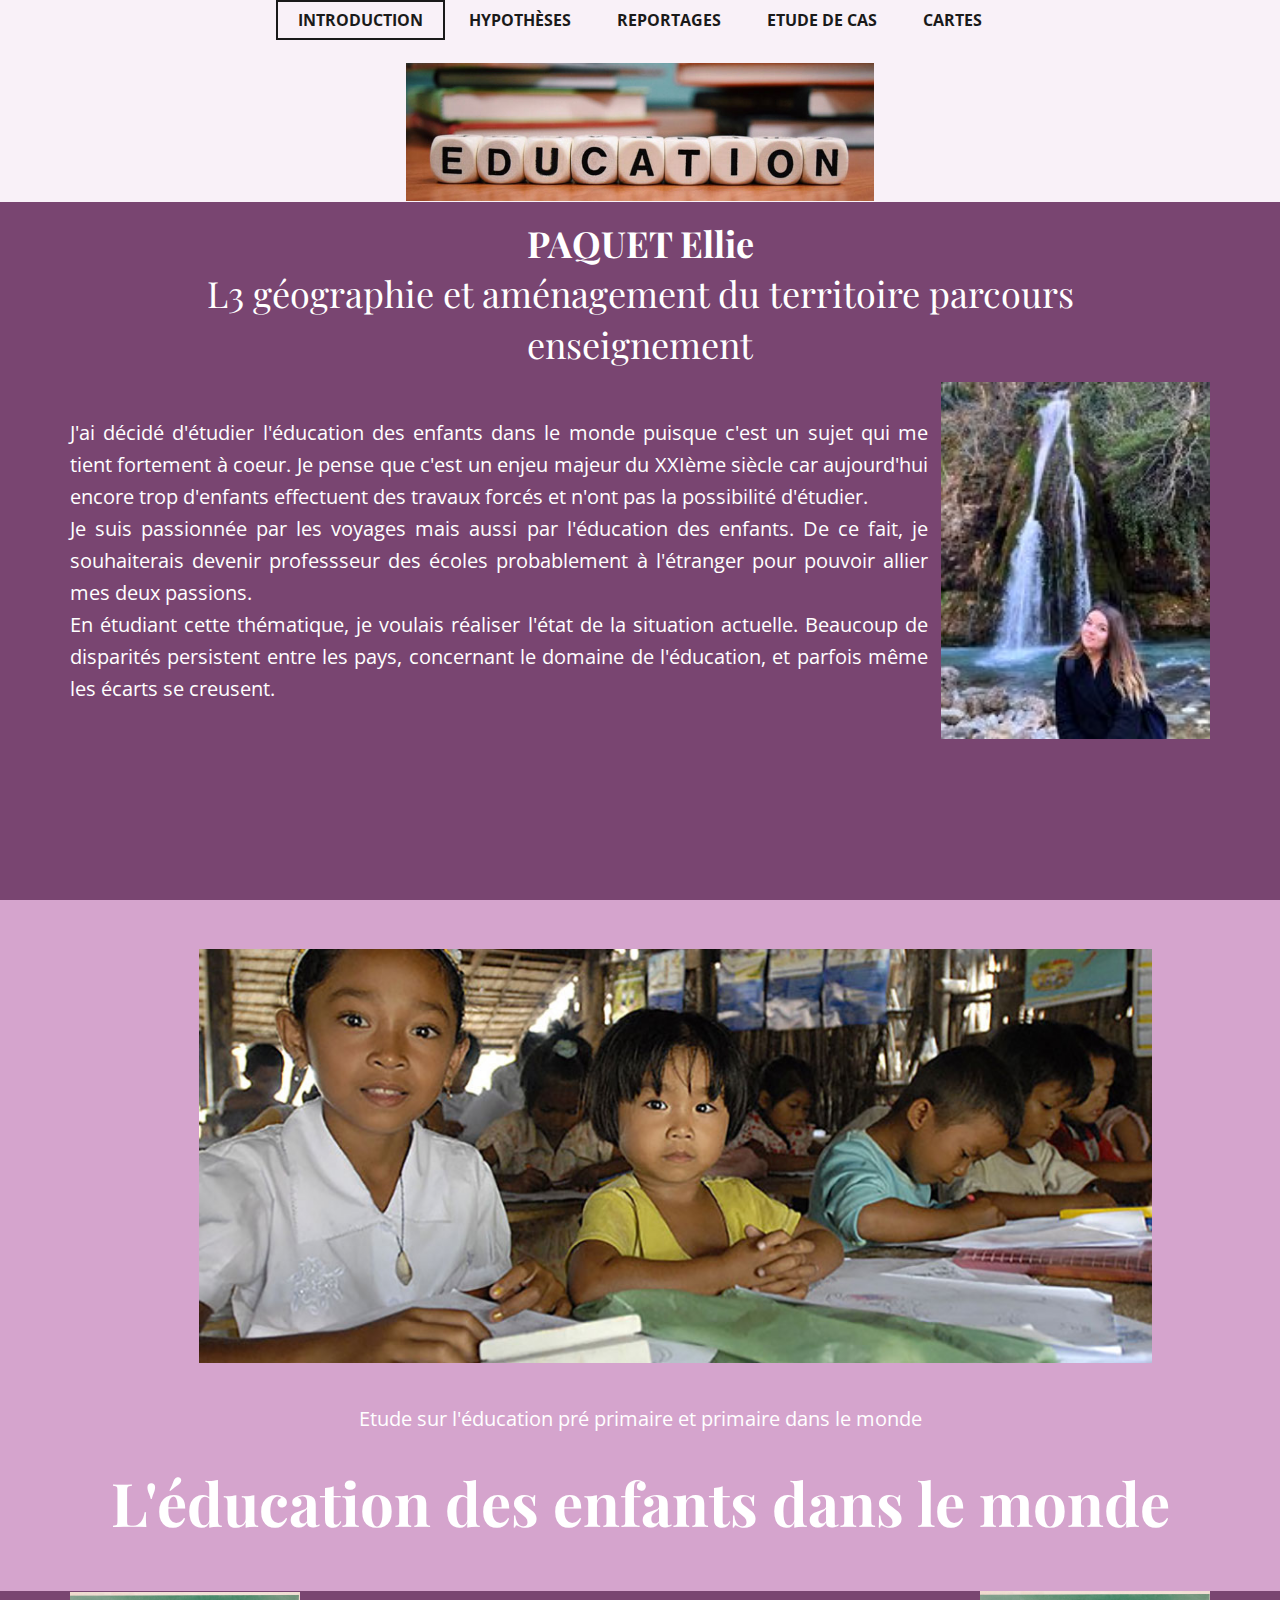
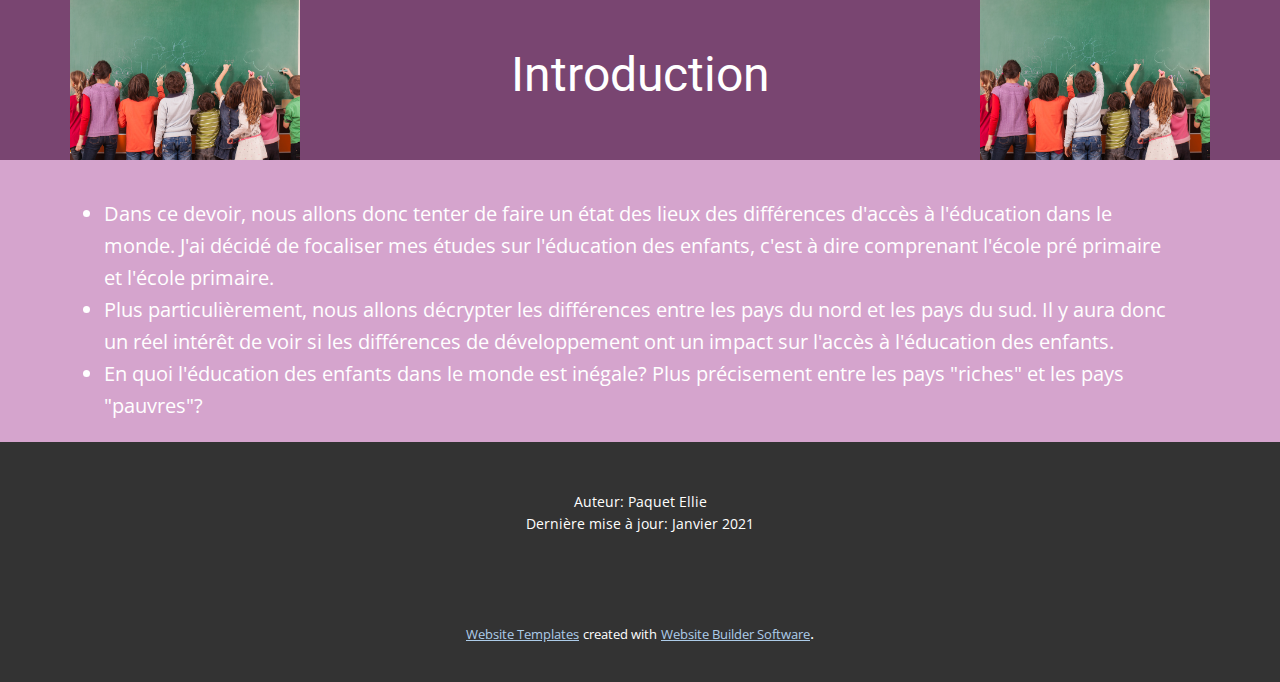
<file: index.html>
<!DOCTYPE html>
<html style="font-size: 16px;">
  <head>
    <meta name="viewport" content="width=device-width, initial-scale=1.0">
    <meta charset="utf-8">
    <meta name="keywords" content="English without rules. Start speaking properly!, Feature of my technique, Certified English teacher with 7 years of experience, What do you learn, Our course for those who:, English without rules. Start speaking properly!, Student reviews, + 1 141 66 77">
    <meta name="description" content="">
    <meta name="page_type" content="np-template-header-footer-from-plugin">
    <title>Introduction</title>
    <link rel="stylesheet" href="nicepage.css" media="screen">
<link rel="stylesheet" href="Introduction.css" media="screen">
    <script class="u-script" type="text/javascript" src="jquery.js" defer=""></script>
    <script class="u-script" type="text/javascript" src="nicepage.js" defer=""></script>
    <meta name="generator" content="Nicepage 2.28.1, nicepage.com">
    <link id="u-theme-google-font" rel="stylesheet" href="https://fonts.googleapis.com/css?family=Roboto:100,100i,300,300i,400,400i,500,500i,700,700i,900,900i|Open+Sans:300,300i,400,400i,600,600i,700,700i,800,800i">
    <link id="u-page-google-font" rel="stylesheet" href="https://fonts.googleapis.com/css?family=Playfair+Display:400,400i,700,700i,900,900i">
    
    
    
    
    
    <script type="application/ld+json">{
		"@context": "http://schema.org",
		"@type": "Organization",
		"name": "Site1",
		"url": "index.html"
}</script>
    <meta property="og:title" content="Introduction">
    <meta property="og:type" content="website">
    <meta name="theme-color" content="#478ac9">
    <link rel="canonical" href="index.html">
    <meta property="og:url" content="index.html">
  </head>
  <body data-home-page="Introduction.html" data-home-page-title="Introduction" class="u-body u-overlap"><header class="u-clearfix u-header u-palette-4-light-3 u-header" id="sec-c022"><div class="u-clearfix u-sheet u-valign-top u-sheet-1">
        <nav class="u-align-center u-dropdown-icon u-menu u-menu-dropdown u-offcanvas u-menu-1" data-responsive-from="LG">
          <div class="menu-collapse" style="font-size: 1rem; letter-spacing: 0; font-weight: 700; text-transform: uppercase;">
            <a class="u-border-2 u-border-active-grey-90 u-border-hover-grey-50 u-button-style u-custom-left-right-menu-spacing u-custom-padding-bottom u-custom-text-active-color u-custom-text-hover-color u-custom-top-bottom-menu-spacing u-nav-link u-text-grey-90" href="#" style="padding: 4px 0; font-size: calc(1em + 8px);">
              <svg class="u-svg-link" preserveAspectRatio="xMidYMin slice" viewBox="0 0 302 302" style=""><use xmlns:xlink="http://www.w3.org/1999/xlink" xlink:href="#svg-5c50"></use></svg>
              <svg xmlns="http://www.w3.org/2000/svg" xmlns:xlink="http://www.w3.org/1999/xlink" version="1.1" id="svg-5c50" x="0px" y="0px" viewBox="0 0 302 302" style="enable-background:new 0 0 302 302;" xml:space="preserve" class="u-svg-content"><g><rect y="36" width="302" height="30"></rect><rect y="236" width="302" height="30"></rect><rect y="136" width="302" height="30"></rect>
</g><g></g><g></g><g></g><g></g><g></g><g></g><g></g><g></g><g></g><g></g><g></g><g></g><g></g><g></g><g></g></svg>
            </a>
          </div>
          <div class="u-custom-menu u-nav-container">
            <ul class="u-nav u-spacing-2 u-unstyled u-nav-1"><li class="u-nav-item"><a class="u-border-2 u-border-active-grey-90 u-border-hover-grey-50 u-button-style u-nav-link u-text-active-grey-90 u-text-grey-90 u-text-hover-grey-90" href="Introduction.html" style="padding: 10px 20px;">Introduction</a>
</li><li class="u-nav-item"><a class="u-border-2 u-border-active-grey-90 u-border-hover-grey-50 u-button-style u-nav-link u-text-active-grey-90 u-text-grey-90 u-text-hover-grey-90" href="Hypothèses.html" style="padding: 10px 20px;">Hypothèses</a>
</li><li class="u-nav-item"><a class="u-border-2 u-border-active-grey-90 u-border-hover-grey-50 u-button-style u-nav-link u-text-active-grey-90 u-text-grey-90 u-text-hover-grey-90" href="Reportages.html" style="padding: 10px 20px;">Reportages</a>
</li><li class="u-nav-item"><a class="u-border-2 u-border-active-grey-90 u-border-hover-grey-50 u-button-style u-nav-link u-text-active-grey-90 u-text-grey-90 u-text-hover-grey-90" href="Etude-de-cas.html" style="padding: 10px 20px;">Etude de cas</a>
</li><li class="u-nav-item"><a class="u-border-2 u-border-active-grey-90 u-border-hover-grey-50 u-button-style u-nav-link u-text-active-grey-90 u-text-grey-90 u-text-hover-grey-90" href="Cartes.html" style="padding: 10px 20px;">Cartes</a>
</li></ul>
          </div>
          <div class="u-custom-menu u-nav-container-collapse">
            <div class="u-align-center u-black u-container-style u-inner-container-layout u-opacity u-opacity-95 u-sidenav">
              <ul class="u-align-center u-nav u-popupmenu-items u-unstyled u-nav-2"><li class="u-nav-item"><a class="u-button-style u-nav-link" href="Introduction.html" style="padding: 10px 20px;">Introduction</a>
</li><li class="u-nav-item"><a class="u-button-style u-nav-link" href="Hypothèses.html" style="padding: 10px 20px;">Hypothèses</a>
</li><li class="u-nav-item"><a class="u-button-style u-nav-link" href="Reportages.html" style="padding: 10px 20px;">Reportages</a>
</li><li class="u-nav-item"><a class="u-button-style u-nav-link" href="Etude-de-cas.html" style="padding: 10px 20px;">Etude de cas</a>
</li><li class="u-nav-item"><a class="u-button-style u-nav-link" href="Cartes.html" style="padding: 10px 20px;">Cartes</a>
</li></ul>
              <div class="u-menu-close u-menu-close-1"></div>
            </div>
            <div class="u-black u-menu-overlay u-opacity u-opacity-70"></div>
          </div>
        </nav>
        <img src="images/education-transmission-emancipation.jpg" alt="" class="u-image u-image-default u-image-1" data-image-width="700" data-image-height="400">
      </div></header>
    <section class="u-align-center u-clearfix u-palette-4-dark-1 u-section-1" id="carousel_24b3">
      <img src="images/logofacavignon.png" alt="" class="u-image u-image-default u-image-1" data-image-width="1200" data-image-height="1487">
      <h2 class="u-custom-font u-font-playfair-display u-text u-text-1"><b>PAQUET Ellie</b>
        <br>L3 géographie et aménagement du territoire parcours enseignement
      </h2>
      <p class="u-align-justify u-text u-text-2">J'ai décidé d'étudier l'éducation des enfants dans le monde puisque c'est un sujet qui me tient fortement à coeur. Je pense que c'est un enjeu majeur du XXIème siècle car aujourd'hui encore trop d'enfants effectuent des travaux forcés et n'ont pas la possibilité d'étudier.&nbsp;&nbsp;<br>Je suis passionnée par les voyages mais aussi par l'éducation des enfants. De ce fait, je souhaiterais devenir professseur des écoles probablement à l'étranger pour pouvoir allier mes deux passions.<br>En étudiant cette thématique, je voulais réaliser l'état de la situation actuelle. Beaucoup de disparités persistent entre les pays, concernant le domaine de l'éducation, et parfois même les écarts se creusent.<br>
      </p>
      <img src="images/134208255_2901853833368983_2226590322356371451_n.jpg" alt="" class="u-image u-image-default u-image-2" data-image-width="155" data-image-height="206">
    </section>
    <section class="u-align-center u-clearfix u-palette-4-light-1 u-section-2" id="sec-4484">
      <div class="u-clearfix u-sheet u-sheet-1">
        <img src="images/nicepage.jpg" alt="" class="u-image u-image-contain u-image-default u-image-1">
        <p class="u-text u-text-1">Etude sur l'éducation pré primaire et primaire dans le monde</p>
        <h2 class="u-custom-font u-font-playfair-display u-text u-text-2"><b>L'éducation des enfants dans le monde</b>
        </h2>
      </div>
    </section>
    <section class="u-clearfix u-palette-4-dark-1 u-section-3" id="sec-e558">
      <div class="u-clearfix u-sheet u-sheet-1">
        <img src="images/ODIL-Transformer-lecole.jpg" alt="" class="u-expanded-height u-image u-image-default u-image-1" data-image-width="849" data-image-height="566">
        <h1 class="u-text u-text-default u-text-1">Introduction</h1>
        <img src="images/ODIL-Transformer-lecole.jpg" alt="" class="u-image u-image-default u-image-2" data-image-width="849" data-image-height="566">
      </div>
    </section>
    <section class="u-clearfix u-palette-4-light-1 u-section-4" id="sec-b39c">
      <div class="u-clearfix u-sheet u-sheet-1">
        <div class="u-clearfix u-expanded-width u-layout-wrap u-layout-wrap-1">
          <div class="u-gutter-0 u-layout">
            <div class="u-layout-row">
              <div class="u-align-justify u-container-style u-layout-cell u-left-cell u-right-cell u-size-60 u-layout-cell-1">
                <div class="u-container-layout u-container-layout-1"></div>
              </div>
            </div>
          </div>
        </div>
        <ul class="u-text u-text-1">
          <li>Dans ce devoir, nous allons donc tenter de faire un état des lieux des différences d'accès à l'éducation dans le monde. J'ai décidé de focaliser mes études sur l'éducation des enfants, c'est à dire comprenant l'école pré primaire et l'école primaire.</li>
          <li>Plus particulièrement, nous allons décrypter les différences entre les pays du nord et les pays du sud. Il y aura donc un réel intérêt de voir si les différences de développement ont un impact sur l'accès à l'éducation des enfants.</li>
          <li>En quoi l'éducation des enfants dans le monde est inégale? Plus précisement entre les pays "riches" et les pays "pauvres"?</li>
        </ul>
      </div>
    </section>
    
    
    <footer class="u-align-center u-clearfix u-footer u-grey-80 u-footer" id="sec-842e"><div class="u-clearfix u-sheet u-sheet-1">
        <p class="u-small-text u-text u-text-variant u-text-1">Auteur: Paquet Ellie<br>Dernière mise à jour: Janvier 2021
        </p>
      </div></footer>
    <section class="u-backlink u-clearfix u-grey-80">
      <a class="u-link" href="https://nicepage.com/website-templates" target="_blank">
        <span>Website Templates</span>
      </a>
      <p class="u-text">
        <span>created with</span>
      </p>
      <a class="u-link" href="https://nicepage.com/" target="_blank">
        <span>Website Builder Software</span>
      </a>. 
    </section>
  </body>
</html>
</file>
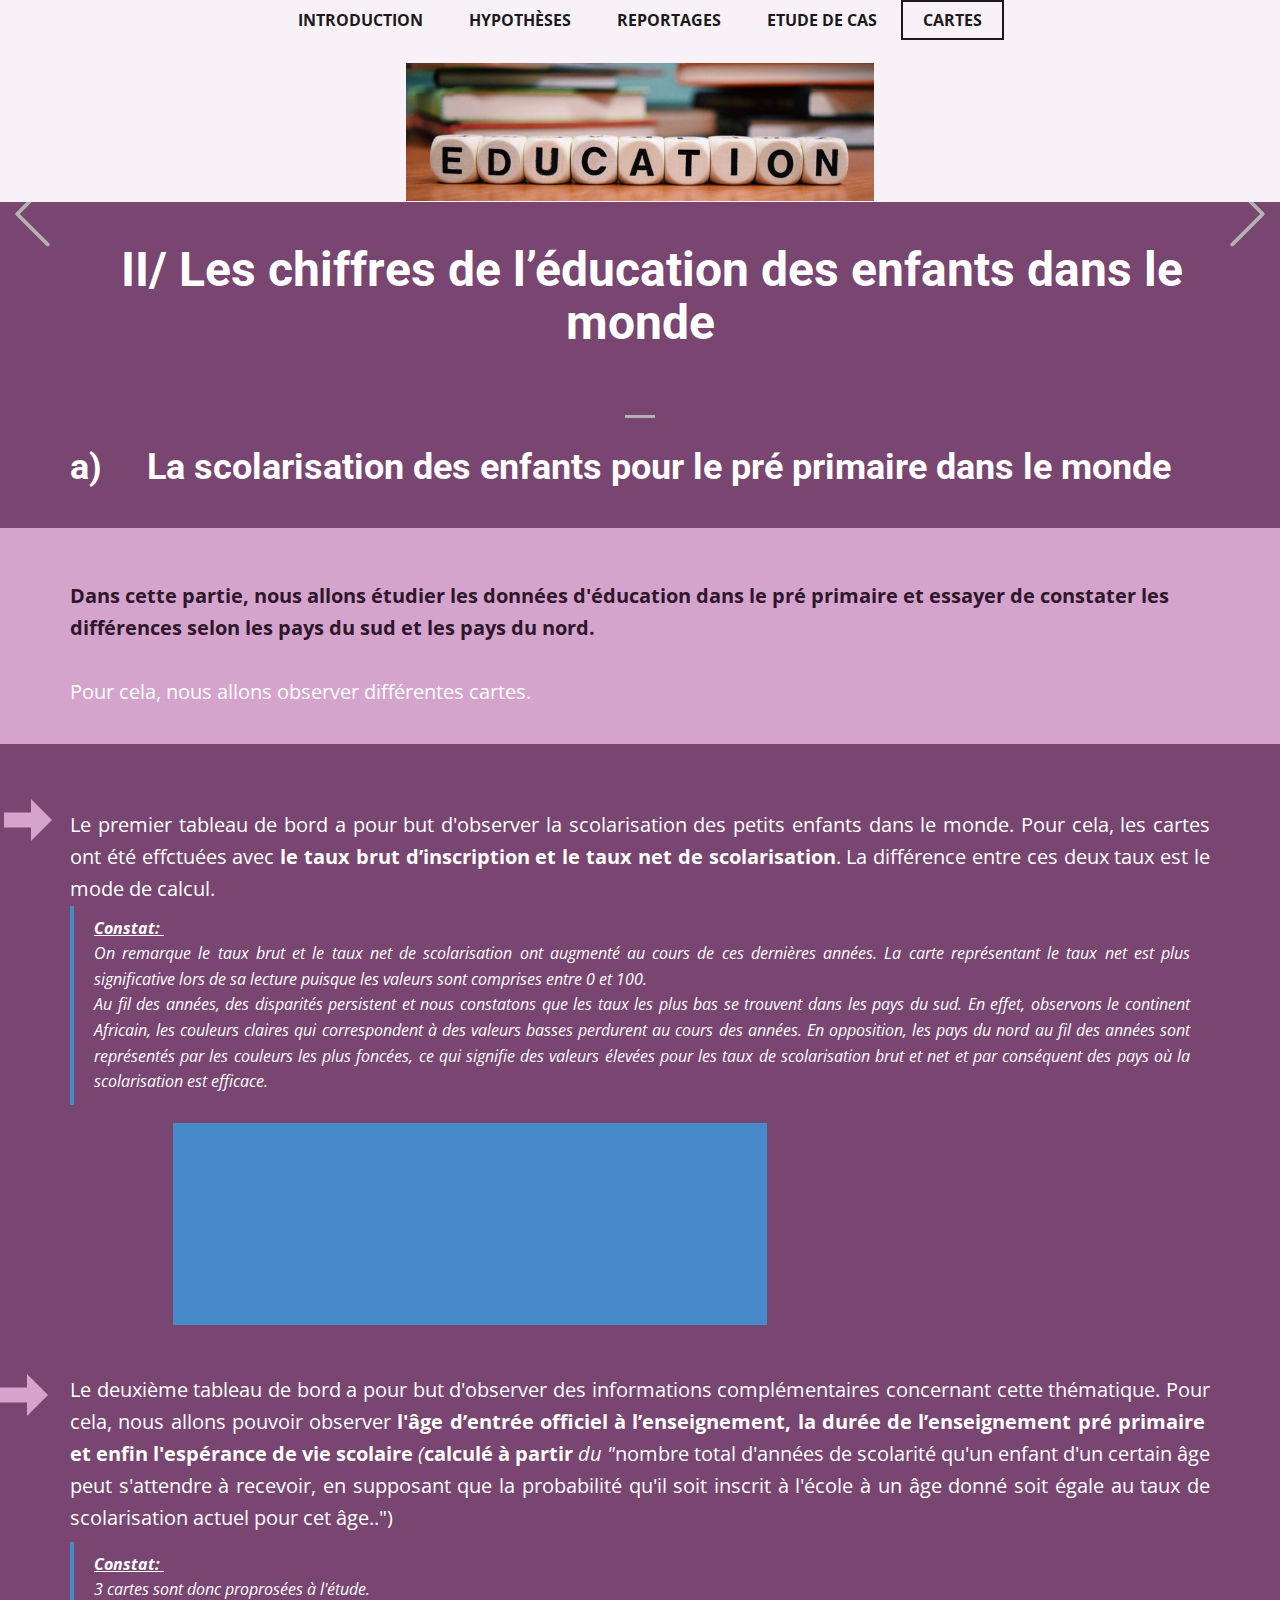
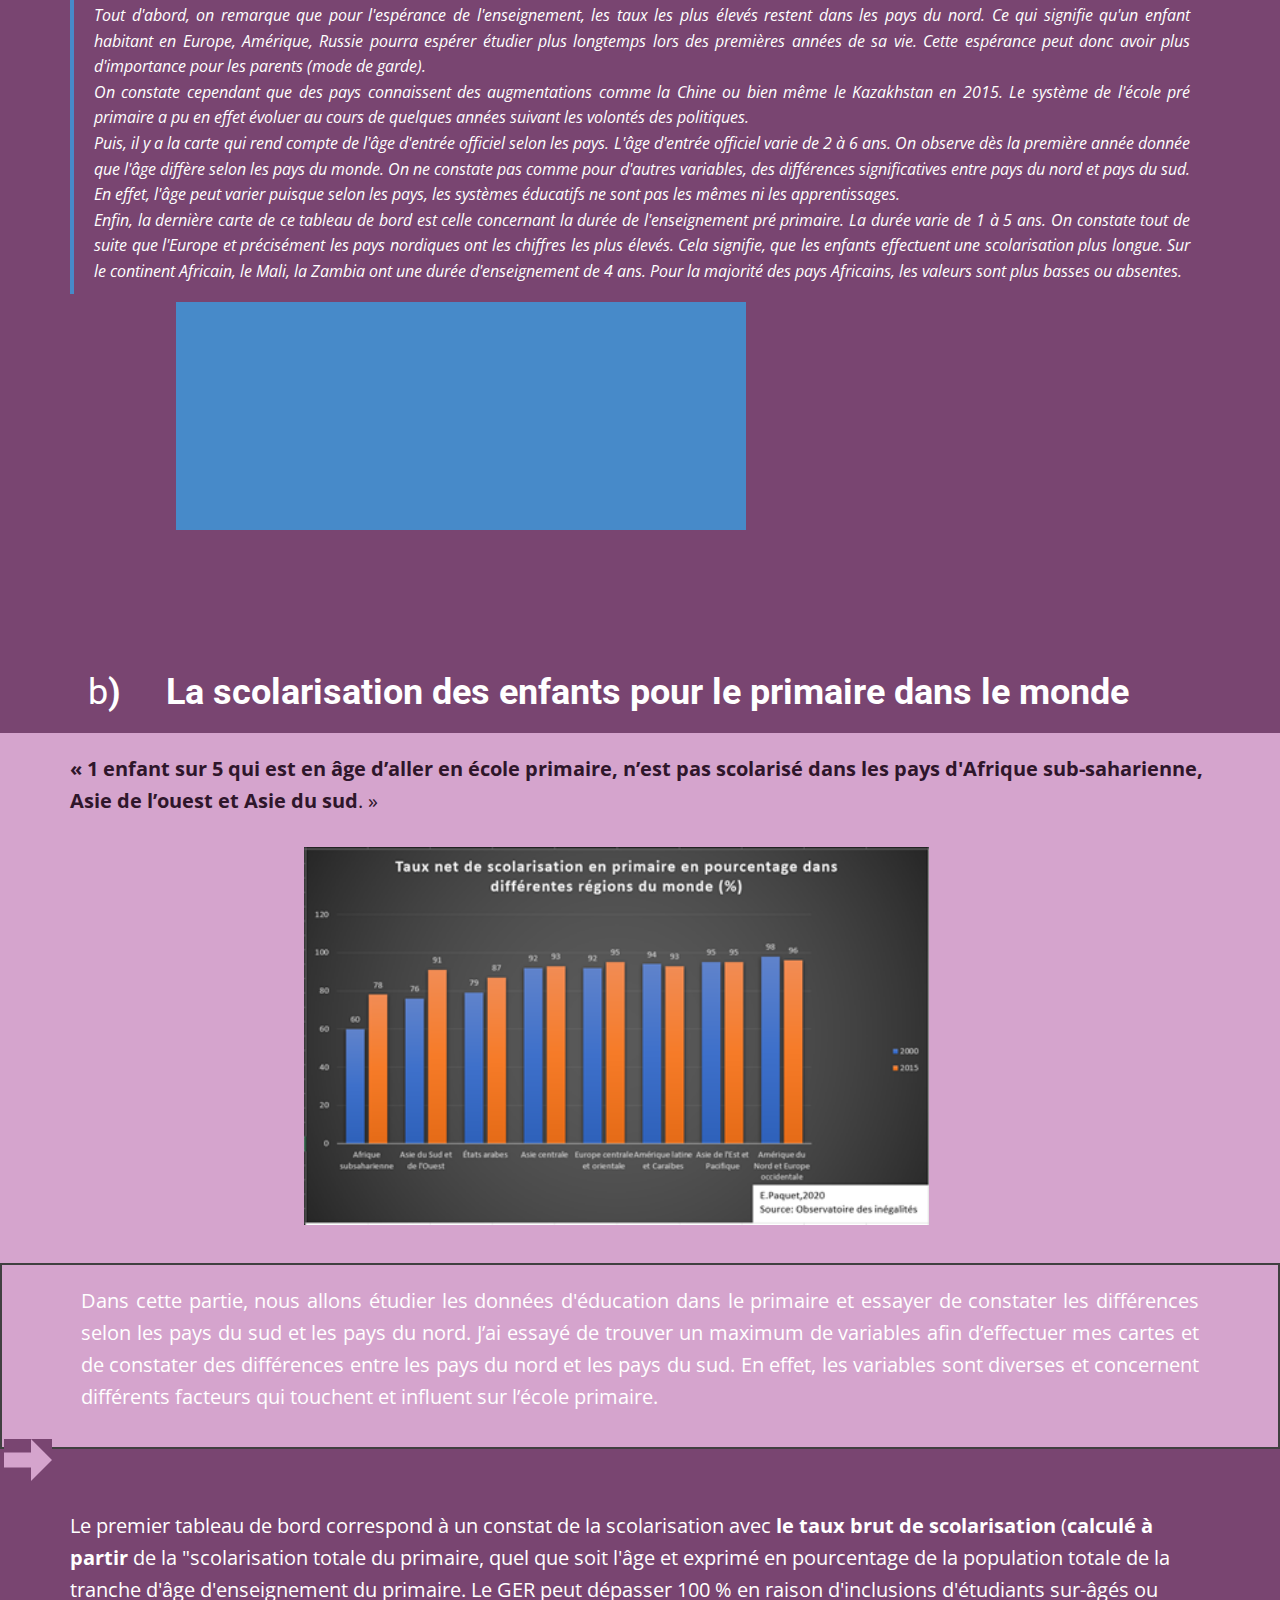
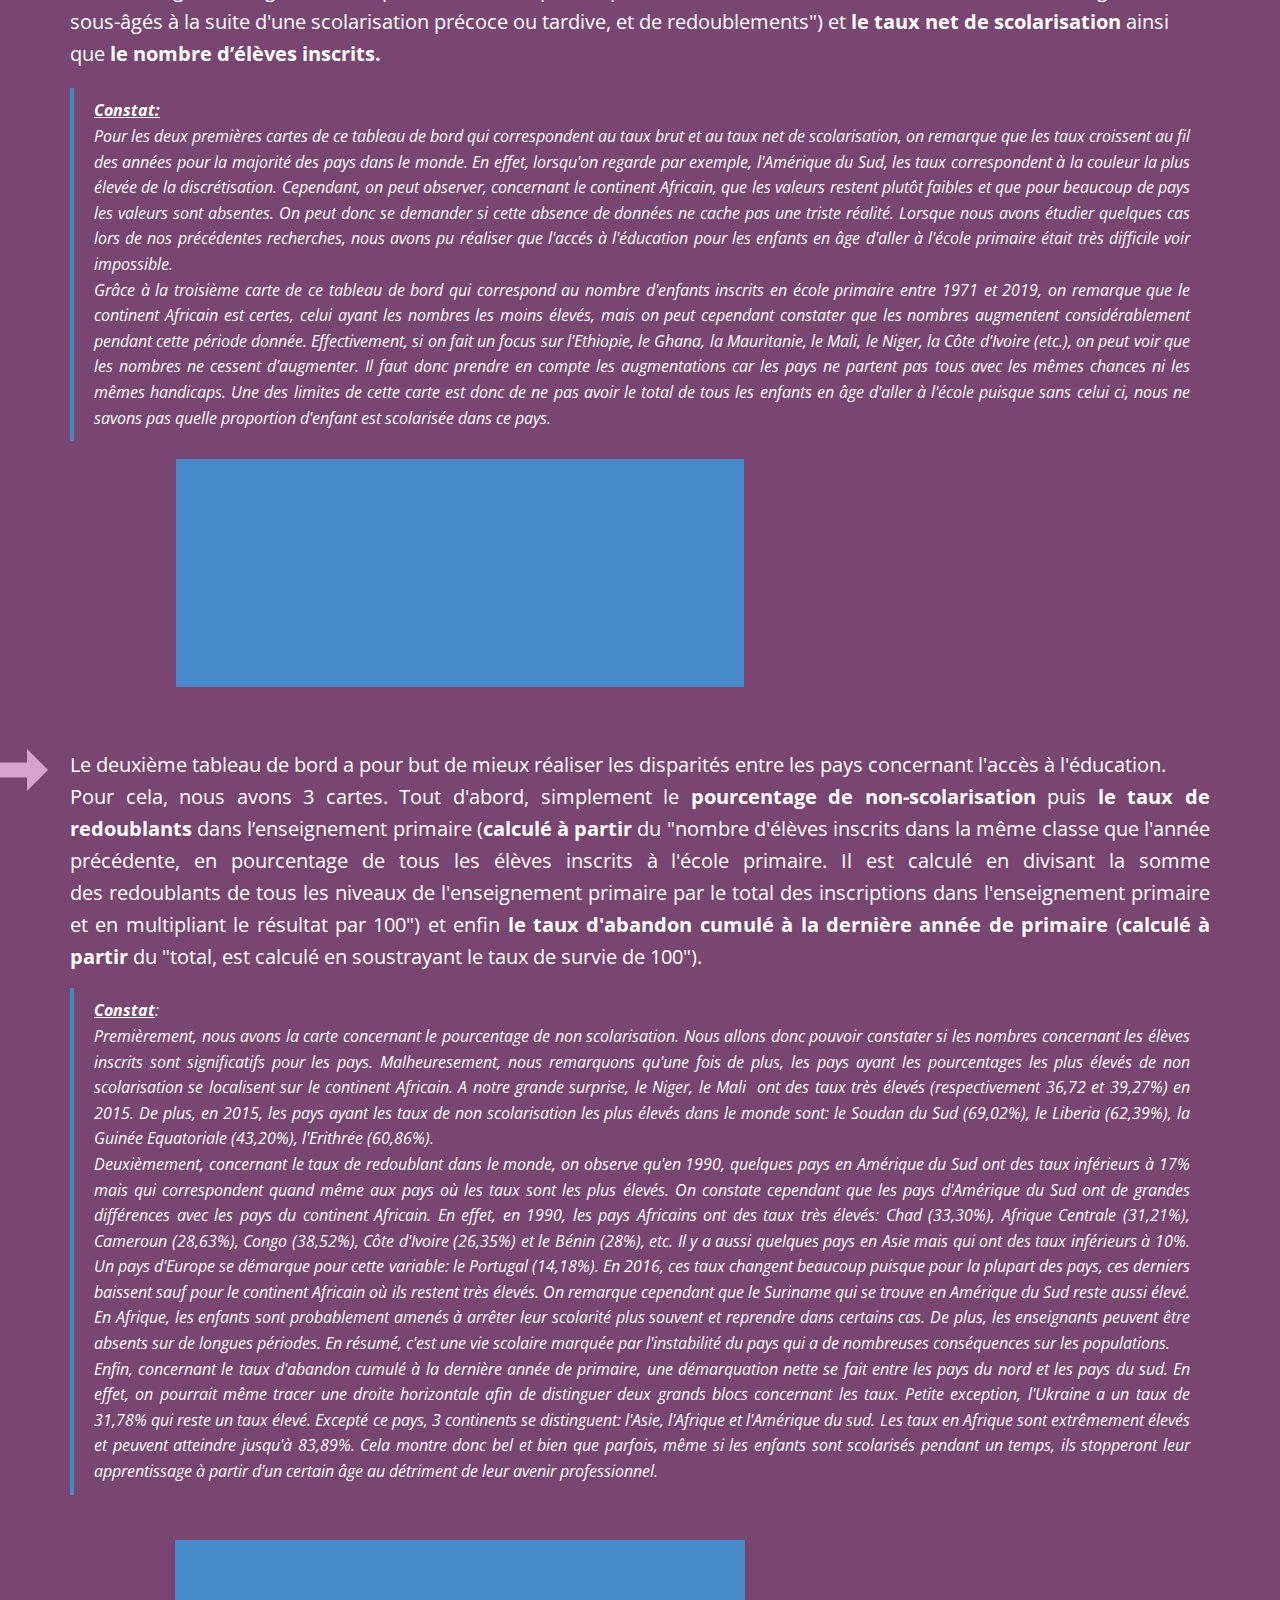
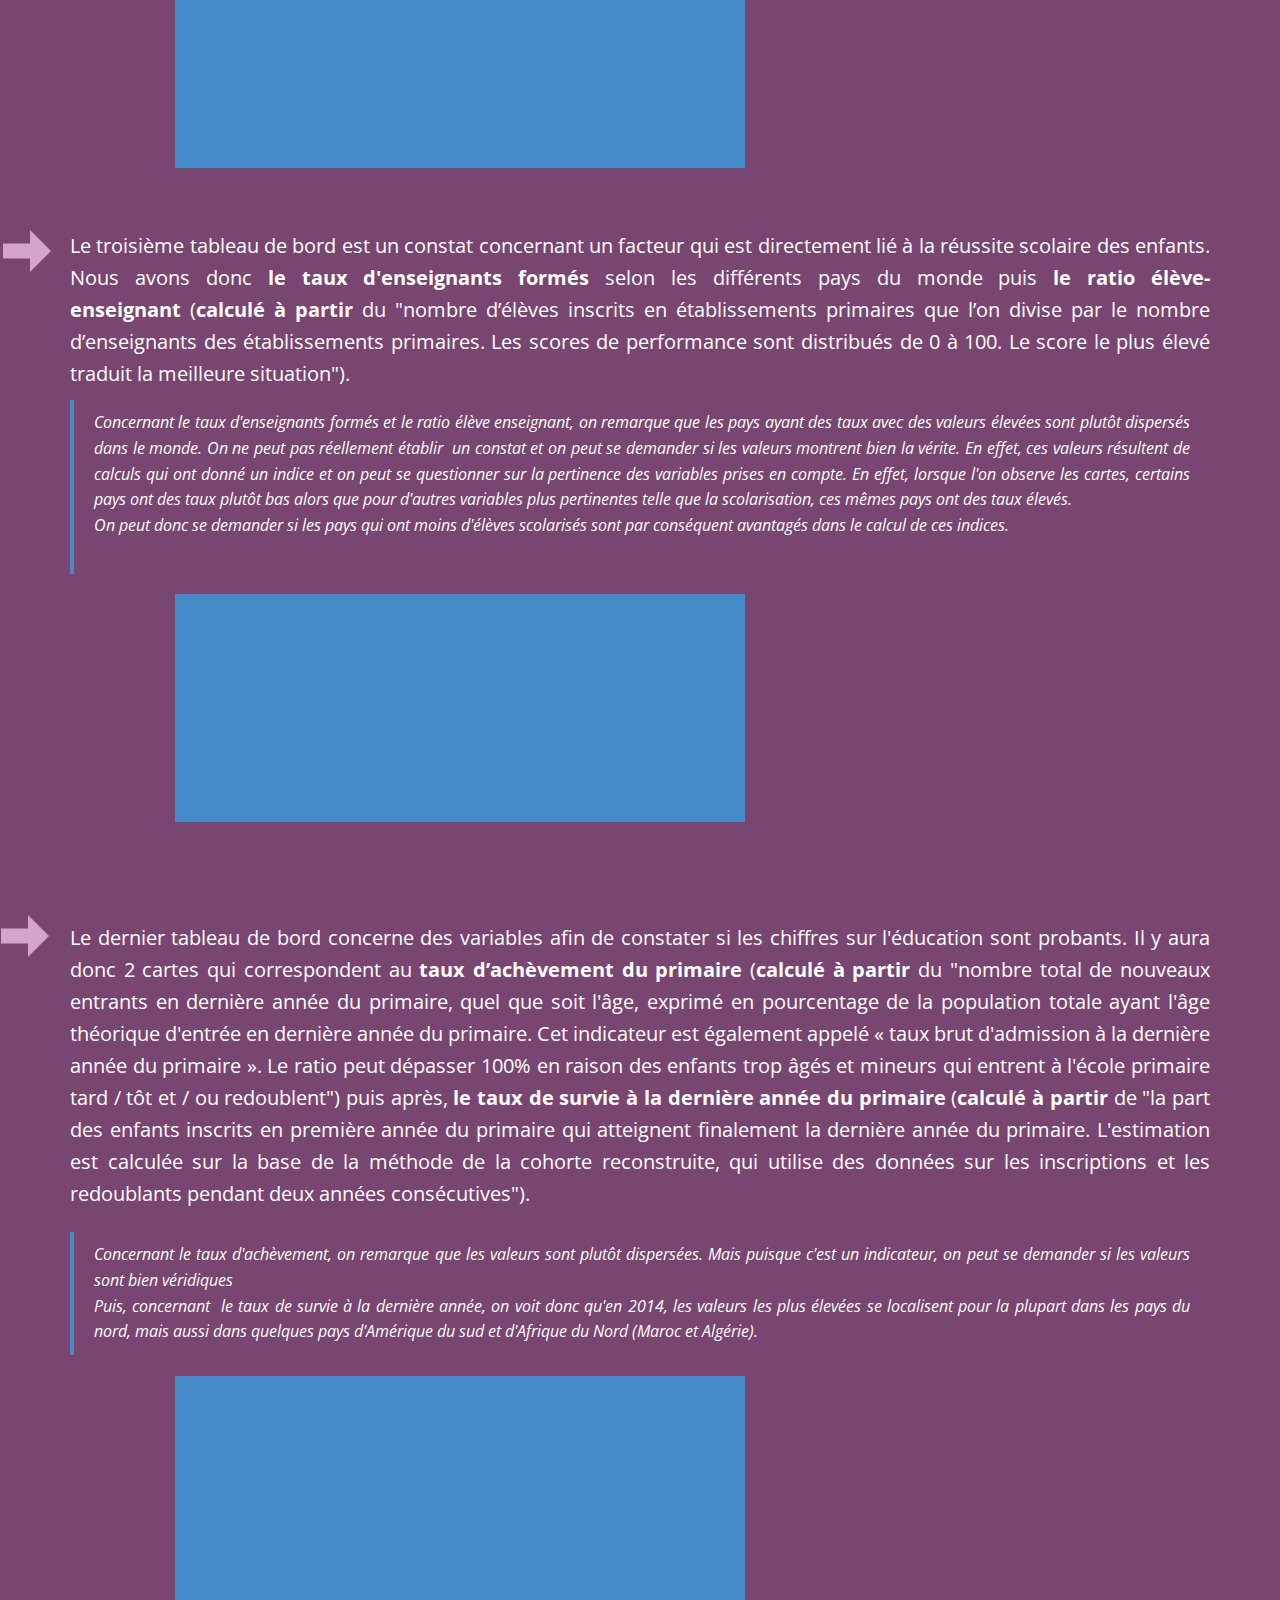
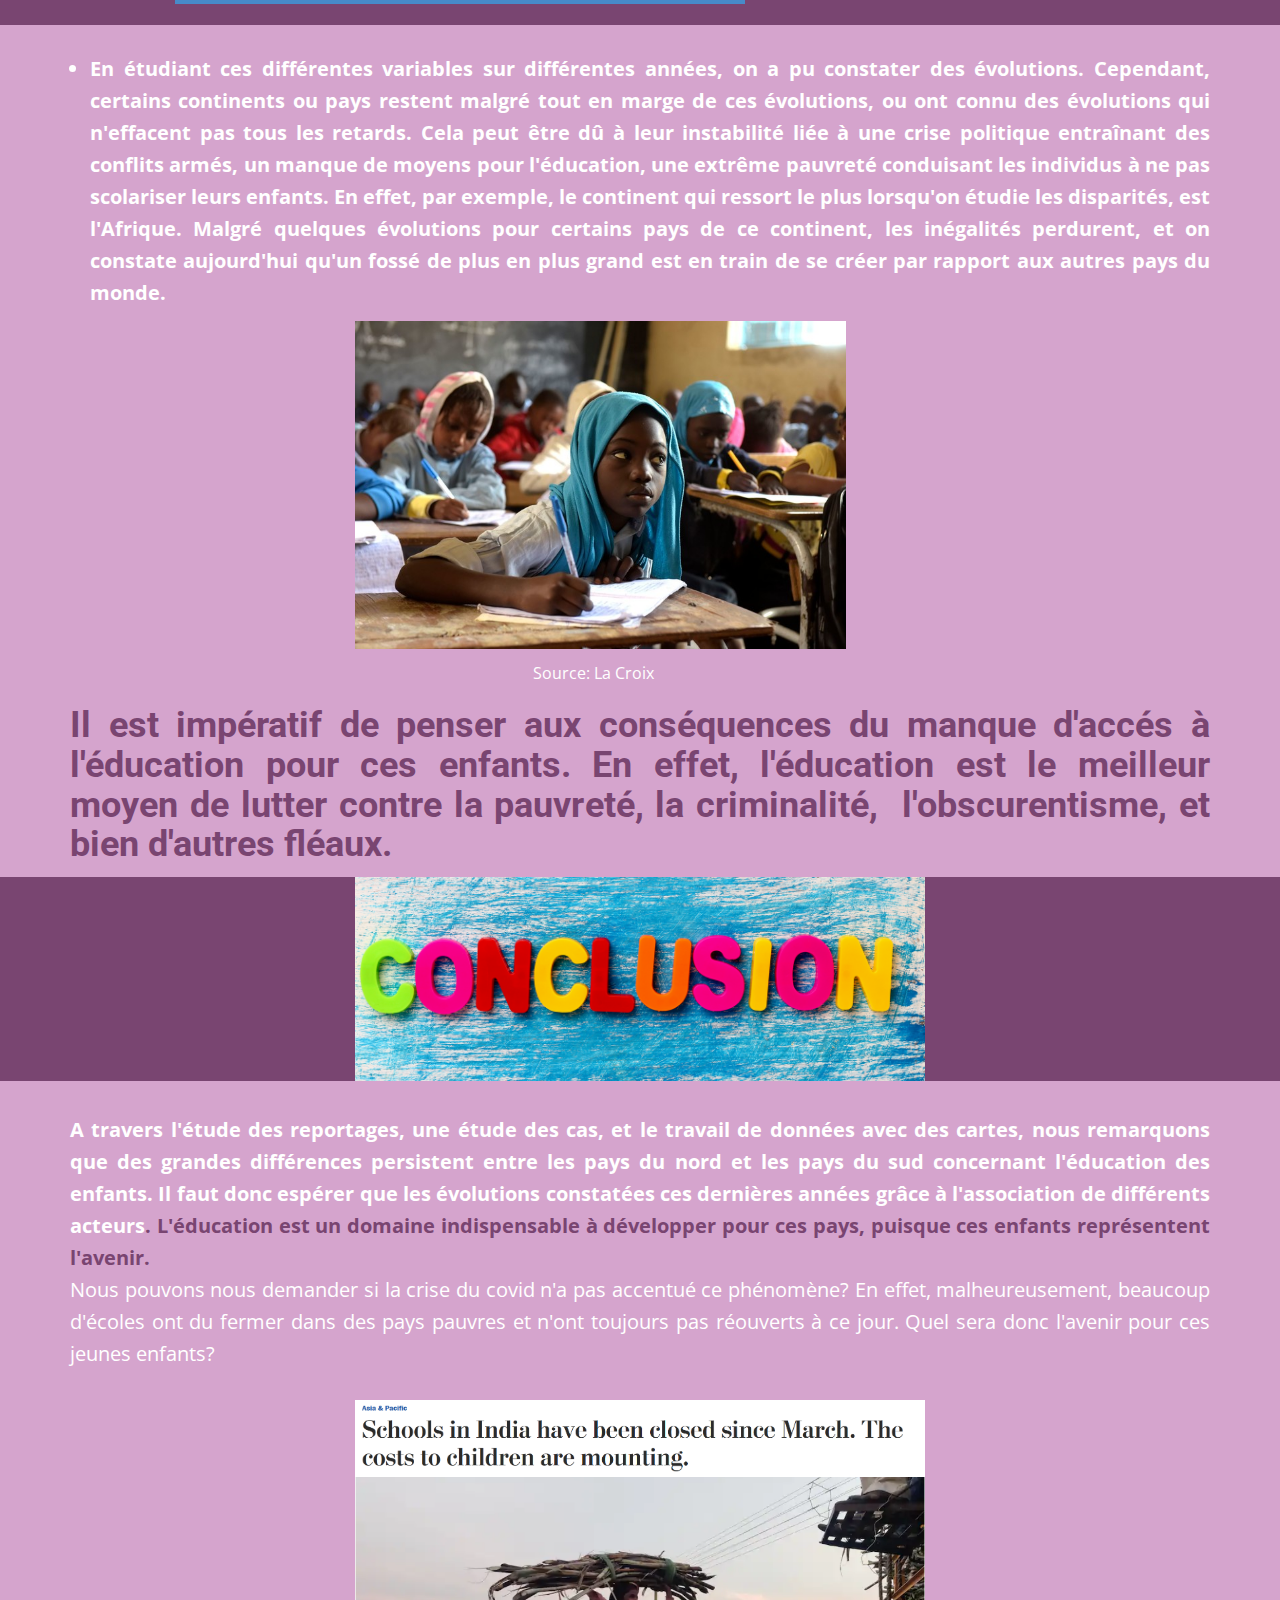
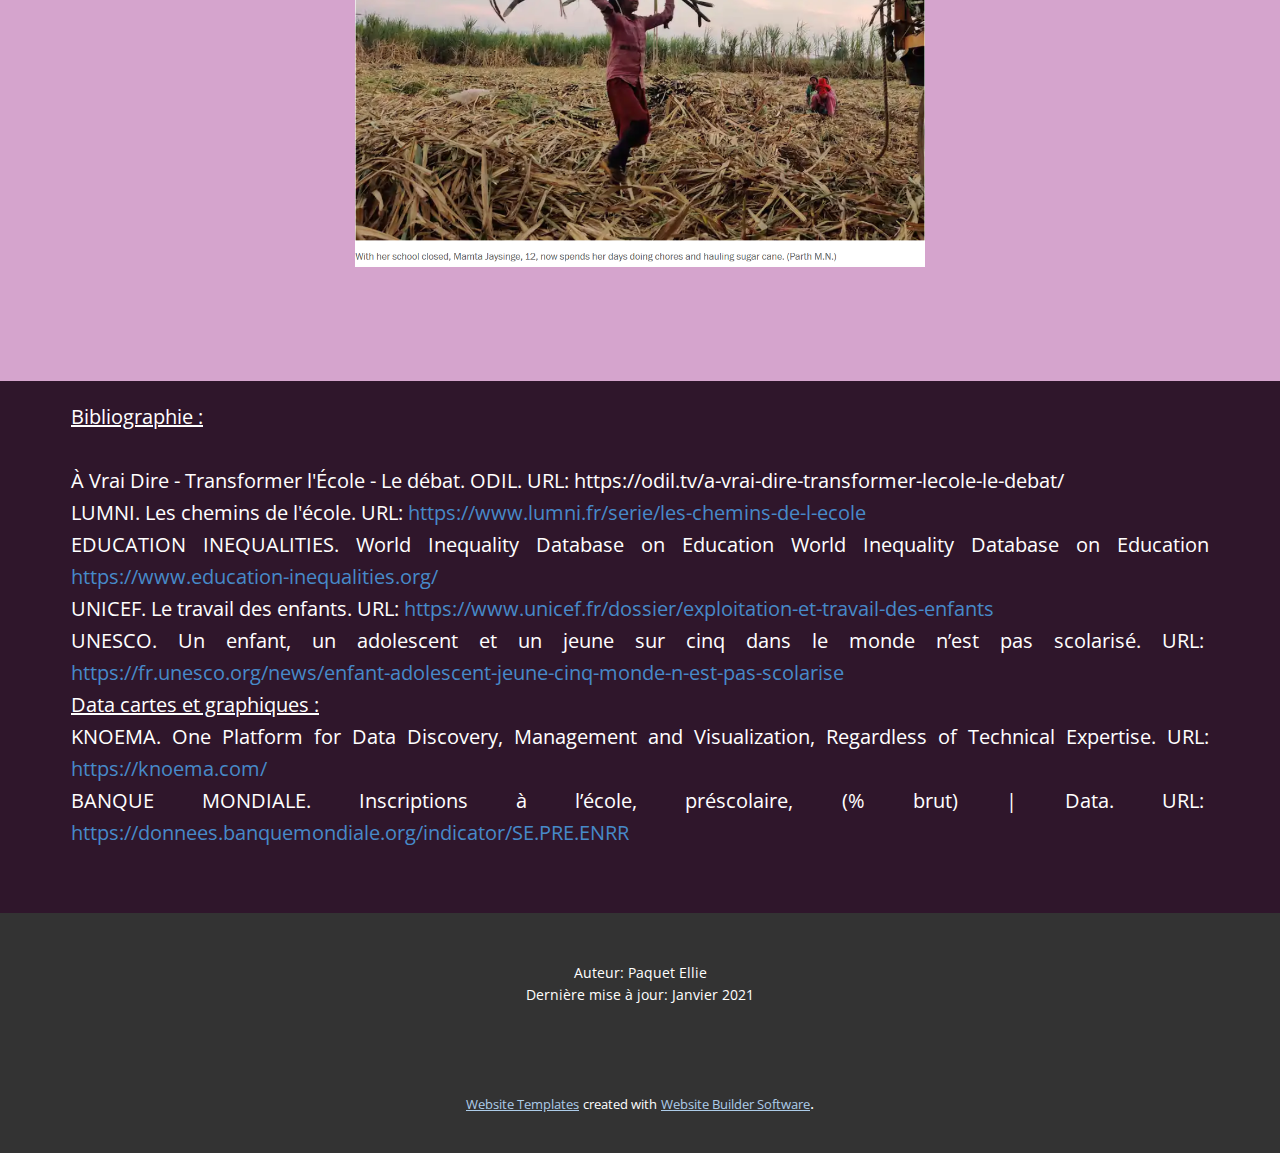
<file: Cartes.html>
<!DOCTYPE html>
<html style="font-size: 16px;">
  <head>
    <meta name="viewport" content="width=device-width, initial-scale=1.0">
    <meta charset="utf-8">
    <meta name="keywords" content="English without rules. Start speaking properly!, Feature of my technique, Certified English teacher with 7 years of experience, What do you learn, Our course for those who:, English without rules. Start speaking properly!, Student reviews, + 1 141 66 77">
    <meta name="description" content="">
    <meta name="page_type" content="np-template-header-footer-from-plugin">
    <title>Cartes</title>
    <link rel="stylesheet" href="nicepage.css" media="screen">
<link rel="stylesheet" href="Cartes.css" media="screen">
    <script class="u-script" type="text/javascript" src="jquery.js" defer=""></script>
    <script class="u-script" type="text/javascript" src="nicepage.js" defer=""></script>
    <meta name="generator" content="Nicepage 2.28.1, nicepage.com">
    
    <link id="u-theme-google-font" rel="stylesheet" href="https://fonts.googleapis.com/css?family=Roboto:100,100i,300,300i,400,400i,500,500i,700,700i,900,900i|Open+Sans:300,300i,400,400i,600,600i,700,700i,800,800i">
    
    
    
    
    
    
    
    
    
    
    
    
    
    
    
    
    
    <script type="application/ld+json">{
		"@context": "http://schema.org",
		"@type": "Organization",
		"name": "Site1",
		"url": "index.html"
}</script>
    <meta property="og:title" content="Cartes">
    <meta property="og:type" content="website">
    <meta name="theme-color" content="#478ac9">
    <link rel="canonical" href="index.html">
    <meta property="og:url" content="index.html">
  </head>
  <body class="u-body u-overlap"><header class="u-clearfix u-header u-palette-4-light-3 u-header" id="sec-c022"><div class="u-clearfix u-sheet u-valign-top u-sheet-1">
        <nav class="u-align-center u-dropdown-icon u-menu u-menu-dropdown u-offcanvas u-menu-1" data-responsive-from="LG">
          <div class="menu-collapse" style="font-size: 1rem; letter-spacing: 0; font-weight: 700; text-transform: uppercase;">
            <a class="u-border-2 u-border-active-grey-90 u-border-hover-grey-50 u-button-style u-custom-left-right-menu-spacing u-custom-padding-bottom u-custom-text-active-color u-custom-text-hover-color u-custom-top-bottom-menu-spacing u-nav-link u-text-grey-90" href="#" style="padding: 4px 0; font-size: calc(1em + 8px);">
              <svg class="u-svg-link" preserveAspectRatio="xMidYMin slice" viewBox="0 0 302 302" style=""><use xmlns:xlink="http://www.w3.org/1999/xlink" xlink:href="#svg-5c50"></use></svg>
              <svg xmlns="http://www.w3.org/2000/svg" xmlns:xlink="http://www.w3.org/1999/xlink" version="1.1" id="svg-5c50" x="0px" y="0px" viewBox="0 0 302 302" style="enable-background:new 0 0 302 302;" xml:space="preserve" class="u-svg-content"><g><rect y="36" width="302" height="30"></rect><rect y="236" width="302" height="30"></rect><rect y="136" width="302" height="30"></rect>
</g><g></g><g></g><g></g><g></g><g></g><g></g><g></g><g></g><g></g><g></g><g></g><g></g><g></g><g></g><g></g></svg>
            </a>
          </div>
          <div class="u-custom-menu u-nav-container">
            <ul class="u-nav u-spacing-2 u-unstyled u-nav-1"><li class="u-nav-item"><a class="u-border-2 u-border-active-grey-90 u-border-hover-grey-50 u-button-style u-nav-link u-text-active-grey-90 u-text-grey-90 u-text-hover-grey-90" href="Introduction.html" style="padding: 10px 20px;">Introduction</a>
</li><li class="u-nav-item"><a class="u-border-2 u-border-active-grey-90 u-border-hover-grey-50 u-button-style u-nav-link u-text-active-grey-90 u-text-grey-90 u-text-hover-grey-90" href="Hypothèses.html" style="padding: 10px 20px;">Hypothèses</a>
</li><li class="u-nav-item"><a class="u-border-2 u-border-active-grey-90 u-border-hover-grey-50 u-button-style u-nav-link u-text-active-grey-90 u-text-grey-90 u-text-hover-grey-90" href="Reportages.html" style="padding: 10px 20px;">Reportages</a>
</li><li class="u-nav-item"><a class="u-border-2 u-border-active-grey-90 u-border-hover-grey-50 u-button-style u-nav-link u-text-active-grey-90 u-text-grey-90 u-text-hover-grey-90" href="Etude-de-cas.html" style="padding: 10px 20px;">Etude de cas</a>
</li><li class="u-nav-item"><a class="u-border-2 u-border-active-grey-90 u-border-hover-grey-50 u-button-style u-nav-link u-text-active-grey-90 u-text-grey-90 u-text-hover-grey-90" href="Cartes.html" style="padding: 10px 20px;">Cartes</a>
</li></ul>
          </div>
          <div class="u-custom-menu u-nav-container-collapse">
            <div class="u-align-center u-black u-container-style u-inner-container-layout u-opacity u-opacity-95 u-sidenav">
              <ul class="u-align-center u-nav u-popupmenu-items u-unstyled u-nav-2"><li class="u-nav-item"><a class="u-button-style u-nav-link" href="Introduction.html" style="padding: 10px 20px;">Introduction</a>
</li><li class="u-nav-item"><a class="u-button-style u-nav-link" href="Hypothèses.html" style="padding: 10px 20px;">Hypothèses</a>
</li><li class="u-nav-item"><a class="u-button-style u-nav-link" href="Reportages.html" style="padding: 10px 20px;">Reportages</a>
</li><li class="u-nav-item"><a class="u-button-style u-nav-link" href="Etude-de-cas.html" style="padding: 10px 20px;">Etude de cas</a>
</li><li class="u-nav-item"><a class="u-button-style u-nav-link" href="Cartes.html" style="padding: 10px 20px;">Cartes</a>
</li></ul>
              <div class="u-menu-close u-menu-close-1"></div>
            </div>
            <div class="u-black u-menu-overlay u-opacity u-opacity-70"></div>
          </div>
        </nav>
        <img src="images/education-transmission-emancipation.jpg" alt="" class="u-image u-image-default u-image-1" data-image-width="700" data-image-height="400">
      </div></header>
    <section id="carousel_5f3a" class="u-carousel u-slide u-block-c786-1" data-u-ride="carousel" data-interval="5000">
      <ol class="u-absolute-hcenter u-carousel-indicators u-block-c786-2">
        <li data-u-target="#carousel_5f3a" data-u-slide-to="0" class="u-active u-grey-30"></li>
      </ol>
      <div class="u-carousel-inner" role="listbox" style="">
        <div class="u-active u-align-center u-carousel-item u-clearfix u-palette-4-dark-1 u-section-1-1" src="">
          <div class="u-clearfix u-sheet u-sheet-1">
            <h1 class="u-text u-text-1">&nbsp; <b>II/ Les chiffres de l’éducation des enfants dans le monde</b><b></b><!--[if !supportLists]-->
              <br>
              <br>
            </h1>
          </div>
        </div>
      </div>
      <a class="u-absolute-vcenter u-carousel-control u-carousel-control-prev u-text-grey-30 u-block-c786-3" href="#carousel_5f3a" role="button" data-u-slide="prev">
        <span aria-hidden="true">
          <svg viewBox="0 0 477.175 477.175"><path d="M145.188,238.575l215.5-215.5c5.3-5.3,5.3-13.8,0-19.1s-13.8-5.3-19.1,0l-225.1,225.1c-5.3,5.3-5.3,13.8,0,19.1l225.1,225
                    c2.6,2.6,6.1,4,9.5,4s6.9-1.3,9.5-4c5.3-5.3,5.3-13.8,0-19.1L145.188,238.575z"></path></svg>
        </span>
        <span class="sr-only">Previous</span>
      </a>
      <a class="u-absolute-vcenter u-carousel-control u-carousel-control-next u-text-grey-30 u-block-c786-4" href="#carousel_5f3a" role="button" data-u-slide="next">
        <span aria-hidden="true">
          <svg viewBox="0 0 477.175 477.175"><path d="M360.731,229.075l-225.1-225.1c-5.3-5.3-13.8-5.3-19.1,0s-5.3,13.8,0,19.1l215.5,215.5l-215.5,215.5
                    c-5.3,5.3-5.3,13.8,0,19.1c2.6,2.6,6.1,4,9.5,4c3.4,0,6.9-1.3,9.5-4l225.1-225.1C365.931,242.875,365.931,234.275,360.731,229.075z"></path></svg>
        </span>
        <span class="sr-only">Next</span>
      </a>
    </section>
    <section class="u-clearfix u-palette-4-dark-1 u-section-2" id="sec-c99b">
      <div class="u-clearfix u-sheet u-sheet-1">
        <h2 class="u-text u-text-default u-text-1"><b>a)&nbsp; &nbsp; &nbsp;</b><b style="">La scolarisation des enfants pour le pré primaire dans le monde</b>
        </h2>
      </div>
    </section>
    <section class="u-clearfix u-palette-4-light-1 u-section-3" id="sec-12cd">
      <div class="u-clearfix u-sheet u-sheet-1">
        <p class="u-large-text u-text u-text-default u-text-variant u-text-1"><b>
            <font class="u-text-palette-4-dark-2">
              <br>Dans cette partie, nous allons étudier les données d'éducation dans le pré primaire et essayer de constater les différences selon les pays du sud et les pays du nord.
            </font>
            <br></b>
          <br>Pour cela, nous allons observer différentes cartes.<br><i>&nbsp;</i><i>&nbsp;</i>
        </p>
      </div>
    </section>
    <section class="u-clearfix u-palette-4-dark-1 u-section-4" id="sec-cfe9">
      <div class="u-clearfix u-sheet u-sheet-1">
        <p class="u-align-justify u-text u-text-default u-text-1">Le premier tableau de bord a pour but d'observer la scolarisation des petits enfants dans le monde. Pour cela, les cartes ont été effctuées avec&nbsp;<b>le taux brut d’inscription et le taux net de scolarisation</b>. La différence entre ces deux taux est le mode de calcul.
        </p>
        <div class="u-palette-4-dark-1 u-shape u-shape-svg u-text-palette-4-light-1 u-shape-1">
          <svg class="u-svg-link" preserveAspectRatio="none" viewBox="0 0 160 140" style=""><use xmlns:xlink="http://www.w3.org/1999/xlink" xlink:href="#svg-e67e"></use></svg>
          <svg xmlns="http://www.w3.org/2000/svg" xmlns:xlink="http://www.w3.org/1999/xlink" version="1.1" xml:space="preserve" class="u-svg-content" viewBox="0 0 160 140" x="0px" y="0px" id="svg-e67e" style="enable-background:new 0 0 160 140;"><path d="M90,45H0v50h90v45l70-70L90,0V45z"></path></svg>
        </div>
        <blockquote class="u-align-justify u-text u-text-2"><b><u>Constat:&nbsp;</u></b>
          <br>On remarque le taux brut et le taux net de scolarisation ont augmenté au cours de ces dernières années. La carte représentant le taux net est plus significative lors de sa lecture puisque les valeurs sont comprises entre 0 et 100.<br>Au fil des années, des disparités persistent et nous constatons que les taux les plus bas se trouvent dans les pays du sud. En effet, observons le continent Africain, les couleurs claires qui correspondent à des valeurs basses perdurent au cours des années. En opposition, les pays du nord au fil des années sont représentés par les couleurs les plus foncées, ce qui signifie des valeurs élevées pour les taux de scolarisation brut et net et par conséquent des pays où la scolarisation est efficace.
        </blockquote>
        <div class="u-clearfix u-custom-html u-palette-1-base u-custom-html-1">
          <div class="tableauPlaceholder" id="viz1608923275674" style="position: relative">
            <noscript>&amp;amp;amp;amp;amp;amp;amp;amp;amp;amp;amp;amp;amp;amp;amp;amp;amp;amp;amp;amp;amp;amp;amp;amp;amp;amp;amp;amp;amp;amp;amp;amp;amp;amp;amp;amp;amp;amp;amp;amp;amp;amp;amp;amp;amp;amp;amp;amp;amp;amp;amp;amp;amp;amp;amp;amp;amp;amp;amp;amp;amp;amp;amp;lt;a href='#'&amp;amp;amp;amp;amp;amp;amp;amp;amp;amp;amp;amp;amp;amp;amp;amp;amp;amp;amp;amp;amp;amp;amp;amp;amp;amp;amp;amp;amp;amp;amp;amp;amp;amp;amp;amp;amp;amp;amp;amp;amp;amp;amp;amp;amp;amp;amp;amp;amp;amp;amp;amp;amp;amp;amp;amp;amp;amp;amp;amp;amp;amp;amp;gt;&amp;amp;amp;amp;amp;amp;amp;amp;amp;amp;amp;amp;amp;amp;amp;amp;amp;amp;amp;amp;amp;amp;amp;amp;amp;amp;amp;amp;amp;amp;amp;amp;amp;amp;amp;amp;amp;amp;amp;amp;amp;amp;amp;amp;amp;amp;amp;amp;amp;amp;amp;amp;amp;amp;amp;amp;amp;amp;amp;amp;amp;amp;amp;lt;img alt=' ' src='https:&amp;amp;amp;amp;amp;amp;amp;amp;amp;amp;amp;amp;amp;amp;amp;amp;amp;amp;amp;amp;amp;amp;amp;amp;amp;amp;amp;amp;amp;amp;amp;amp;amp;amp;amp;amp;amp;amp;amp;amp;amp;amp;amp;amp;amp;amp;amp;amp;amp;amp;amp;amp;amp;amp;amp;amp;amp;amp;amp;amp;amp;amp;amp;amp;#47;&amp;amp;amp;amp;amp;amp;amp;amp;amp;amp;amp;amp;amp;amp;amp;amp;amp;amp;amp;amp;amp;amp;amp;amp;amp;amp;amp;amp;amp;amp;amp;amp;amp;amp;amp;amp;amp;amp;amp;amp;amp;amp;amp;amp;amp;amp;amp;amp;amp;amp;amp;amp;amp;amp;amp;amp;amp;amp;amp;amp;amp;amp;amp;amp;#47;public.tableau.com&amp;amp;amp;amp;amp;amp;amp;amp;amp;amp;amp;amp;amp;amp;amp;amp;amp;amp;amp;amp;amp;amp;amp;amp;amp;amp;amp;amp;amp;amp;amp;amp;amp;amp;amp;amp;amp;amp;amp;amp;amp;amp;amp;amp;amp;amp;amp;amp;amp;amp;amp;amp;amp;amp;amp;amp;amp;amp;amp;amp;amp;amp;amp;amp;#47;static&amp;amp;amp;amp;amp;amp;amp;amp;amp;amp;amp;amp;amp;amp;amp;amp;amp;amp;amp;amp;amp;amp;amp;amp;amp;amp;amp;amp;amp;amp;amp;amp;amp;amp;amp;amp;amp;amp;amp;amp;amp;amp;amp;amp;amp;amp;amp;amp;amp;amp;amp;amp;amp;amp;amp;amp;amp;amp;amp;amp;amp;amp;amp;amp;#47;images&amp;amp;amp;amp;amp;amp;amp;amp;amp;amp;amp;amp;amp;amp;amp;amp;amp;amp;amp;amp;amp;amp;amp;amp;amp;amp;amp;amp;amp;amp;amp;amp;amp;amp;amp;amp;amp;amp;amp;amp;amp;amp;amp;amp;amp;amp;amp;amp;amp;amp;amp;amp;amp;amp;amp;amp;amp;amp;amp;amp;amp;amp;amp;amp;#47;pr&amp;amp;amp;amp;amp;amp;amp;amp;amp;amp;amp;amp;amp;amp;amp;amp;amp;amp;amp;amp;amp;amp;amp;amp;amp;amp;amp;amp;amp;amp;amp;amp;amp;amp;amp;amp;amp;amp;amp;amp;amp;amp;amp;amp;amp;amp;amp;amp;amp;amp;amp;amp;amp;amp;amp;amp;amp;amp;amp;amp;amp;amp;amp;amp;#47;prprimairefinal&amp;amp;amp;amp;amp;amp;amp;amp;amp;amp;amp;amp;amp;amp;amp;amp;amp;amp;amp;amp;amp;amp;amp;amp;amp;amp;amp;amp;amp;amp;amp;amp;amp;amp;amp;amp;amp;amp;amp;amp;amp;amp;amp;amp;amp;amp;amp;amp;amp;amp;amp;amp;amp;amp;amp;amp;amp;amp;amp;amp;amp;amp;amp;amp;#47;Scolarisation&amp;amp;amp;amp;amp;amp;amp;amp;amp;amp;amp;amp;amp;amp;amp;amp;amp;amp;amp;amp;amp;amp;amp;amp;amp;amp;amp;amp;amp;amp;amp;amp;amp;amp;amp;amp;amp;amp;amp;amp;amp;amp;amp;amp;amp;amp;amp;amp;amp;amp;amp;amp;amp;amp;amp;amp;amp;amp;amp;amp;amp;amp;amp;amp;#47;1_rss.png' style='border: none' /&amp;amp;amp;amp;amp;amp;amp;amp;amp;amp;amp;amp;amp;amp;amp;amp;amp;amp;amp;amp;amp;amp;amp;amp;amp;amp;amp;amp;amp;amp;amp;amp;amp;amp;amp;amp;amp;amp;amp;amp;amp;amp;amp;amp;amp;amp;amp;amp;amp;amp;amp;amp;amp;amp;amp;amp;amp;amp;amp;amp;amp;amp;amp;gt;&amp;amp;amp;amp;amp;amp;amp;amp;amp;amp;amp;amp;amp;amp;amp;amp;amp;amp;amp;amp;amp;amp;amp;amp;amp;amp;amp;amp;amp;amp;amp;amp;amp;amp;amp;amp;amp;amp;amp;amp;amp;amp;amp;amp;amp;amp;amp;amp;amp;amp;amp;amp;amp;amp;amp;amp;amp;amp;amp;amp;amp;amp;amp;lt;/a&amp;amp;amp;amp;amp;amp;amp;amp;amp;amp;amp;amp;amp;amp;amp;amp;amp;amp;amp;amp;amp;amp;amp;amp;amp;amp;amp;amp;amp;amp;amp;amp;amp;amp;amp;amp;amp;amp;amp;amp;amp;amp;amp;amp;amp;amp;amp;amp;amp;amp;amp;amp;amp;amp;amp;amp;amp;amp;amp;amp;amp;amp;amp;gt;</noscript>
            <object class="tableauViz" style="display:none;">
              <param name="host_url" value="https%3A%2F%2Fpublic.tableau.com%2F">
              <param name="embed_code_version" value="3">
              <param name="site_root" value="">
              <param name="name" value="prprimairefinal/Scolarisation">
              <param name="tabs" value="no">
              <param name="toolbar" value="yes">
              <param name="static_image" value="https://public.tableau.com/static/images/pr/prprimairefinal/Scolarisation/1.png">
              <param name="animate_transition" value="yes">
              <param name="display_static_image" value="yes">
              <param name="display_spinner" value="yes">
              <param name="display_overlay" value="yes">
              <param name="display_count" value="yes">
              <param name="language" value="fr">
            </object>
          </div>
          <script type="text/javascript"> var divElement = document.getElementById('viz1608923275674');                    var vizElement = divElement.getElementsByTagName('object')[0];                    if ( divElement.offsetWidth > 800 ) { vizElement.style.width='1000px';vizElement.style.height='827px';} else if ( divElement.offsetWidth > 500 ) { vizElement.style.width='1000px';vizElement.style.height='827px';} else { vizElement.style.width='100%';vizElement.style.height='877px';}                     var scriptElement = document.createElement('script');                    scriptElement.src = 'https://public.tableau.com/javascripts/api/viz_v1.js';                    vizElement.parentNode.insertBefore(scriptElement, vizElement); </script>
        </div>
      </div>
    </section>
    <section class="u-clearfix u-palette-4-dark-1 u-section-5" id="sec-4f16">
      <div class="u-clearfix u-sheet u-sheet-1">
        <p class="u-align-justify u-text u-text-1">Le deuxième tableau de bord a pour but d'observer des informations complémentaires concernant cette thématique. Pour cela, nous allons pouvoir observer<b> l'âge d’entrée officiel à l’enseignement, la durée de l’enseignement pré primaire&nbsp; et enfin l'espérance de vie scolaire</b>&nbsp;<i>(</i><b style="">calculé à partir </b><i>du "</i>nombre total d'années de scolarité qu'un enfant d'un certain âge peut s'attendre à recevoir, en supposant que la probabilité qu'il soit inscrit à l'école à un âge donné soit égale au taux de scolarisation actuel pour cet âge..")&nbsp; &nbsp;&nbsp;&nbsp;&nbsp;&nbsp;
        </p>
        <div class="u-palette-4-dark-1 u-shape u-shape-svg u-text-palette-4-light-1 u-shape-1">
          <svg class="u-svg-link" preserveAspectRatio="none" viewBox="0 0 160 140" style=""><use xmlns:xlink="http://www.w3.org/1999/xlink" xlink:href="#svg-e67e"></use></svg>
          <svg xmlns="http://www.w3.org/2000/svg" xmlns:xlink="http://www.w3.org/1999/xlink" version="1.1" xml:space="preserve" class="u-svg-content" viewBox="0 0 160 140" x="0px" y="0px" id="svg-e67e" style="enable-background:new 0 0 160 140;"><path d="M90,45H0v50h90v45l70-70L90,0V45z"></path></svg>
        </div>
        <blockquote class="u-align-justify u-text u-text-2"><b><u>Constat:&nbsp;</u></b>
          <br>3 cartes sont donc proprosées à l'étude.&nbsp;<br>Tout d'abord, on remarque que pour l'espérance de l'enseignement, les taux les plus élevés restent dans les pays du nord. Ce qui signifie qu'un enfant habitant en Europe, Amérique, Russie pourra espérer étudier plus longtemps lors des premières années de sa vie. Cette espérance peut donc avoir plus d'importance pour les parents (mode de garde).&nbsp;<br>On constate cependant que des pays connaissent des augmentations comme la Chine ou bien même le Kazakhstan en 2015. Le système de l'école pré primaire a pu en effet évoluer au cours de quelques années suivant les volontés des politiques.<br>Puis, il y a la carte qui rend compte de l'âge d'entrée officiel selon les pays. L'âge d'entrée officiel varie de 2 à 6 ans. On observe dès la première année donnée que l'âge diffère selon les pays du monde. On ne constate pas comme pour d'autres variables, des différences significatives entre pays du nord et pays du sud. En effet, l'âge peut varier puisque selon les pays, les systèmes éducatifs ne sont pas les mêmes ni les apprentissages.<br>Enfin, la dernière carte de ce tableau de bord est celle concernant la durée de l'enseignement pré primaire. La durée varie de 1 à 5 ans. On constate tout de suite que l'Europe et précisément les pays nordiques ont les chiffres les plus élevés. Cela signifie, que les enfants effectuent une scolarisation plus longue. Sur le continent Africain, le Mali, la Zambia ont une durée d'enseignement de 4 ans. Pour la majorité des pays Africains, les valeurs sont plus basses ou absentes.
        </blockquote>
        <div class="u-clearfix u-custom-html u-palette-1-base u-custom-html-1">
          <div class="tableauPlaceholder" id="viz1608924210108" style="position: relative">
            <noscript>&amp;amp;amp;amp;amp;amp;amp;amp;amp;amp;amp;amp;amp;amp;amp;amp;amp;amp;amp;amp;amp;amp;amp;amp;amp;amp;amp;amp;amp;amp;amp;amp;amp;amp;amp;amp;amp;amp;amp;amp;amp;amp;amp;amp;amp;amp;amp;amp;amp;amp;amp;amp;amp;amp;amp;amp;amp;amp;amp;amp;amp;amp;amp;lt;a href='#'&amp;amp;amp;amp;amp;amp;amp;amp;amp;amp;amp;amp;amp;amp;amp;amp;amp;amp;amp;amp;amp;amp;amp;amp;amp;amp;amp;amp;amp;amp;amp;amp;amp;amp;amp;amp;amp;amp;amp;amp;amp;amp;amp;amp;amp;amp;amp;amp;amp;amp;amp;amp;amp;amp;amp;amp;amp;amp;amp;amp;amp;amp;amp;gt;&amp;amp;amp;amp;amp;amp;amp;amp;amp;amp;amp;amp;amp;amp;amp;amp;amp;amp;amp;amp;amp;amp;amp;amp;amp;amp;amp;amp;amp;amp;amp;amp;amp;amp;amp;amp;amp;amp;amp;amp;amp;amp;amp;amp;amp;amp;amp;amp;amp;amp;amp;amp;amp;amp;amp;amp;amp;amp;amp;amp;amp;amp;amp;lt;img alt=' ' src='https:&amp;amp;amp;amp;amp;amp;amp;amp;amp;amp;amp;amp;amp;amp;amp;amp;amp;amp;amp;amp;amp;amp;amp;amp;amp;amp;amp;amp;amp;amp;amp;amp;amp;amp;amp;amp;amp;amp;amp;amp;amp;amp;amp;amp;amp;amp;amp;amp;amp;amp;amp;amp;amp;amp;amp;amp;amp;amp;amp;amp;amp;amp;amp;amp;#47;&amp;amp;amp;amp;amp;amp;amp;amp;amp;amp;amp;amp;amp;amp;amp;amp;amp;amp;amp;amp;amp;amp;amp;amp;amp;amp;amp;amp;amp;amp;amp;amp;amp;amp;amp;amp;amp;amp;amp;amp;amp;amp;amp;amp;amp;amp;amp;amp;amp;amp;amp;amp;amp;amp;amp;amp;amp;amp;amp;amp;amp;amp;amp;amp;#47;public.tableau.com&amp;amp;amp;amp;amp;amp;amp;amp;amp;amp;amp;amp;amp;amp;amp;amp;amp;amp;amp;amp;amp;amp;amp;amp;amp;amp;amp;amp;amp;amp;amp;amp;amp;amp;amp;amp;amp;amp;amp;amp;amp;amp;amp;amp;amp;amp;amp;amp;amp;amp;amp;amp;amp;amp;amp;amp;amp;amp;amp;amp;amp;amp;amp;amp;#47;static&amp;amp;amp;amp;amp;amp;amp;amp;amp;amp;amp;amp;amp;amp;amp;amp;amp;amp;amp;amp;amp;amp;amp;amp;amp;amp;amp;amp;amp;amp;amp;amp;amp;amp;amp;amp;amp;amp;amp;amp;amp;amp;amp;amp;amp;amp;amp;amp;amp;amp;amp;amp;amp;amp;amp;amp;amp;amp;amp;amp;amp;amp;amp;amp;#47;images&amp;amp;amp;amp;amp;amp;amp;amp;amp;amp;amp;amp;amp;amp;amp;amp;amp;amp;amp;amp;amp;amp;amp;amp;amp;amp;amp;amp;amp;amp;amp;amp;amp;amp;amp;amp;amp;amp;amp;amp;amp;amp;amp;amp;amp;amp;amp;amp;amp;amp;amp;amp;amp;amp;amp;amp;amp;amp;amp;amp;amp;amp;amp;amp;#47;pr&amp;amp;amp;amp;amp;amp;amp;amp;amp;amp;amp;amp;amp;amp;amp;amp;amp;amp;amp;amp;amp;amp;amp;amp;amp;amp;amp;amp;amp;amp;amp;amp;amp;amp;amp;amp;amp;amp;amp;amp;amp;amp;amp;amp;amp;amp;amp;amp;amp;amp;amp;amp;amp;amp;amp;amp;amp;amp;amp;amp;amp;amp;amp;amp;#47;prprimairefinal&amp;amp;amp;amp;amp;amp;amp;amp;amp;amp;amp;amp;amp;amp;amp;amp;amp;amp;amp;amp;amp;amp;amp;amp;amp;amp;amp;amp;amp;amp;amp;amp;amp;amp;amp;amp;amp;amp;amp;amp;amp;amp;amp;amp;amp;amp;amp;amp;amp;amp;amp;amp;amp;amp;amp;amp;amp;amp;amp;amp;amp;amp;amp;amp;#47;Informationscomplmentaires&amp;amp;amp;amp;amp;amp;amp;amp;amp;amp;amp;amp;amp;amp;amp;amp;amp;amp;amp;amp;amp;amp;amp;amp;amp;amp;amp;amp;amp;amp;amp;amp;amp;amp;amp;amp;amp;amp;amp;amp;amp;amp;amp;amp;amp;amp;amp;amp;amp;amp;amp;amp;amp;amp;amp;amp;amp;amp;amp;amp;amp;amp;amp;amp;#47;1_rss.png' style='border: none' /&amp;amp;amp;amp;amp;amp;amp;amp;amp;amp;amp;amp;amp;amp;amp;amp;amp;amp;amp;amp;amp;amp;amp;amp;amp;amp;amp;amp;amp;amp;amp;amp;amp;amp;amp;amp;amp;amp;amp;amp;amp;amp;amp;amp;amp;amp;amp;amp;amp;amp;amp;amp;amp;amp;amp;amp;amp;amp;amp;amp;amp;amp;amp;gt;&amp;amp;amp;amp;amp;amp;amp;amp;amp;amp;amp;amp;amp;amp;amp;amp;amp;amp;amp;amp;amp;amp;amp;amp;amp;amp;amp;amp;amp;amp;amp;amp;amp;amp;amp;amp;amp;amp;amp;amp;amp;amp;amp;amp;amp;amp;amp;amp;amp;amp;amp;amp;amp;amp;amp;amp;amp;amp;amp;amp;amp;amp;amp;lt;/a&amp;amp;amp;amp;amp;amp;amp;amp;amp;amp;amp;amp;amp;amp;amp;amp;amp;amp;amp;amp;amp;amp;amp;amp;amp;amp;amp;amp;amp;amp;amp;amp;amp;amp;amp;amp;amp;amp;amp;amp;amp;amp;amp;amp;amp;amp;amp;amp;amp;amp;amp;amp;amp;amp;amp;amp;amp;amp;amp;amp;amp;amp;amp;gt;</noscript>
            <object class="tableauViz" style="display:none;">
              <param name="host_url" value="https%3A%2F%2Fpublic.tableau.com%2F">
              <param name="embed_code_version" value="3">
              <param name="site_root" value="">
              <param name="name" value="prprimairefinal/Informationscomplmentaires">
              <param name="tabs" value="no">
              <param name="toolbar" value="yes">
              <param name="static_image" value="https://public.tableau.com/static/images/pr/prprimairefinal/Informationscomplmentaires/1.png">
              <param name="animate_transition" value="yes">
              <param name="display_static_image" value="yes">
              <param name="display_spinner" value="yes">
              <param name="display_overlay" value="yes">
              <param name="display_count" value="yes">
              <param name="language" value="fr">
              <param name="filter" value="publish=yes">
            </object>
          </div>
          <script type="text/javascript"> var divElement = document.getElementById('viz1608924210108');                    var vizElement = divElement.getElementsByTagName('object')[0];                    if ( divElement.offsetWidth > 800 ) { vizElement.style.width='1000px';vizElement.style.height='827px';} else if ( divElement.offsetWidth > 500 ) { vizElement.style.width='1000px';vizElement.style.height='827px';} else { vizElement.style.width='100%';vizElement.style.height='1327px';}                     var scriptElement = document.createElement('script');                    scriptElement.src = 'https://public.tableau.com/javascripts/api/viz_v1.js';                    vizElement.parentNode.insertBefore(scriptElement, vizElement); </script>
        </div>
      </div>
    </section>
    <section class="u-clearfix u-palette-4-dark-1 u-section-6" id="sec-8f6a">
      <div class="u-clearfix u-sheet u-valign-middle u-sheet-1">
        <h2 class="u-text u-text-default u-text-1">&nbsp; b<b>)&nbsp;&nbsp;&nbsp;&nbsp;&nbsp;</b><b style="">La scolarisation des enfants pour le primaire dans le monde</b>
        </h2>
      </div>
    </section>
    <section class="u-clearfix u-palette-4-light-1 u-section-7" id="sec-7691">
      <div class="u-clearfix u-sheet u-sheet-1">
        <p class="u-text u-text-default u-text-1">
          <font class="u-text-palette-4-dark-2"><b>«&nbsp;1 enfant sur 5 qui
est en âge d’aller en école primaire, n’est pas scolarisé dans les pays d'Afrique sub-saharienne, Asie de l’ouest et Asie du sud</b>.&nbsp;»
          </font>
        </p><span class="u-file-icon u-icon u-icon-circle u-text-palette-1-base u-icon-1"><img src="images/lololo.png" alt=""></span>
      </div>
    </section>
    <section class="u-border-2 u-border-grey-75 u-clearfix u-palette-4-light-1 u-section-8" id="sec-b9c1">
      <div class="u-clearfix u-sheet u-sheet-1">
        <p class="u-align-justify u-text u-text-1">Dans cette partie, nous allons étudier les données d'éducation dans le primaire et essayer de constater les différences selon les pays du sud et les pays du nord. J’ai essayé de trouver un maximum de variables afin d’effectuer mes cartes et de constater des différences entre les pays du nord et les pays du sud. En effet, les variables sont diverses et concernent différents facteurs qui touchent et influent sur l’école primaire.<br>
          <br>
        </p>
      </div>
    </section>
    <section class="u-clearfix u-palette-4-dark-1 u-section-9" id="sec-b42a">
      <div class="u-clearfix u-sheet u-valign-middle u-sheet-1">
        <p class="u-large-text u-text u-text-default u-text-variant u-text-1">Le premier tableau de bord correspond à un constat de la scolarisation avec&nbsp;<b>le taux brut de scolarisation</b>&nbsp;(<b>calculé à partir</b>&nbsp;de la "scolarisation totale du primaire, quel que soit l'âge et exprimé en pourcentage de la population totale de la tranche d'âge d'enseignement du primaire. Le GER peut dépasser 100 % en raison d'inclusions d'étudiants sur-âgés ou sous-âgés à la suite d'une scolarisation précoce ou tardive, et de redoublements")&nbsp;et&nbsp;<b>le taux net de scolarisation</b>&nbsp;ainsi que&nbsp;<b>le nombre d’élèves inscrits.</b>
          <br>
        </p>
        <div class="u-palette-4-dark-1 u-shape u-shape-svg u-text-palette-4-light-1 u-shape-1">
          <svg class="u-svg-link" preserveAspectRatio="none" viewBox="0 0 160 140" style=""><use xmlns:xlink="http://www.w3.org/1999/xlink" xlink:href="#svg-e67e"></use></svg>
          <svg xmlns="http://www.w3.org/2000/svg" xmlns:xlink="http://www.w3.org/1999/xlink" version="1.1" xml:space="preserve" class="u-svg-content" viewBox="0 0 160 140" x="0px" y="0px" id="svg-e67e" style="enable-background:new 0 0 160 140;"><path d="M90,45H0v50h90v45l70-70L90,0V45z"></path></svg>
        </div>
        <blockquote class="u-align-justify u-text u-text-default u-text-2"><u><b>Constat:</b></u>
          <br>Pour les deux premières cartes de ce tableau de bord qui correspondent au taux brut et au taux net de scolarisation, on remarque que les taux croissent au fil des années pour la majorité des pays dans le monde. En effet, lorsqu'on regarde par exemple, l'Amérique du Sud, les taux correspondent à la couleur la plus élevée de la discrétisation. Cependant, on peut observer, concernant le continent Africain, que les valeurs restent plutôt faibles et que pour beaucoup de pays les valeurs sont absentes. On peut donc se demander si cette absence de données ne cache pas une triste réalité. Lorsque nous avons étudier quelques cas lors de nos précédentes recherches, nous avons pu réaliser que l'accés à l'éducation pour les enfants en âge d'aller à l'école primaire était très difficile voir impossible.<br>Grâce à la troisième carte de ce tableau de bord qui correspond au nombre d'enfants inscrits en école primaire entre 1971 et 2019, on remarque que le continent Africain est certes, celui ayant les nombres les moins élevés, mais on peut cependant constater que les nombres augmentent considérablement pendant cette période donnée. Effectivement, si on fait un focus sur l'Ethiopie, le Ghana, la Mauritanie, le Mali, le Niger, la Côte d'Ivoire (etc.), on peut voir que les nombres ne cessent d'augmenter. Il faut donc prendre en compte les augmentations car les pays ne partent pas tous avec les mêmes chances ni les mêmes handicaps. Une des limites de cette carte est donc de ne pas avoir le total de tous les enfants en âge d'aller à l'école puisque sans celui ci, nous ne savons pas quelle proportion d'enfant est scolarisée dans ce pays.<br>
        </blockquote>
        <div class="u-clearfix u-custom-html u-palette-1-base u-custom-html-1">
          <div class="tableauPlaceholder" id="viz1608924745577" style="position: relative">
            <noscript>&amp;amp;amp;amp;amp;amp;amp;amp;amp;amp;amp;amp;amp;amp;amp;amp;amp;amp;amp;amp;amp;amp;amp;amp;amp;amp;amp;amp;amp;amp;amp;amp;amp;amp;amp;amp;amp;amp;amp;amp;amp;amp;amp;amp;amp;amp;amp;amp;amp;amp;amp;amp;amp;amp;amp;amp;amp;amp;amp;amp;amp;lt;a href='https:&amp;amp;amp;amp;amp;amp;amp;amp;amp;amp;amp;amp;amp;amp;amp;amp;amp;amp;amp;amp;amp;amp;amp;amp;amp;amp;amp;amp;amp;amp;amp;amp;amp;amp;amp;amp;amp;amp;amp;amp;amp;amp;amp;amp;amp;amp;amp;amp;amp;amp;amp;amp;amp;amp;amp;amp;amp;amp;amp;amp;amp;amp;#47;&amp;amp;amp;amp;amp;amp;amp;amp;amp;amp;amp;amp;amp;amp;amp;amp;amp;amp;amp;amp;amp;amp;amp;amp;amp;amp;amp;amp;amp;amp;amp;amp;amp;amp;amp;amp;amp;amp;amp;amp;amp;amp;amp;amp;amp;amp;amp;amp;amp;amp;amp;amp;amp;amp;amp;amp;amp;amp;amp;amp;amp;amp;#47;tableau.com&amp;amp;amp;amp;amp;amp;amp;amp;amp;amp;amp;amp;amp;amp;amp;amp;amp;amp;amp;amp;amp;amp;amp;amp;amp;amp;amp;amp;amp;amp;amp;amp;amp;amp;amp;amp;amp;amp;amp;amp;amp;amp;amp;amp;amp;amp;amp;amp;amp;amp;amp;amp;amp;amp;amp;amp;amp;amp;amp;amp;amp;amp;#47;'&amp;amp;amp;amp;amp;amp;amp;amp;amp;amp;amp;amp;amp;amp;amp;amp;amp;amp;amp;amp;amp;amp;amp;amp;amp;amp;amp;amp;amp;amp;amp;amp;amp;amp;amp;amp;amp;amp;amp;amp;amp;amp;amp;amp;amp;amp;amp;amp;amp;amp;amp;amp;amp;amp;amp;amp;amp;amp;amp;amp;amp;gt;&amp;amp;amp;amp;amp;amp;amp;amp;amp;amp;amp;amp;amp;amp;amp;amp;amp;amp;amp;amp;amp;amp;amp;amp;amp;amp;amp;amp;amp;amp;amp;amp;amp;amp;amp;amp;amp;amp;amp;amp;amp;amp;amp;amp;amp;amp;amp;amp;amp;amp;amp;amp;amp;amp;amp;amp;amp;amp;amp;amp;amp;lt;img alt=' ' src='https:&amp;amp;amp;amp;amp;amp;amp;amp;amp;amp;amp;amp;amp;amp;amp;amp;amp;amp;amp;amp;amp;amp;amp;amp;amp;amp;amp;amp;amp;amp;amp;amp;amp;amp;amp;amp;amp;amp;amp;amp;amp;amp;amp;amp;amp;amp;amp;amp;amp;amp;amp;amp;amp;amp;amp;amp;amp;amp;amp;amp;amp;amp;#47;&amp;amp;amp;amp;amp;amp;amp;amp;amp;amp;amp;amp;amp;amp;amp;amp;amp;amp;amp;amp;amp;amp;amp;amp;amp;amp;amp;amp;amp;amp;amp;amp;amp;amp;amp;amp;amp;amp;amp;amp;amp;amp;amp;amp;amp;amp;amp;amp;amp;amp;amp;amp;amp;amp;amp;amp;amp;amp;amp;amp;amp;amp;#47;public.tableau.com&amp;amp;amp;amp;amp;amp;amp;amp;amp;amp;amp;amp;amp;amp;amp;amp;amp;amp;amp;amp;amp;amp;amp;amp;amp;amp;amp;amp;amp;amp;amp;amp;amp;amp;amp;amp;amp;amp;amp;amp;amp;amp;amp;amp;amp;amp;amp;amp;amp;amp;amp;amp;amp;amp;amp;amp;amp;amp;amp;amp;amp;amp;#47;static&amp;amp;amp;amp;amp;amp;amp;amp;amp;amp;amp;amp;amp;amp;amp;amp;amp;amp;amp;amp;amp;amp;amp;amp;amp;amp;amp;amp;amp;amp;amp;amp;amp;amp;amp;amp;amp;amp;amp;amp;amp;amp;amp;amp;amp;amp;amp;amp;amp;amp;amp;amp;amp;amp;amp;amp;amp;amp;amp;amp;amp;amp;#47;images&amp;amp;amp;amp;amp;amp;amp;amp;amp;amp;amp;amp;amp;amp;amp;amp;amp;amp;amp;amp;amp;amp;amp;amp;amp;amp;amp;amp;amp;amp;amp;amp;amp;amp;amp;amp;amp;amp;amp;amp;amp;amp;amp;amp;amp;amp;amp;amp;amp;amp;amp;amp;amp;amp;amp;amp;amp;amp;amp;amp;amp;amp;#47;pr&amp;amp;amp;amp;amp;amp;amp;amp;amp;amp;amp;amp;amp;amp;amp;amp;amp;amp;amp;amp;amp;amp;amp;amp;amp;amp;amp;amp;amp;amp;amp;amp;amp;amp;amp;amp;amp;amp;amp;amp;amp;amp;amp;amp;amp;amp;amp;amp;amp;amp;amp;amp;amp;amp;amp;amp;amp;amp;amp;amp;amp;amp;#47;primairefinal&amp;amp;amp;amp;amp;amp;amp;amp;amp;amp;amp;amp;amp;amp;amp;amp;amp;amp;amp;amp;amp;amp;amp;amp;amp;amp;amp;amp;amp;amp;amp;amp;amp;amp;amp;amp;amp;amp;amp;amp;amp;amp;amp;amp;amp;amp;amp;amp;amp;amp;amp;amp;amp;amp;amp;amp;amp;amp;amp;amp;amp;amp;#47;Scolarisation&amp;amp;amp;amp;amp;amp;amp;amp;amp;amp;amp;amp;amp;amp;amp;amp;amp;amp;amp;amp;amp;amp;amp;amp;amp;amp;amp;amp;amp;amp;amp;amp;amp;amp;amp;amp;amp;amp;amp;amp;amp;amp;amp;amp;amp;amp;amp;amp;amp;amp;amp;amp;amp;amp;amp;amp;amp;amp;amp;amp;amp;amp;#47;1_rss.png' style='border: none' /&amp;amp;amp;amp;amp;amp;amp;amp;amp;amp;amp;amp;amp;amp;amp;amp;amp;amp;amp;amp;amp;amp;amp;amp;amp;amp;amp;amp;amp;amp;amp;amp;amp;amp;amp;amp;amp;amp;amp;amp;amp;amp;amp;amp;amp;amp;amp;amp;amp;amp;amp;amp;amp;amp;amp;amp;amp;amp;amp;amp;amp;gt;&amp;amp;amp;amp;amp;amp;amp;amp;amp;amp;amp;amp;amp;amp;amp;amp;amp;amp;amp;amp;amp;amp;amp;amp;amp;amp;amp;amp;amp;amp;amp;amp;amp;amp;amp;amp;amp;amp;amp;amp;amp;amp;amp;amp;amp;amp;amp;amp;amp;amp;amp;amp;amp;amp;amp;amp;amp;amp;amp;amp;amp;lt;/a&amp;amp;amp;amp;amp;amp;amp;amp;amp;amp;amp;amp;amp;amp;amp;amp;amp;amp;amp;amp;amp;amp;amp;amp;amp;amp;amp;amp;amp;amp;amp;amp;amp;amp;amp;amp;amp;amp;amp;amp;amp;amp;amp;amp;amp;amp;amp;amp;amp;amp;amp;amp;amp;amp;amp;amp;amp;amp;amp;amp;amp;gt;</noscript>
            <object class="tableauViz" style="display:none;">
              <param name="host_url" value="https%3A%2F%2Fpublic.tableau.com%2F">
              <param name="embed_code_version" value="3">
              <param name="site_root" value="">
              <param name="name" value="primairefinal/Scolarisation">
              <param name="tabs" value="no">
              <param name="toolbar" value="yes">
              <param name="static_image" value="https://public.tableau.com/static/images/pr/primairefinal/Scolarisation/1.png">
              <param name="animate_transition" value="yes">
              <param name="display_static_image" value="yes">
              <param name="display_spinner" value="yes">
              <param name="display_overlay" value="yes">
              <param name="display_count" value="yes">
              <param name="language" value="fr">
            </object>
          </div>
          <script type="text/javascript"> var divElement = document.getElementById('viz1608924745577');                    var vizElement = divElement.getElementsByTagName('object')[0];                    if ( divElement.offsetWidth > 800 ) { vizElement.style.width='1000px';vizElement.style.height='827px';} else if ( divElement.offsetWidth > 500 ) { vizElement.style.width='1000px';vizElement.style.height='827px';} else { vizElement.style.width='100%';vizElement.style.height='1327px';}                     var scriptElement = document.createElement('script');                    scriptElement.src = 'https://public.tableau.com/javascripts/api/viz_v1.js';                    vizElement.parentNode.insertBefore(scriptElement, vizElement); </script>
        </div>
      </div>
    </section>
    <section class="u-clearfix u-palette-4-dark-1 u-section-10" id="sec-9e04">
      <div class="u-clearfix u-sheet u-sheet-1">
        <p class="u-align-justify u-text u-text-default u-text-1">Le deuxième tableau de bord a pour but de mieux réaliser les disparités entre les pays concernant l'accès à l'éducation.<br>Pour cela, nous avons 3 cartes. Tout d'abord, simplement le&nbsp;<b>pourcentage de non-scolarisation</b>&nbsp;puis&nbsp;<b>le taux de redoublants</b>&nbsp;dans l’enseignement primaire (<b>calculé à partir&nbsp;</b>du&nbsp;"nombre d'élèves inscrits dans la même classe que l'année précédente, en pourcentage de tous les élèves inscrits à l'école primaire. Il est calculé en divisant la somme des&nbsp;redoublants de tous les niveaux de l'enseignement primaire par le total des inscriptions dans l'enseignement primaire et en multipliant le résultat par 100") et enfin&nbsp;<b>le taux d'abandon cumulé</b>&nbsp;<b>à la dernière année de primaire</b> (<b>calculé à partir</b>&nbsp;du&nbsp;"total, est calculé en soustrayant le taux de survie de 100").
        </p>
        <div class="u-palette-4-dark-1 u-shape u-shape-svg u-text-palette-4-light-1 u-shape-1">
          <svg class="u-svg-link" preserveAspectRatio="none" viewBox="0 0 160 140" style=""><use xmlns:xlink="http://www.w3.org/1999/xlink" xlink:href="#svg-e67e"></use></svg>
          <svg xmlns="http://www.w3.org/2000/svg" xmlns:xlink="http://www.w3.org/1999/xlink" version="1.1" xml:space="preserve" class="u-svg-content" viewBox="0 0 160 140" x="0px" y="0px" id="svg-e67e" style="enable-background:new 0 0 160 140;"><path d="M90,45H0v50h90v45l70-70L90,0V45z"></path></svg>
        </div>
        <blockquote class="u-align-justify u-text u-text-2"><b><u>Constat</u></b>:<br>Premièrement, nous avons la carte concernant le pourcentage de non scolarisation. Nous allons donc pouvoir constater si les nombres concernant les élèves inscrits sont significatifs pour les pays. Malheuresement, nous remarquons qu'une fois de plus, les pays ayant les pourcentages les plus élevés de non scolarisation se localisent sur le continent Africain. A notre grande surprise, le Niger, le Mali&nbsp; ont des taux très élevés (respectivement 36,72 et 39,27%) en 2015. De plus, en 2015, les pays ayant les taux de non scolarisation les plus élevés dans le monde sont: le Soudan du Sud (69,02%), le Liberia (62,39%), la Guinée Equatoriale (43,20%), l'Erithrée (60,86%).<br>Deuxièmement, concernant le taux de redoublant dans le monde, on observe qu'en 1990, quelques pays en Amérique du Sud ont des taux inférieurs à 17% mais qui correspondent quand même aux pays où les taux sont les plus élevés. On constate cependant que les pays d'Amérique du Sud ont de grandes différences avec les pays du continent Africain. En effet, en 1990, les pays Africains ont des taux très élevés: Chad (33,30%), Afrique Centrale (31,21%), Cameroun (28,63%), Congo (38,52%), Côte d'Ivoire (26,35%) et le Bénin (28%), etc. Il y a aussi quelques pays en Asie mais qui ont des taux inférieurs à 10%. Un pays d'Europe se démarque pour cette variable: le Portugal (14,18%). En 2016, ces taux changent beaucoup puisque pour la plupart des pays, ces derniers baissent sauf pour le continent Africain où ils restent très élevés. On remarque cependant que le Suriname qui se trouve en Amérique du Sud reste aussi élevé. En Afrique, les enfants sont probablement amenés à arrêter leur scolarité plus souvent et reprendre dans certains cas. De plus, les enseignants peuvent être absents sur de longues périodes. En résumé, c'est une vie scolaire marquée par l'instabilité du pays qui a de nombreuses conséquences sur les populations.&nbsp;<br>Enfin, concernant le taux d'abandon cumulé à la dernière année de primaire, une démarquation nette se fait entre les pays du nord et les pays du sud. En effet, on pourrait même tracer une droite horizontale afin de distinguer deux grands blocs concernant les taux. Petite exception, l'Ukraine a un taux de 31,78% qui reste un taux élevé. Excepté ce pays, 3 continents se distinguent: l'Asie, l'Afrique et l'Amérique du sud. Les taux en Afrique sont extrêmement élevés et peuvent atteindre jusqu'à 83,89%. Cela montre donc bel et bien que parfois, même si les enfants sont scolarisés pendant un temps, ils stopperont leur apprentissage à partir d'un certain âge au détriment de leur avenir professionnel.
        </blockquote>
        <div class="u-clearfix u-custom-html u-palette-1-base u-custom-html-1">
          <div class="tableauPlaceholder" id="viz1608925952829" style="position: relative">
            <noscript>&amp;amp;amp;amp;amp;amp;amp;amp;amp;amp;amp;amp;amp;amp;amp;amp;amp;amp;amp;amp;amp;amp;amp;amp;amp;amp;amp;amp;amp;amp;amp;amp;amp;amp;amp;amp;amp;amp;amp;amp;amp;amp;amp;amp;amp;amp;amp;amp;amp;amp;amp;amp;amp;amp;amp;amp;amp;amp;amp;lt;a href='https:&amp;amp;amp;amp;amp;amp;amp;amp;amp;amp;amp;amp;amp;amp;amp;amp;amp;amp;amp;amp;amp;amp;amp;amp;amp;amp;amp;amp;amp;amp;amp;amp;amp;amp;amp;amp;amp;amp;amp;amp;amp;amp;amp;amp;amp;amp;amp;amp;amp;amp;amp;amp;amp;amp;amp;amp;amp;amp;amp;amp;#47;&amp;amp;amp;amp;amp;amp;amp;amp;amp;amp;amp;amp;amp;amp;amp;amp;amp;amp;amp;amp;amp;amp;amp;amp;amp;amp;amp;amp;amp;amp;amp;amp;amp;amp;amp;amp;amp;amp;amp;amp;amp;amp;amp;amp;amp;amp;amp;amp;amp;amp;amp;amp;amp;amp;amp;amp;amp;amp;amp;amp;#47;tableau.com&amp;amp;amp;amp;amp;amp;amp;amp;amp;amp;amp;amp;amp;amp;amp;amp;amp;amp;amp;amp;amp;amp;amp;amp;amp;amp;amp;amp;amp;amp;amp;amp;amp;amp;amp;amp;amp;amp;amp;amp;amp;amp;amp;amp;amp;amp;amp;amp;amp;amp;amp;amp;amp;amp;amp;amp;amp;amp;amp;amp;#47;'&amp;amp;amp;amp;amp;amp;amp;amp;amp;amp;amp;amp;amp;amp;amp;amp;amp;amp;amp;amp;amp;amp;amp;amp;amp;amp;amp;amp;amp;amp;amp;amp;amp;amp;amp;amp;amp;amp;amp;amp;amp;amp;amp;amp;amp;amp;amp;amp;amp;amp;amp;amp;amp;amp;amp;amp;amp;amp;amp;gt;&amp;amp;amp;amp;amp;amp;amp;amp;amp;amp;amp;amp;amp;amp;amp;amp;amp;amp;amp;amp;amp;amp;amp;amp;amp;amp;amp;amp;amp;amp;amp;amp;amp;amp;amp;amp;amp;amp;amp;amp;amp;amp;amp;amp;amp;amp;amp;amp;amp;amp;amp;amp;amp;amp;amp;amp;amp;amp;amp;lt;img alt=' ' src='https:&amp;amp;amp;amp;amp;amp;amp;amp;amp;amp;amp;amp;amp;amp;amp;amp;amp;amp;amp;amp;amp;amp;amp;amp;amp;amp;amp;amp;amp;amp;amp;amp;amp;amp;amp;amp;amp;amp;amp;amp;amp;amp;amp;amp;amp;amp;amp;amp;amp;amp;amp;amp;amp;amp;amp;amp;amp;amp;amp;amp;#47;&amp;amp;amp;amp;amp;amp;amp;amp;amp;amp;amp;amp;amp;amp;amp;amp;amp;amp;amp;amp;amp;amp;amp;amp;amp;amp;amp;amp;amp;amp;amp;amp;amp;amp;amp;amp;amp;amp;amp;amp;amp;amp;amp;amp;amp;amp;amp;amp;amp;amp;amp;amp;amp;amp;amp;amp;amp;amp;amp;amp;#47;public.tableau.com&amp;amp;amp;amp;amp;amp;amp;amp;amp;amp;amp;amp;amp;amp;amp;amp;amp;amp;amp;amp;amp;amp;amp;amp;amp;amp;amp;amp;amp;amp;amp;amp;amp;amp;amp;amp;amp;amp;amp;amp;amp;amp;amp;amp;amp;amp;amp;amp;amp;amp;amp;amp;amp;amp;amp;amp;amp;amp;amp;amp;#47;static&amp;amp;amp;amp;amp;amp;amp;amp;amp;amp;amp;amp;amp;amp;amp;amp;amp;amp;amp;amp;amp;amp;amp;amp;amp;amp;amp;amp;amp;amp;amp;amp;amp;amp;amp;amp;amp;amp;amp;amp;amp;amp;amp;amp;amp;amp;amp;amp;amp;amp;amp;amp;amp;amp;amp;amp;amp;amp;amp;amp;#47;images&amp;amp;amp;amp;amp;amp;amp;amp;amp;amp;amp;amp;amp;amp;amp;amp;amp;amp;amp;amp;amp;amp;amp;amp;amp;amp;amp;amp;amp;amp;amp;amp;amp;amp;amp;amp;amp;amp;amp;amp;amp;amp;amp;amp;amp;amp;amp;amp;amp;amp;amp;amp;amp;amp;amp;amp;amp;amp;amp;amp;#47;pr&amp;amp;amp;amp;amp;amp;amp;amp;amp;amp;amp;amp;amp;amp;amp;amp;amp;amp;amp;amp;amp;amp;amp;amp;amp;amp;amp;amp;amp;amp;amp;amp;amp;amp;amp;amp;amp;amp;amp;amp;amp;amp;amp;amp;amp;amp;amp;amp;amp;amp;amp;amp;amp;amp;amp;amp;amp;amp;amp;amp;#47;primairefinal&amp;amp;amp;amp;amp;amp;amp;amp;amp;amp;amp;amp;amp;amp;amp;amp;amp;amp;amp;amp;amp;amp;amp;amp;amp;amp;amp;amp;amp;amp;amp;amp;amp;amp;amp;amp;amp;amp;amp;amp;amp;amp;amp;amp;amp;amp;amp;amp;amp;amp;amp;amp;amp;amp;amp;amp;amp;amp;amp;amp;#47;Constatngatifs&amp;amp;amp;amp;amp;amp;amp;amp;amp;amp;amp;amp;amp;amp;amp;amp;amp;amp;amp;amp;amp;amp;amp;amp;amp;amp;amp;amp;amp;amp;amp;amp;amp;amp;amp;amp;amp;amp;amp;amp;amp;amp;amp;amp;amp;amp;amp;amp;amp;amp;amp;amp;amp;amp;amp;amp;amp;amp;amp;amp;#47;1_rss.png' style='border: none' /&amp;amp;amp;amp;amp;amp;amp;amp;amp;amp;amp;amp;amp;amp;amp;amp;amp;amp;amp;amp;amp;amp;amp;amp;amp;amp;amp;amp;amp;amp;amp;amp;amp;amp;amp;amp;amp;amp;amp;amp;amp;amp;amp;amp;amp;amp;amp;amp;amp;amp;amp;amp;amp;amp;amp;amp;amp;amp;amp;gt;&amp;amp;amp;amp;amp;amp;amp;amp;amp;amp;amp;amp;amp;amp;amp;amp;amp;amp;amp;amp;amp;amp;amp;amp;amp;amp;amp;amp;amp;amp;amp;amp;amp;amp;amp;amp;amp;amp;amp;amp;amp;amp;amp;amp;amp;amp;amp;amp;amp;amp;amp;amp;amp;amp;amp;amp;amp;amp;amp;lt;/a&amp;amp;amp;amp;amp;amp;amp;amp;amp;amp;amp;amp;amp;amp;amp;amp;amp;amp;amp;amp;amp;amp;amp;amp;amp;amp;amp;amp;amp;amp;amp;amp;amp;amp;amp;amp;amp;amp;amp;amp;amp;amp;amp;amp;amp;amp;amp;amp;amp;amp;amp;amp;amp;amp;amp;amp;amp;amp;amp;gt;</noscript>
            <object class="tableauViz" style="display:none;">
              <param name="host_url" value="https%3A%2F%2Fpublic.tableau.com%2F">
              <param name="embed_code_version" value="3">
              <param name="site_root" value="">
              <param name="name" value="primairefinal/Constatngatifs">
              <param name="tabs" value="no">
              <param name="toolbar" value="yes">
              <param name="static_image" value="https://public.tableau.com/static/images/pr/primairefinal/Constatngatifs/1.png">
              <param name="animate_transition" value="yes">
              <param name="display_static_image" value="yes">
              <param name="display_spinner" value="yes">
              <param name="display_overlay" value="yes">
              <param name="display_count" value="yes">
              <param name="language" value="fr">
            </object>
          </div>
          <script type="text/javascript"> var divElement = document.getElementById('viz1608925952829');                    var vizElement = divElement.getElementsByTagName('object')[0];                    if ( divElement.offsetWidth > 800 ) { vizElement.style.width='1000px';vizElement.style.height='827px';} else if ( divElement.offsetWidth > 500 ) { vizElement.style.width='1000px';vizElement.style.height='827px';} else { vizElement.style.width='100%';vizElement.style.height='1327px';}                     var scriptElement = document.createElement('script');                    scriptElement.src = 'https://public.tableau.com/javascripts/api/viz_v1.js';                    vizElement.parentNode.insertBefore(scriptElement, vizElement); </script>
        </div>
      </div>
    </section>
    <section class="u-clearfix u-palette-4-dark-1 u-section-11" id="sec-5ebb">
      <div class="u-clearfix u-sheet u-sheet-1">
        <p class="u-align-justify u-text u-text-default u-text-1">Le troisième tableau de bord est un constat concernant un facteur qui est directement lié à la réussite scolaire des enfants. Nous avons donc<b> le taux d'enseignants formés</b> selon les différents pays du monde puis <b>le ratio élève-enseignant</b>&nbsp;(<b>calculé à partir</b>&nbsp;du "nombre d’élèves inscrits en établissements primaires que l’on divise par le nombre d’enseignants des établissements primaires. Les scores de performance sont distribués de 0 à 100. Le score le plus élevé traduit la meilleure situation").
        </p>
        <div class="u-palette-4-dark-1 u-shape u-shape-svg u-text-palette-4-light-1 u-shape-1">
          <svg class="u-svg-link" preserveAspectRatio="none" viewBox="0 0 160 140" style=""><use xmlns:xlink="http://www.w3.org/1999/xlink" xlink:href="#svg-e67e"></use></svg>
          <svg xmlns="http://www.w3.org/2000/svg" xmlns:xlink="http://www.w3.org/1999/xlink" version="1.1" xml:space="preserve" class="u-svg-content" viewBox="0 0 160 140" x="0px" y="0px" id="svg-e67e" style="enable-background:new 0 0 160 140;"><path d="M90,45H0v50h90v45l70-70L90,0V45z"></path></svg>
        </div>
        <blockquote class="u-align-justify u-text u-text-2">Concernant le taux d'enseignants formés et le&nbsp;ratio élève enseignant, on remarque que les pays ayant des taux avec des valeurs élevées sont plutôt dispersés dans le monde. On ne peut pas réellement établir&nbsp; un constat et on peut se demander si les valeurs montrent bien la vérite. En effet, ces valeurs résultent de calculs qui ont donné un indice et on peut se questionner sur la pertinence des variables prises en compte. En effet, lorsque l'on observe les cartes, certains pays ont des taux plutôt bas alors que pour d'autres variables plus pertinentes telle que la scolarisation, ces mêmes pays ont des taux élevés.&nbsp;<br>On peut donc se demander si les pays qui ont moins d'élèves scolarisés sont par conséquent avantagés dans le calcul de ces indices.<br>
          <br>
        </blockquote>
        <div class="u-clearfix u-custom-html u-palette-1-base u-custom-html-1">
          <div class="tableauPlaceholder" id="viz1608926052540" style="position: relative">
            <noscript>&amp;amp;amp;amp;amp;amp;amp;amp;amp;amp;amp;amp;amp;amp;amp;amp;amp;amp;amp;amp;amp;amp;amp;amp;amp;amp;amp;amp;amp;amp;amp;amp;amp;amp;amp;amp;amp;amp;amp;amp;amp;amp;amp;amp;amp;amp;amp;amp;amp;amp;amp;amp;amp;amp;amp;amp;amp;amp;amp;lt;a href='https:&amp;amp;amp;amp;amp;amp;amp;amp;amp;amp;amp;amp;amp;amp;amp;amp;amp;amp;amp;amp;amp;amp;amp;amp;amp;amp;amp;amp;amp;amp;amp;amp;amp;amp;amp;amp;amp;amp;amp;amp;amp;amp;amp;amp;amp;amp;amp;amp;amp;amp;amp;amp;amp;amp;amp;amp;amp;amp;amp;amp;#47;&amp;amp;amp;amp;amp;amp;amp;amp;amp;amp;amp;amp;amp;amp;amp;amp;amp;amp;amp;amp;amp;amp;amp;amp;amp;amp;amp;amp;amp;amp;amp;amp;amp;amp;amp;amp;amp;amp;amp;amp;amp;amp;amp;amp;amp;amp;amp;amp;amp;amp;amp;amp;amp;amp;amp;amp;amp;amp;amp;amp;#47;tableau.com&amp;amp;amp;amp;amp;amp;amp;amp;amp;amp;amp;amp;amp;amp;amp;amp;amp;amp;amp;amp;amp;amp;amp;amp;amp;amp;amp;amp;amp;amp;amp;amp;amp;amp;amp;amp;amp;amp;amp;amp;amp;amp;amp;amp;amp;amp;amp;amp;amp;amp;amp;amp;amp;amp;amp;amp;amp;amp;amp;amp;#47;'&amp;amp;amp;amp;amp;amp;amp;amp;amp;amp;amp;amp;amp;amp;amp;amp;amp;amp;amp;amp;amp;amp;amp;amp;amp;amp;amp;amp;amp;amp;amp;amp;amp;amp;amp;amp;amp;amp;amp;amp;amp;amp;amp;amp;amp;amp;amp;amp;amp;amp;amp;amp;amp;amp;amp;amp;amp;amp;amp;gt;&amp;amp;amp;amp;amp;amp;amp;amp;amp;amp;amp;amp;amp;amp;amp;amp;amp;amp;amp;amp;amp;amp;amp;amp;amp;amp;amp;amp;amp;amp;amp;amp;amp;amp;amp;amp;amp;amp;amp;amp;amp;amp;amp;amp;amp;amp;amp;amp;amp;amp;amp;amp;amp;amp;amp;amp;amp;amp;amp;lt;img alt=' ' src='https:&amp;amp;amp;amp;amp;amp;amp;amp;amp;amp;amp;amp;amp;amp;amp;amp;amp;amp;amp;amp;amp;amp;amp;amp;amp;amp;amp;amp;amp;amp;amp;amp;amp;amp;amp;amp;amp;amp;amp;amp;amp;amp;amp;amp;amp;amp;amp;amp;amp;amp;amp;amp;amp;amp;amp;amp;amp;amp;amp;amp;#47;&amp;amp;amp;amp;amp;amp;amp;amp;amp;amp;amp;amp;amp;amp;amp;amp;amp;amp;amp;amp;amp;amp;amp;amp;amp;amp;amp;amp;amp;amp;amp;amp;amp;amp;amp;amp;amp;amp;amp;amp;amp;amp;amp;amp;amp;amp;amp;amp;amp;amp;amp;amp;amp;amp;amp;amp;amp;amp;amp;amp;#47;public.tableau.com&amp;amp;amp;amp;amp;amp;amp;amp;amp;amp;amp;amp;amp;amp;amp;amp;amp;amp;amp;amp;amp;amp;amp;amp;amp;amp;amp;amp;amp;amp;amp;amp;amp;amp;amp;amp;amp;amp;amp;amp;amp;amp;amp;amp;amp;amp;amp;amp;amp;amp;amp;amp;amp;amp;amp;amp;amp;amp;amp;amp;#47;static&amp;amp;amp;amp;amp;amp;amp;amp;amp;amp;amp;amp;amp;amp;amp;amp;amp;amp;amp;amp;amp;amp;amp;amp;amp;amp;amp;amp;amp;amp;amp;amp;amp;amp;amp;amp;amp;amp;amp;amp;amp;amp;amp;amp;amp;amp;amp;amp;amp;amp;amp;amp;amp;amp;amp;amp;amp;amp;amp;amp;#47;images&amp;amp;amp;amp;amp;amp;amp;amp;amp;amp;amp;amp;amp;amp;amp;amp;amp;amp;amp;amp;amp;amp;amp;amp;amp;amp;amp;amp;amp;amp;amp;amp;amp;amp;amp;amp;amp;amp;amp;amp;amp;amp;amp;amp;amp;amp;amp;amp;amp;amp;amp;amp;amp;amp;amp;amp;amp;amp;amp;amp;#47;pr&amp;amp;amp;amp;amp;amp;amp;amp;amp;amp;amp;amp;amp;amp;amp;amp;amp;amp;amp;amp;amp;amp;amp;amp;amp;amp;amp;amp;amp;amp;amp;amp;amp;amp;amp;amp;amp;amp;amp;amp;amp;amp;amp;amp;amp;amp;amp;amp;amp;amp;amp;amp;amp;amp;amp;amp;amp;amp;amp;amp;#47;primairefinal&amp;amp;amp;amp;amp;amp;amp;amp;amp;amp;amp;amp;amp;amp;amp;amp;amp;amp;amp;amp;amp;amp;amp;amp;amp;amp;amp;amp;amp;amp;amp;amp;amp;amp;amp;amp;amp;amp;amp;amp;amp;amp;amp;amp;amp;amp;amp;amp;amp;amp;amp;amp;amp;amp;amp;amp;amp;amp;amp;amp;#47;Enseignants&amp;amp;amp;amp;amp;amp;amp;amp;amp;amp;amp;amp;amp;amp;amp;amp;amp;amp;amp;amp;amp;amp;amp;amp;amp;amp;amp;amp;amp;amp;amp;amp;amp;amp;amp;amp;amp;amp;amp;amp;amp;amp;amp;amp;amp;amp;amp;amp;amp;amp;amp;amp;amp;amp;amp;amp;amp;amp;amp;amp;#47;1_rss.png' style='border: none' /&amp;amp;amp;amp;amp;amp;amp;amp;amp;amp;amp;amp;amp;amp;amp;amp;amp;amp;amp;amp;amp;amp;amp;amp;amp;amp;amp;amp;amp;amp;amp;amp;amp;amp;amp;amp;amp;amp;amp;amp;amp;amp;amp;amp;amp;amp;amp;amp;amp;amp;amp;amp;amp;amp;amp;amp;amp;amp;amp;gt;&amp;amp;amp;amp;amp;amp;amp;amp;amp;amp;amp;amp;amp;amp;amp;amp;amp;amp;amp;amp;amp;amp;amp;amp;amp;amp;amp;amp;amp;amp;amp;amp;amp;amp;amp;amp;amp;amp;amp;amp;amp;amp;amp;amp;amp;amp;amp;amp;amp;amp;amp;amp;amp;amp;amp;amp;amp;amp;amp;lt;/a&amp;amp;amp;amp;amp;amp;amp;amp;amp;amp;amp;amp;amp;amp;amp;amp;amp;amp;amp;amp;amp;amp;amp;amp;amp;amp;amp;amp;amp;amp;amp;amp;amp;amp;amp;amp;amp;amp;amp;amp;amp;amp;amp;amp;amp;amp;amp;amp;amp;amp;amp;amp;amp;amp;amp;amp;amp;amp;amp;gt;</noscript>
            <object class="tableauViz" style="display:none;">
              <param name="host_url" value="https%3A%2F%2Fpublic.tableau.com%2F">
              <param name="embed_code_version" value="3">
              <param name="site_root" value="">
              <param name="name" value="primairefinal/Enseignants">
              <param name="tabs" value="no">
              <param name="toolbar" value="yes">
              <param name="static_image" value="https://public.tableau.com/static/images/pr/primairefinal/Enseignants/1.png">
              <param name="animate_transition" value="yes">
              <param name="display_static_image" value="yes">
              <param name="display_spinner" value="yes">
              <param name="display_overlay" value="yes">
              <param name="display_count" value="yes">
              <param name="language" value="fr">
            </object>
          </div>
          <script type="text/javascript"> var divElement = document.getElementById('viz1608926052540');                    var vizElement = divElement.getElementsByTagName('object')[0];                    if ( divElement.offsetWidth > 800 ) { vizElement.style.width='1000px';vizElement.style.height='827px';} else if ( divElement.offsetWidth > 500 ) { vizElement.style.width='1000px';vizElement.style.height='827px';} else { vizElement.style.width='100%';vizElement.style.height='877px';}                     var scriptElement = document.createElement('script');                    scriptElement.src = 'https://public.tableau.com/javascripts/api/viz_v1.js';                    vizElement.parentNode.insertBefore(scriptElement, vizElement); </script>
        </div>
      </div>
    </section>
    <section class="u-clearfix u-palette-4-dark-1 u-section-12" id="sec-808e">
      <div class="u-clearfix u-sheet u-sheet-1">
        <p class="u-align-justify u-text u-text-default u-text-1">Le dernier tableau de bord concerne des variables afin de constater si les chiffres sur l'éducation sont probants. Il y aura donc 2 cartes qui correspondent au&nbsp;<b>taux d’achèvement du primaire&nbsp;</b>(<b>calculé à partir&nbsp;</b>du "nombre total de nouveaux entrants en dernière année du primaire, quel que soit l'âge, exprimé en pourcentage de la population totale ayant l'âge théorique d'entrée en dernière année du primaire. Cet indicateur est également appelé « taux brut d'admission à la dernière année du primaire ». Le ratio peut dépasser 100% en raison des enfants trop âgés et mineurs qui entrent à l'école primaire tard / tôt et / ou redoublent") puis après,&nbsp;<b>le taux de survie à la dernière année du primaire&nbsp;</b>(<b>calculé à partir&nbsp;</b>de "la part des enfants inscrits en première année du primaire qui atteignent finalement la dernière année du primaire. L'estimation est calculée sur la base de la méthode de la cohorte reconstruite, qui utilise des données sur les inscriptions et les redoublants pendant deux années consécutives").
        </p>
        <div class="u-palette-4-dark-1 u-shape u-shape-svg u-text-palette-4-light-1 u-shape-1">
          <svg class="u-svg-link" preserveAspectRatio="none" viewBox="0 0 160 140" style=""><use xmlns:xlink="http://www.w3.org/1999/xlink" xlink:href="#svg-e67e"></use></svg>
          <svg xmlns="http://www.w3.org/2000/svg" xmlns:xlink="http://www.w3.org/1999/xlink" version="1.1" xml:space="preserve" class="u-svg-content" viewBox="0 0 160 140" x="0px" y="0px" id="svg-e67e" style="enable-background:new 0 0 160 140;"><path d="M90,45H0v50h90v45l70-70L90,0V45z"></path></svg>
        </div>
        <blockquote class="u-align-justify u-text u-text-default u-text-2">Concernant le taux d'achèvement, on remarque que les valeurs sont plutôt dispersées. Mais puisque c'est un indicateur, on peut se demander si les valeurs sont bien véridiques&nbsp;&nbsp;<br>Puis, concernant&nbsp; le taux de survie à la dernière année, on voit donc qu'en 2014,&nbsp;les valeurs les plus élevées se localisent pour la plupart dans les pays du nord, mais aussi dans quelques pays d'Amérique du sud et d'Afrique du Nord (Maroc et Algérie).&nbsp;<br>
        </blockquote>
        <div class="u-clearfix u-custom-html u-palette-1-base u-custom-html-1">
          <div class="tableauPlaceholder" id="viz1608926270665" style="position: relative">
            <noscript>&amp;amp;amp;amp;amp;amp;amp;amp;amp;amp;amp;amp;amp;amp;amp;amp;amp;amp;amp;amp;amp;amp;amp;amp;amp;amp;amp;amp;amp;amp;amp;amp;amp;amp;amp;amp;amp;amp;amp;amp;amp;amp;amp;amp;amp;amp;amp;amp;amp;amp;amp;amp;amp;amp;amp;amp;lt;a href='https:&amp;amp;amp;amp;amp;amp;amp;amp;amp;amp;amp;amp;amp;amp;amp;amp;amp;amp;amp;amp;amp;amp;amp;amp;amp;amp;amp;amp;amp;amp;amp;amp;amp;amp;amp;amp;amp;amp;amp;amp;amp;amp;amp;amp;amp;amp;amp;amp;amp;amp;amp;amp;amp;amp;amp;amp;amp;#47;&amp;amp;amp;amp;amp;amp;amp;amp;amp;amp;amp;amp;amp;amp;amp;amp;amp;amp;amp;amp;amp;amp;amp;amp;amp;amp;amp;amp;amp;amp;amp;amp;amp;amp;amp;amp;amp;amp;amp;amp;amp;amp;amp;amp;amp;amp;amp;amp;amp;amp;amp;amp;amp;amp;amp;amp;amp;#47;tableau.com&amp;amp;amp;amp;amp;amp;amp;amp;amp;amp;amp;amp;amp;amp;amp;amp;amp;amp;amp;amp;amp;amp;amp;amp;amp;amp;amp;amp;amp;amp;amp;amp;amp;amp;amp;amp;amp;amp;amp;amp;amp;amp;amp;amp;amp;amp;amp;amp;amp;amp;amp;amp;amp;amp;amp;amp;amp;#47;'&amp;amp;amp;amp;amp;amp;amp;amp;amp;amp;amp;amp;amp;amp;amp;amp;amp;amp;amp;amp;amp;amp;amp;amp;amp;amp;amp;amp;amp;amp;amp;amp;amp;amp;amp;amp;amp;amp;amp;amp;amp;amp;amp;amp;amp;amp;amp;amp;amp;amp;amp;amp;amp;amp;amp;amp;gt;&amp;amp;amp;amp;amp;amp;amp;amp;amp;amp;amp;amp;amp;amp;amp;amp;amp;amp;amp;amp;amp;amp;amp;amp;amp;amp;amp;amp;amp;amp;amp;amp;amp;amp;amp;amp;amp;amp;amp;amp;amp;amp;amp;amp;amp;amp;amp;amp;amp;amp;amp;amp;amp;amp;amp;amp;lt;img alt=' ' src='https:&amp;amp;amp;amp;amp;amp;amp;amp;amp;amp;amp;amp;amp;amp;amp;amp;amp;amp;amp;amp;amp;amp;amp;amp;amp;amp;amp;amp;amp;amp;amp;amp;amp;amp;amp;amp;amp;amp;amp;amp;amp;amp;amp;amp;amp;amp;amp;amp;amp;amp;amp;amp;amp;amp;amp;amp;amp;#47;&amp;amp;amp;amp;amp;amp;amp;amp;amp;amp;amp;amp;amp;amp;amp;amp;amp;amp;amp;amp;amp;amp;amp;amp;amp;amp;amp;amp;amp;amp;amp;amp;amp;amp;amp;amp;amp;amp;amp;amp;amp;amp;amp;amp;amp;amp;amp;amp;amp;amp;amp;amp;amp;amp;amp;amp;amp;#47;public.tableau.com&amp;amp;amp;amp;amp;amp;amp;amp;amp;amp;amp;amp;amp;amp;amp;amp;amp;amp;amp;amp;amp;amp;amp;amp;amp;amp;amp;amp;amp;amp;amp;amp;amp;amp;amp;amp;amp;amp;amp;amp;amp;amp;amp;amp;amp;amp;amp;amp;amp;amp;amp;amp;amp;amp;amp;amp;amp;#47;static&amp;amp;amp;amp;amp;amp;amp;amp;amp;amp;amp;amp;amp;amp;amp;amp;amp;amp;amp;amp;amp;amp;amp;amp;amp;amp;amp;amp;amp;amp;amp;amp;amp;amp;amp;amp;amp;amp;amp;amp;amp;amp;amp;amp;amp;amp;amp;amp;amp;amp;amp;amp;amp;amp;amp;amp;amp;#47;images&amp;amp;amp;amp;amp;amp;amp;amp;amp;amp;amp;amp;amp;amp;amp;amp;amp;amp;amp;amp;amp;amp;amp;amp;amp;amp;amp;amp;amp;amp;amp;amp;amp;amp;amp;amp;amp;amp;amp;amp;amp;amp;amp;amp;amp;amp;amp;amp;amp;amp;amp;amp;amp;amp;amp;amp;amp;#47;pr&amp;amp;amp;amp;amp;amp;amp;amp;amp;amp;amp;amp;amp;amp;amp;amp;amp;amp;amp;amp;amp;amp;amp;amp;amp;amp;amp;amp;amp;amp;amp;amp;amp;amp;amp;amp;amp;amp;amp;amp;amp;amp;amp;amp;amp;amp;amp;amp;amp;amp;amp;amp;amp;amp;amp;amp;amp;#47;primairefinal&amp;amp;amp;amp;amp;amp;amp;amp;amp;amp;amp;amp;amp;amp;amp;amp;amp;amp;amp;amp;amp;amp;amp;amp;amp;amp;amp;amp;amp;amp;amp;amp;amp;amp;amp;amp;amp;amp;amp;amp;amp;amp;amp;amp;amp;amp;amp;amp;amp;amp;amp;amp;amp;amp;amp;amp;amp;#47;Constatsconcernantlenseignement&amp;amp;amp;amp;amp;amp;amp;amp;amp;amp;amp;amp;amp;amp;amp;amp;amp;amp;amp;amp;amp;amp;amp;amp;amp;amp;amp;amp;amp;amp;amp;amp;amp;amp;amp;amp;amp;amp;amp;amp;amp;amp;amp;amp;amp;amp;amp;amp;amp;amp;amp;amp;amp;amp;amp;amp;amp;#47;1_rss.png' style='border: none' /&amp;amp;amp;amp;amp;amp;amp;amp;amp;amp;amp;amp;amp;amp;amp;amp;amp;amp;amp;amp;amp;amp;amp;amp;amp;amp;amp;amp;amp;amp;amp;amp;amp;amp;amp;amp;amp;amp;amp;amp;amp;amp;amp;amp;amp;amp;amp;amp;amp;amp;amp;amp;amp;amp;amp;amp;gt;&amp;amp;amp;amp;amp;amp;amp;amp;amp;amp;amp;amp;amp;amp;amp;amp;amp;amp;amp;amp;amp;amp;amp;amp;amp;amp;amp;amp;amp;amp;amp;amp;amp;amp;amp;amp;amp;amp;amp;amp;amp;amp;amp;amp;amp;amp;amp;amp;amp;amp;amp;amp;amp;amp;amp;amp;lt;/a&amp;amp;amp;amp;amp;amp;amp;amp;amp;amp;amp;amp;amp;amp;amp;amp;amp;amp;amp;amp;amp;amp;amp;amp;amp;amp;amp;amp;amp;amp;amp;amp;amp;amp;amp;amp;amp;amp;amp;amp;amp;amp;amp;amp;amp;amp;amp;amp;amp;amp;amp;amp;amp;amp;amp;amp;gt;</noscript>
            <object class="tableauViz" style="display:none;">
              <param name="host_url" value="https%3A%2F%2Fpublic.tableau.com%2F">
              <param name="embed_code_version" value="3">
              <param name="site_root" value="">
              <param name="name" value="primairefinal/Constatsconcernantlenseignement">
              <param name="tabs" value="no">
              <param name="toolbar" value="yes">
              <param name="static_image" value="https://public.tableau.com/static/images/pr/primairefinal/Constatsconcernantlenseignement/1.png">
              <param name="animate_transition" value="yes">
              <param name="display_static_image" value="yes">
              <param name="display_spinner" value="yes">
              <param name="display_overlay" value="yes">
              <param name="display_count" value="yes">
              <param name="language" value="fr">
            </object>
          </div>
          <script type="text/javascript"> var divElement = document.getElementById('viz1608926270665');                    var vizElement = divElement.getElementsByTagName('object')[0];                    if ( divElement.offsetWidth > 800 ) { vizElement.style.width='1000px';vizElement.style.height='827px';} else if ( divElement.offsetWidth > 500 ) { vizElement.style.width='1000px';vizElement.style.height='827px';} else { vizElement.style.width='100%';vizElement.style.height='877px';}                     var scriptElement = document.createElement('script');                    scriptElement.src = 'https://public.tableau.com/javascripts/api/viz_v1.js';                    vizElement.parentNode.insertBefore(scriptElement, vizElement); </script>
        </div>
      </div>
    </section>
    <section class="u-align-left u-clearfix u-palette-4-light-1 u-section-13" id="sec-0284">
      <div class="u-clearfix u-sheet u-sheet-1">
        <ul class="u-align-justify u-text u-text-1">
          <li style="">En étudiant ces différentes variables sur différentes années, on a pu constater des évolutions. Cependant, certains continents ou pays restent malgré tout en marge de ces évolutions, ou ont connu des évolutions qui n'effacent pas tous les retards. Cela peut être dû à leur instabilité liée à une crise politique entraînant des conflits armés, un manque de moyens pour l'éducation, une extrême pauvreté conduisant les individus à ne pas scolariser leurs enfants. En effet, par exemple, le continent qui ressort le plus lorsqu'on étudie les disparités, est l'Afrique. Malgré quelques évolutions pour certains pays de ce continent, les inégalités perdurent, et on constate aujourd'hui qu'un fossé de plus en plus grand est en train de se créer par rapport aux autres pays du monde.</li>
        </ul>
        <img src="images/education-afrique_0_729_487.jpg" alt="" class="u-image u-image-default u-image-1" data-image-width="729" data-image-height="487">
        <p class="u-align-justify u-text u-text-default u-text-2"> Source: La Croix</p>
        <h2 class="u-align-justify u-text u-text-default u-text-palette-4-dark-1 u-text-3"> Il est impératif de penser aux conséquences du manque d'accés à l'éducation pour ces enfants. En effet, l'éducation est le meilleur moyen de lutter contre la pauvreté, la criminalité,&nbsp; l'obscurentisme, et bien d'autres fléaux.&nbsp;</h2>
      </div>
    </section>
    <section class="u-clearfix u-palette-4-dark-1 u-section-14" id="sec-0bdf">
      <div class="u-clearfix u-sheet u-valign-middle u-sheet-1">
        <img src="images/3conclusion.png" alt="" class="u-image u-image-default u-image-1" data-image-width="1200" data-image-height="630">
      </div>
    </section>
    <section class="u-clearfix u-palette-4-light-1 u-section-15" id="sec-4fdb">
      <div class="u-clearfix u-sheet u-sheet-1">
        <p class="u-align-justify u-text u-text-default u-text-1"><b style="">
            <font class="u-text-palette-4-dark-1" style="">
              <font class="u-text-white">A travers l'étude des reportages, une étude des cas, et le travail de données avec des cartes, nous remarquons que des grandes différences persistent entre les pays du nord et les pays du sud concernant l'éducation des enfants. Il faut donc espérer que les évolutions constatées ces dernières années grâce à l'association de différents acteurs</font>. L'éducation est un domaine indispensable à développer pour ces pays, puisque ces enfants représentent l'avenir.
            </font></b>
          <br>Nous pouvons nous demander si la crise du covid n'a pas accentué ce phénomène? En effet, malheureusement, beaucoup d'écoles ont du fermer dans des pays pauvres et n'ont toujours pas réouverts à ce jour. Quel sera donc l'avenir pour ces jeunes enfants?
        </p>
        <img src="images/Capturecovid.PNG" alt="" class="u-image u-image-default u-image-1" data-image-width="1599" data-image-height="215">
        <img src="images/Capturecovidnn.PNG" alt="" class="u-image u-image-default u-image-2" data-image-width="1008" data-image-height="689">
      </div>
    </section>
    <section class="u-clearfix u-palette-4-base u-section-16" id="sec-b7bf">
      <div class="u-clearfix u-sheet u-sheet-1">
        <p class="u-align-justify u-text u-text-1">
          <font class="u-text-white" style="font-weight: normal;"><u>Bibliographie :</u>
            <br>
            <br>À Vrai Dire - Transformer l'École - Le débat. ODIL. URL:
          https://odil.tv/a-vrai-dire-transformer-lecole-le-debat/<br>LUMNI. Les chemins de l'école. URL:&nbsp;<a href="javascript:openWebLink('https://www.lumni.fr/serie/les-chemins-de-l-ecole')" class="keyword-search-link u-active-none u-border-none u-btn u-button-style u-hover-none u-none u-text-palette-1-base u-btn-1" target="_blank">https://www.lumni.fr/serie/les-chemins-de-l-ecole</a>
            <br>EDUCATION INEQUALITIES. World Inequality Database on Education World Inequality Database on Education <a href="javascript:openWebLink('https://www.education-inequalities.org/')" class="keyword-search-link u-active-none u-border-none u-btn u-button-style u-hover-none u-none u-text-palette-1-base u-btn-2" target="_blank"> https://www.education-inequalities.org/</a>&nbsp; &nbsp; &nbsp;&nbsp;<br>UNICEF. Le travail des enfants. URL:&nbsp;<a href="javascript:openWebLink('https://www.unicef.fr/dossier/exploitation-et-travail-des-enfants')" target="_blank" c="" class="u-active-none u-border-none u-btn u-button-style u-hover-none u-none u-text-palette-1-base u-btn-3">https://www.unicef.fr/dossier/exploitation-et-travail-des-enfants</a>&nbsp; &nbsp; &nbsp; &nbsp;&nbsp;<br>UNESCO. Un enfant, un adolescent et un jeune sur cinq dans le monde n’est pas scolarisé. URL:&nbsp;<a href="javascript:openWebLink('https://fr.unesco.org/news/enfant-adolescent-jeune-cinq-monde-n-est-pas-scolarise')" class="keyword-search-link u-active-none u-border-none u-btn u-button-style u-hover-none u-none u-text-palette-1-base u-btn-4" target="_blank">https://fr.unesco.org/news/enfant-adolescent-jeune-cinq-monde-n-est-pas-scolarise</a>&nbsp; &nbsp; &nbsp; &nbsp; &nbsp; &nbsp; &nbsp; &nbsp; &nbsp; &nbsp; &nbsp; &nbsp; &nbsp; &nbsp;&nbsp;&nbsp; &nbsp; &nbsp; &nbsp; &nbsp; &nbsp; &nbsp; &nbsp; &nbsp; &nbsp; &nbsp; &nbsp; &nbsp; &nbsp; &nbsp; &nbsp; &nbsp; &nbsp; &nbsp; &nbsp; <u style="">Data cartes et graphiques :</u>&nbsp; &nbsp; &nbsp;&nbsp;<br>KNOEMA. One Platform for Data Discovery, Management and Visualization, Regardless of Technical Expertise. URL:<a href="javascript:openWebLink('https://knoema.com/')" class="keyword-search-link u-active-none u-border-none u-btn u-button-style u-hover-none u-none u-text-palette-1-base u-btn-5" target="_blank">https://knoema.com/</a>&nbsp; &nbsp;<br>BANQUE MONDIALE. Inscriptions à l’école, préscolaire, (%&nbsp;brut) | Data. URL:&nbsp;<a href="javascript:openWebLink('https://donnees.banquemondiale.org/indicator/SE.PRE.ENRR')" target="_blank" class="u-active-none u-border-none u-btn u-button-style u-hover-none u-none u-text-palette-1-base u-btn-6">https://donnees.banquemondiale.org/indicator/SE.PRE.ENRR</a>&nbsp;&nbsp;&nbsp; &nbsp;&nbsp; &nbsp; &nbsp; &nbsp; &nbsp;<br>
            <br>
          </font>
          <br>
        </p>
      </div>
    </section>
    
    
    <footer class="u-align-center u-clearfix u-footer u-grey-80 u-footer" id="sec-842e"><div class="u-clearfix u-sheet u-sheet-1">
        <p class="u-small-text u-text u-text-variant u-text-1">Auteur: Paquet Ellie<br>Dernière mise à jour: Janvier 2021
        </p>
      </div></footer>
    <section class="u-backlink u-clearfix u-grey-80">
      <a class="u-link" href="https://nicepage.com/website-templates" target="_blank">
        <span>Website Templates</span>
      </a>
      <p class="u-text">
        <span>created with</span>
      </p>
      <a class="u-link" href="https://nicepage.com/" target="_blank">
        <span>Website Builder Software</span>
      </a>. 
    </section>
  </body>
</html>
</file>
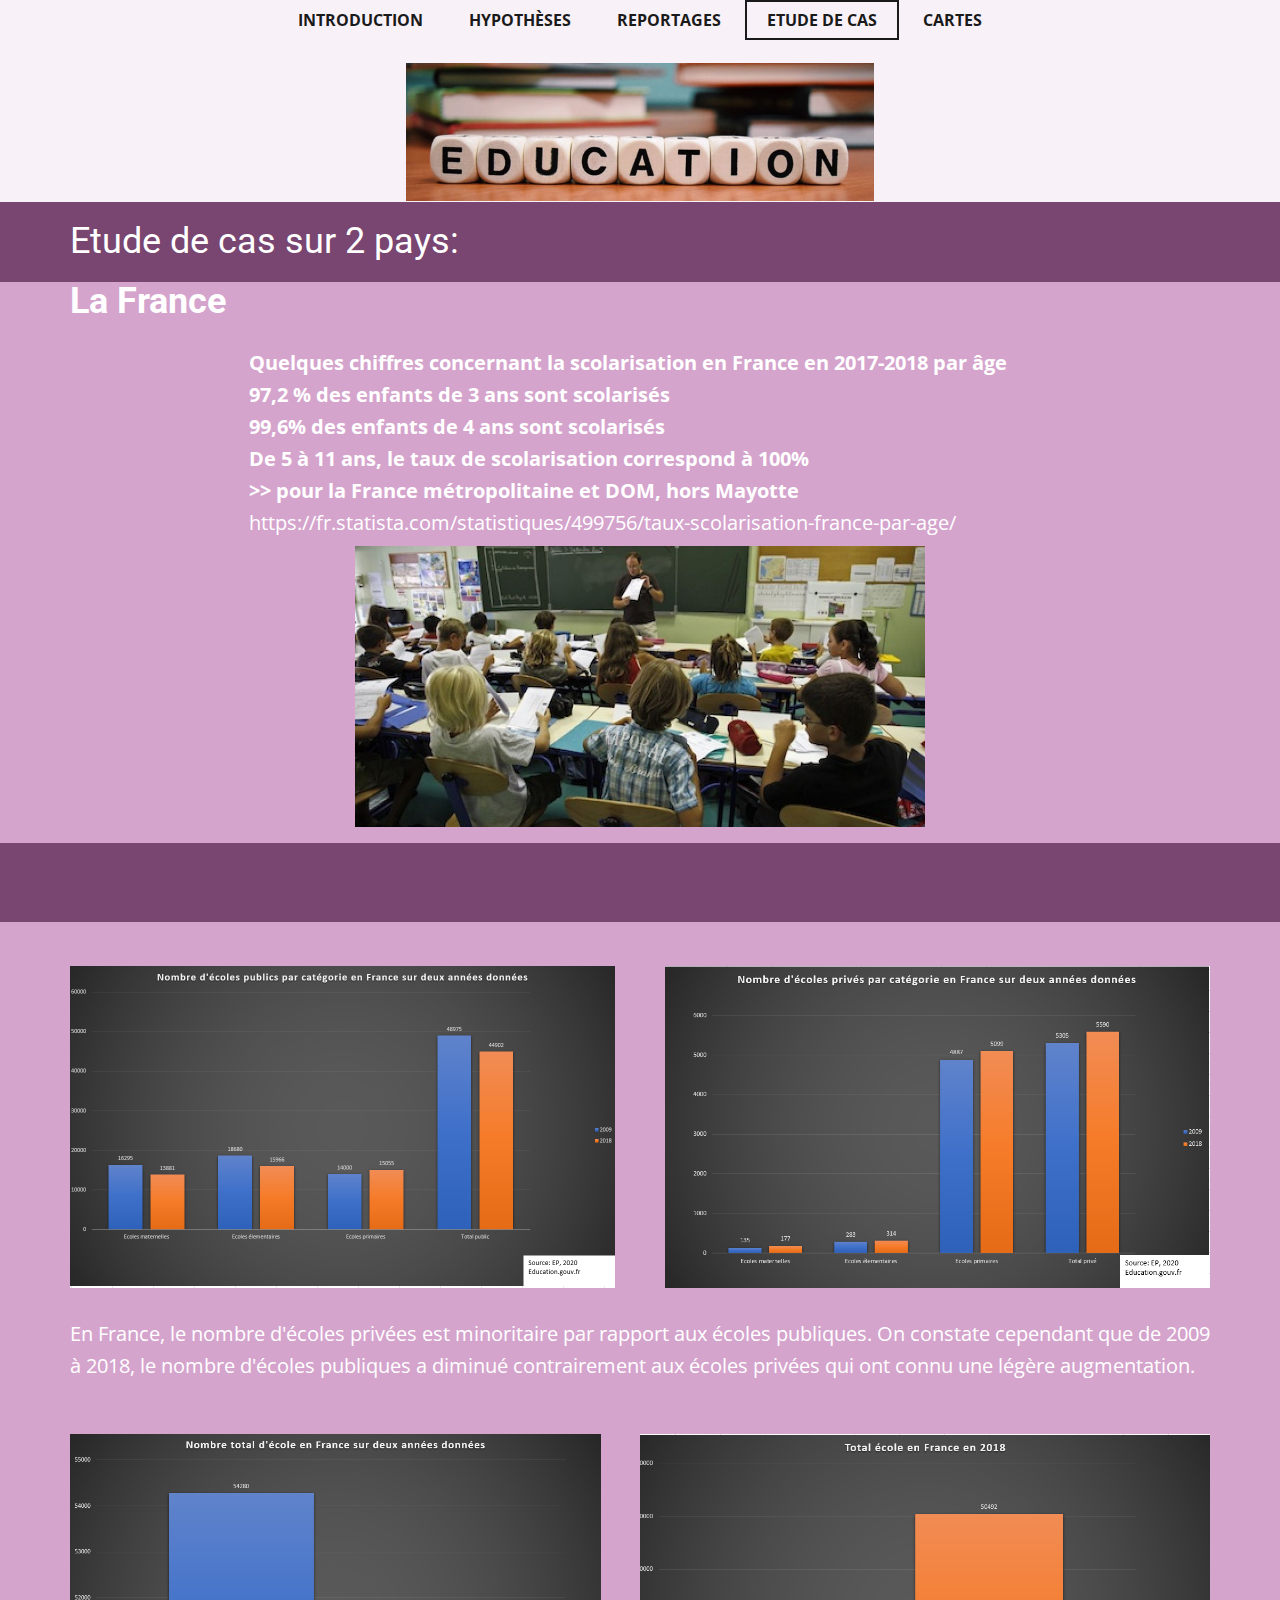
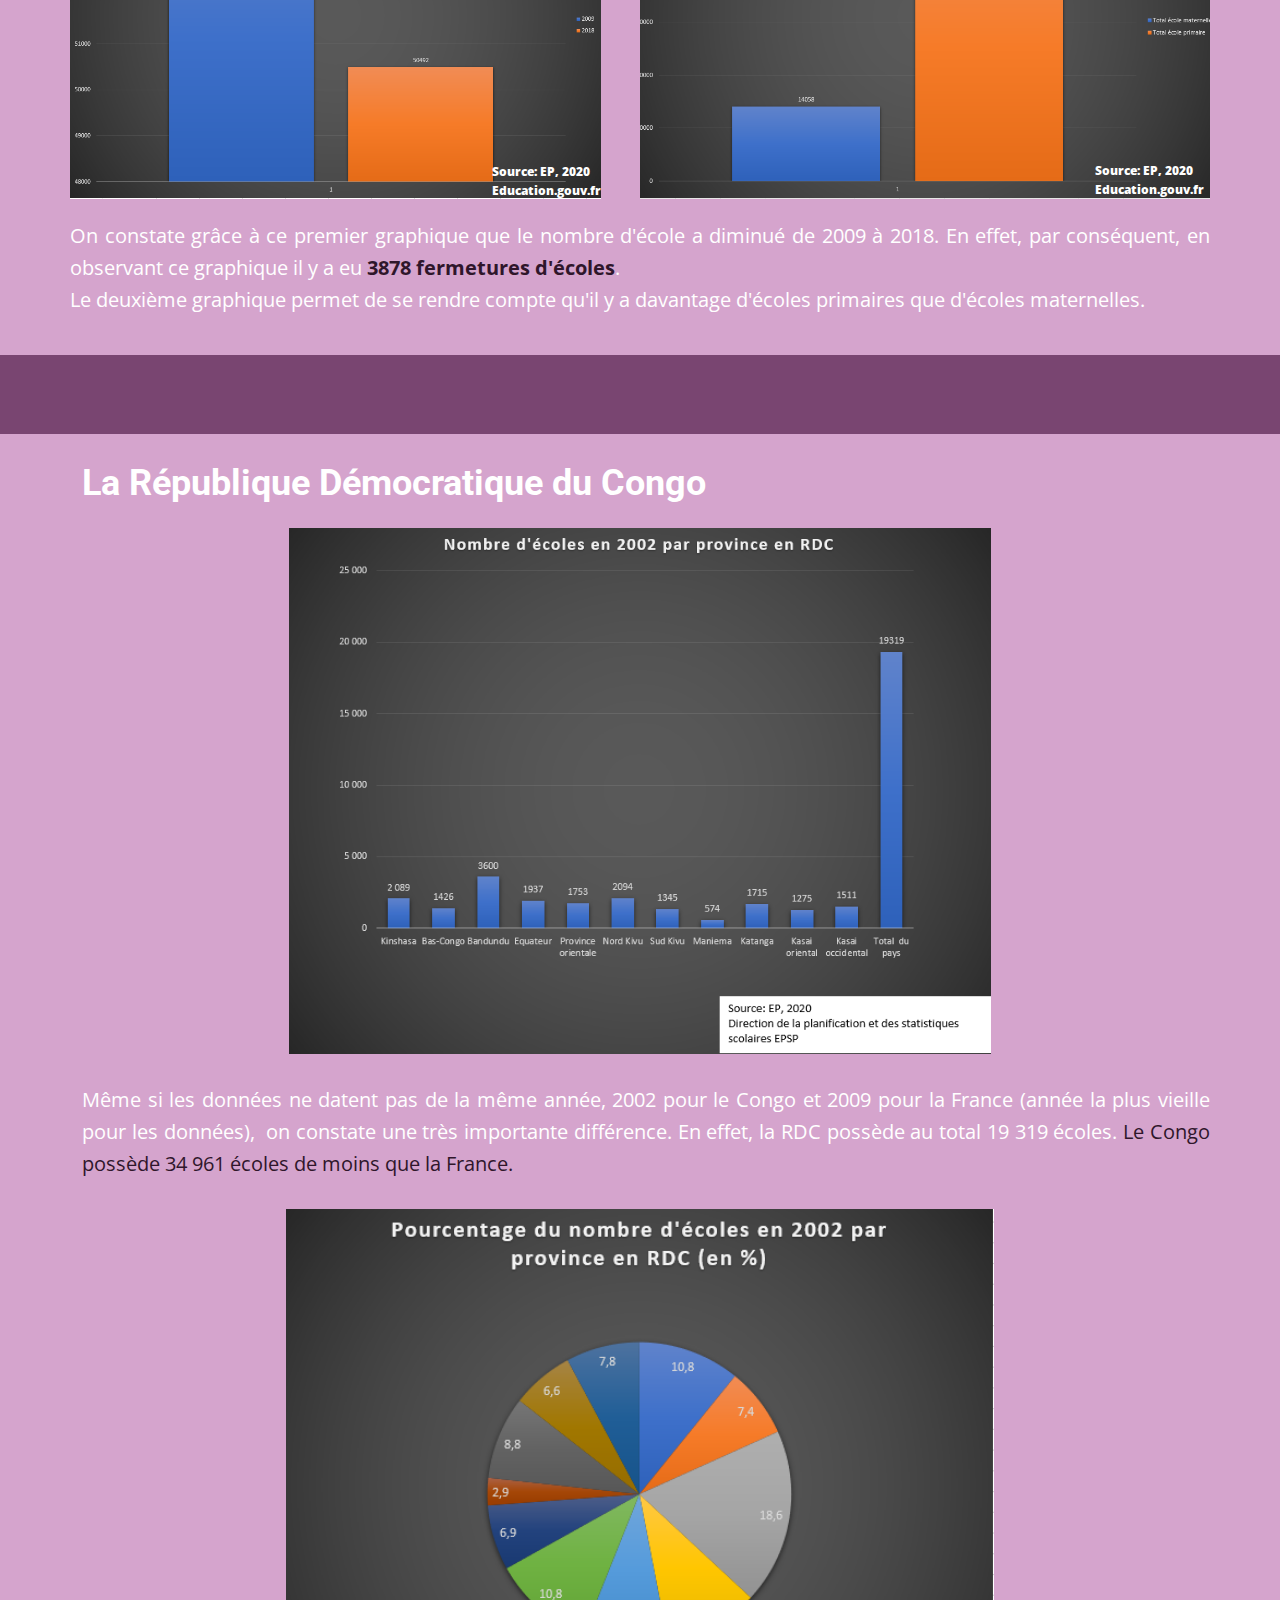
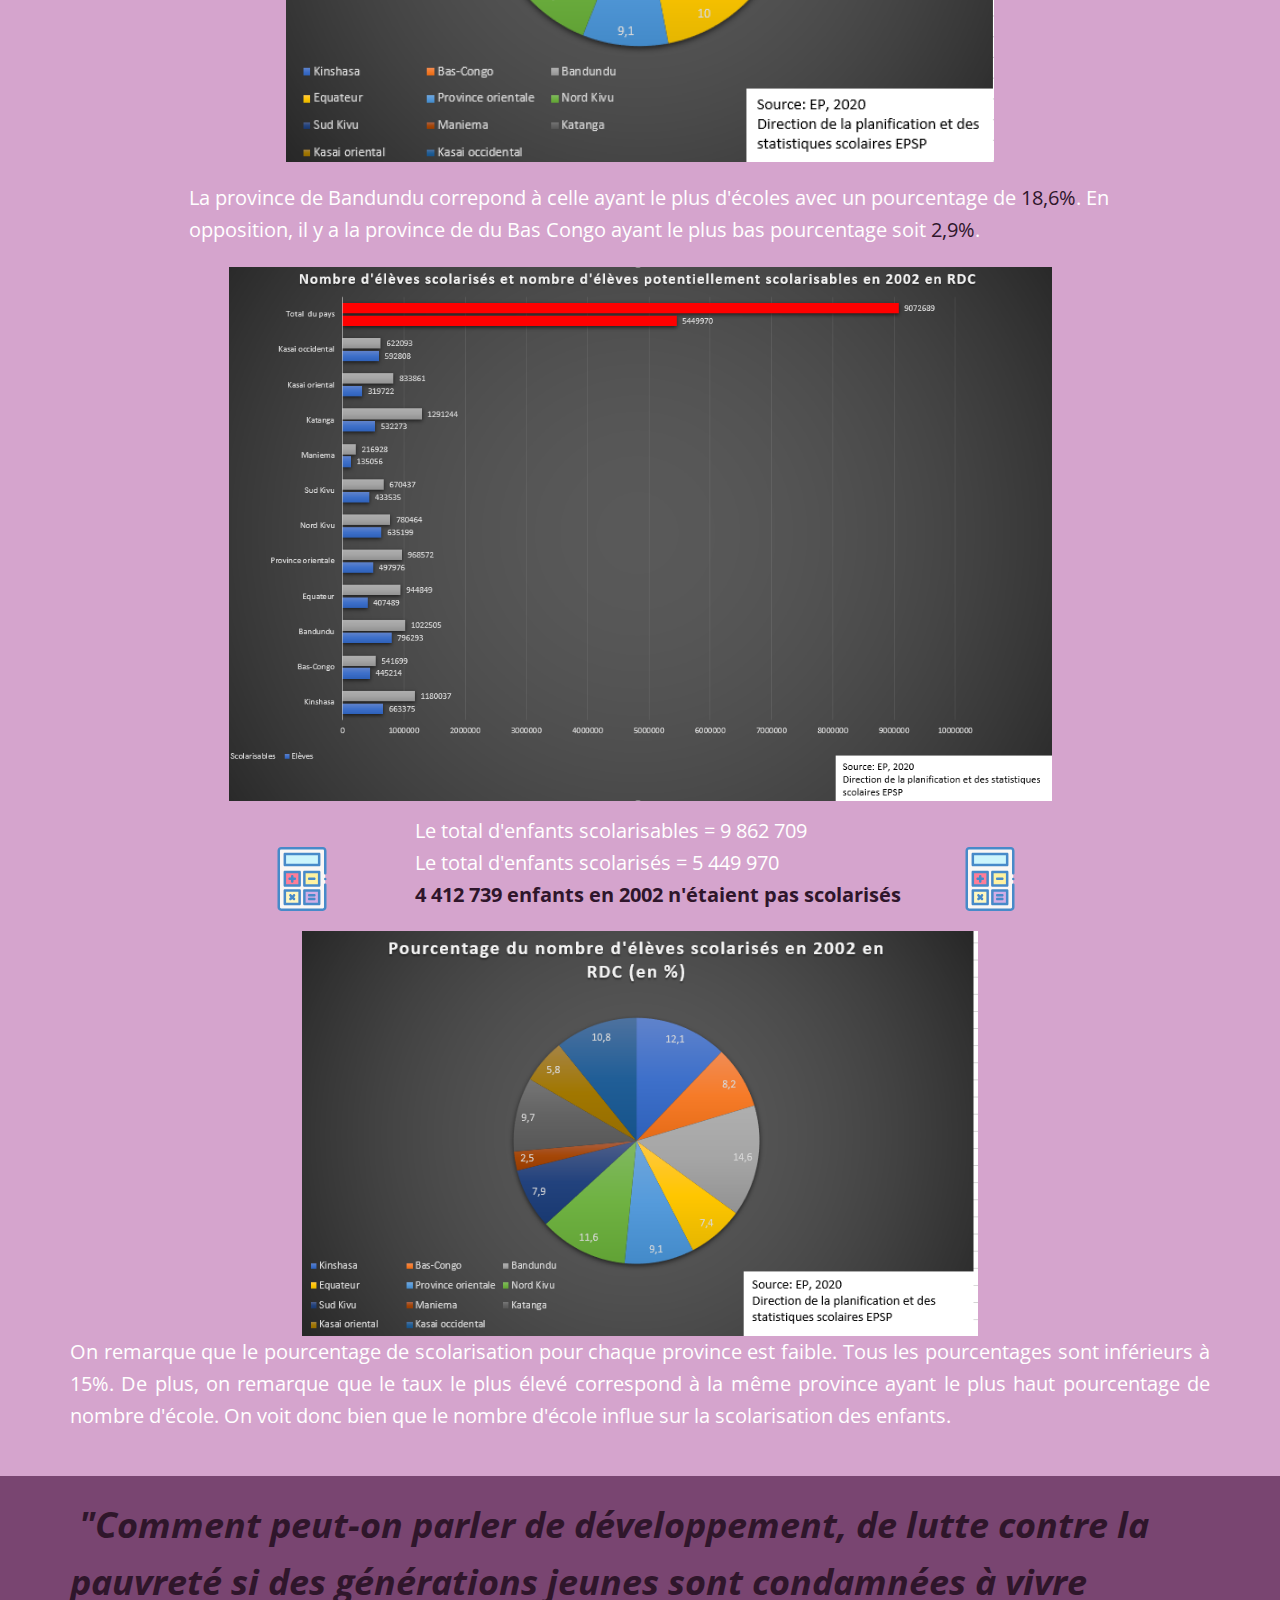
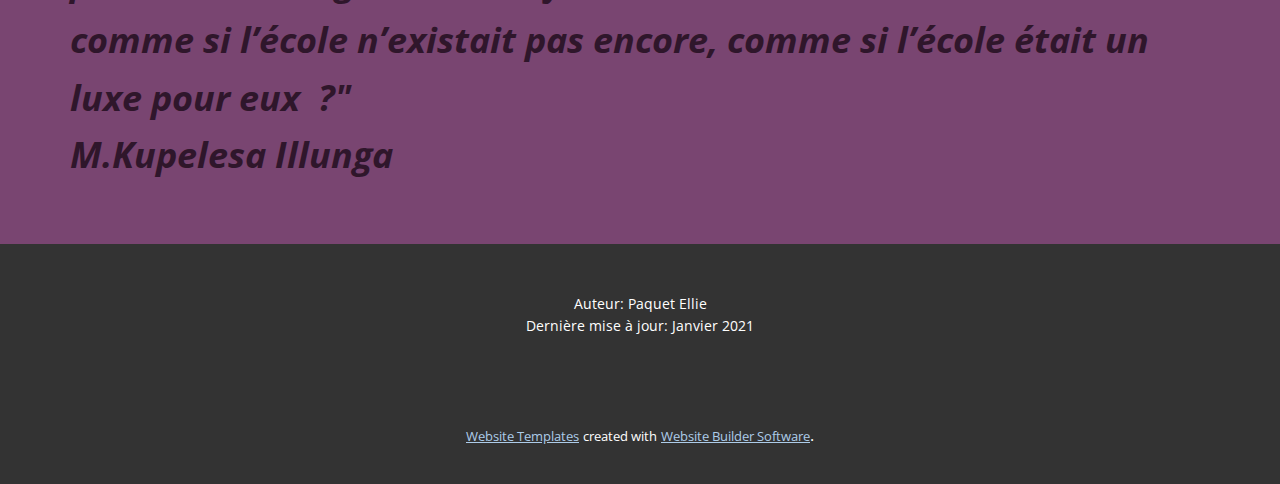
<file: Etude-de-cas.html>
<!DOCTYPE html>
<html style="font-size: 16px;">
  <head>
    <meta name="viewport" content="width=device-width, initial-scale=1.0">
    <meta charset="utf-8">
    <meta name="keywords" content="English without rules. Start speaking properly!, Feature of my technique, Certified English teacher with 7 years of experience, What do you learn, Our course for those who:, English without rules. Start speaking properly!, Student reviews, + 1 141 66 77">
    <meta name="description" content="">
    <meta name="page_type" content="np-template-header-footer-from-plugin">
    <title>Etude de cas</title>
    <link rel="stylesheet" href="nicepage.css" media="screen">
<link rel="stylesheet" href="Etude-de-cas.css" media="screen">
    <script class="u-script" type="text/javascript" src="jquery.js" defer=""></script>
    <script class="u-script" type="text/javascript" src="nicepage.js" defer=""></script>
    <meta name="generator" content="Nicepage 2.28.1, nicepage.com">
    <link id="u-theme-google-font" rel="stylesheet" href="https://fonts.googleapis.com/css?family=Roboto:100,100i,300,300i,400,400i,500,500i,700,700i,900,900i|Open+Sans:300,300i,400,400i,600,600i,700,700i,800,800i">
    
    
    
    
    
    
    
    
    
    
    
    
    <script type="application/ld+json">{
		"@context": "http://schema.org",
		"@type": "Organization",
		"name": "Site1",
		"url": "index.html"
}</script>
    <meta property="og:title" content="Etude de cas">
    <meta property="og:type" content="website">
    <meta name="theme-color" content="#478ac9">
    <link rel="canonical" href="index.html">
    <meta property="og:url" content="index.html">
  </head>
  <body class="u-body"><header class="u-clearfix u-header u-palette-4-light-3 u-header" id="sec-c022"><div class="u-clearfix u-sheet u-valign-top u-sheet-1">
        <nav class="u-align-center u-dropdown-icon u-menu u-menu-dropdown u-offcanvas u-menu-1" data-responsive-from="LG">
          <div class="menu-collapse" style="font-size: 1rem; letter-spacing: 0; font-weight: 700; text-transform: uppercase;">
            <a class="u-border-2 u-border-active-grey-90 u-border-hover-grey-50 u-button-style u-custom-left-right-menu-spacing u-custom-padding-bottom u-custom-text-active-color u-custom-text-hover-color u-custom-top-bottom-menu-spacing u-nav-link u-text-grey-90" href="#" style="padding: 4px 0; font-size: calc(1em + 8px);">
              <svg class="u-svg-link" preserveAspectRatio="xMidYMin slice" viewBox="0 0 302 302" style=""><use xmlns:xlink="http://www.w3.org/1999/xlink" xlink:href="#svg-5c50"></use></svg>
              <svg xmlns="http://www.w3.org/2000/svg" xmlns:xlink="http://www.w3.org/1999/xlink" version="1.1" id="svg-5c50" x="0px" y="0px" viewBox="0 0 302 302" style="enable-background:new 0 0 302 302;" xml:space="preserve" class="u-svg-content"><g><rect y="36" width="302" height="30"></rect><rect y="236" width="302" height="30"></rect><rect y="136" width="302" height="30"></rect>
</g><g></g><g></g><g></g><g></g><g></g><g></g><g></g><g></g><g></g><g></g><g></g><g></g><g></g><g></g><g></g></svg>
            </a>
          </div>
          <div class="u-custom-menu u-nav-container">
            <ul class="u-nav u-spacing-2 u-unstyled u-nav-1"><li class="u-nav-item"><a class="u-border-2 u-border-active-grey-90 u-border-hover-grey-50 u-button-style u-nav-link u-text-active-grey-90 u-text-grey-90 u-text-hover-grey-90" href="Introduction.html" style="padding: 10px 20px;">Introduction</a>
</li><li class="u-nav-item"><a class="u-border-2 u-border-active-grey-90 u-border-hover-grey-50 u-button-style u-nav-link u-text-active-grey-90 u-text-grey-90 u-text-hover-grey-90" href="Hypothèses.html" style="padding: 10px 20px;">Hypothèses</a>
</li><li class="u-nav-item"><a class="u-border-2 u-border-active-grey-90 u-border-hover-grey-50 u-button-style u-nav-link u-text-active-grey-90 u-text-grey-90 u-text-hover-grey-90" href="Reportages.html" style="padding: 10px 20px;">Reportages</a>
</li><li class="u-nav-item"><a class="u-border-2 u-border-active-grey-90 u-border-hover-grey-50 u-button-style u-nav-link u-text-active-grey-90 u-text-grey-90 u-text-hover-grey-90" href="Etude-de-cas.html" style="padding: 10px 20px;">Etude de cas</a>
</li><li class="u-nav-item"><a class="u-border-2 u-border-active-grey-90 u-border-hover-grey-50 u-button-style u-nav-link u-text-active-grey-90 u-text-grey-90 u-text-hover-grey-90" href="Cartes.html" style="padding: 10px 20px;">Cartes</a>
</li></ul>
          </div>
          <div class="u-custom-menu u-nav-container-collapse">
            <div class="u-align-center u-black u-container-style u-inner-container-layout u-opacity u-opacity-95 u-sidenav">
              <ul class="u-align-center u-nav u-popupmenu-items u-unstyled u-nav-2"><li class="u-nav-item"><a class="u-button-style u-nav-link" href="Introduction.html" style="padding: 10px 20px;">Introduction</a>
</li><li class="u-nav-item"><a class="u-button-style u-nav-link" href="Hypothèses.html" style="padding: 10px 20px;">Hypothèses</a>
</li><li class="u-nav-item"><a class="u-button-style u-nav-link" href="Reportages.html" style="padding: 10px 20px;">Reportages</a>
</li><li class="u-nav-item"><a class="u-button-style u-nav-link" href="Etude-de-cas.html" style="padding: 10px 20px;">Etude de cas</a>
</li><li class="u-nav-item"><a class="u-button-style u-nav-link" href="Cartes.html" style="padding: 10px 20px;">Cartes</a>
</li></ul>
              <div class="u-menu-close u-menu-close-1"></div>
            </div>
            <div class="u-black u-menu-overlay u-opacity u-opacity-70"></div>
          </div>
        </nav>
        <img src="images/education-transmission-emancipation.jpg" alt="" class="u-image u-image-default u-image-1" data-image-width="700" data-image-height="400">
      </div></header>
    <section class="u-clearfix u-palette-4-dark-1 u-section-1" id="sec-c567">
      <div class="u-clearfix u-sheet u-valign-middle u-sheet-1">
        <h2 class="u-text u-text-default u-text-1">Etude de cas sur 2 pays:&nbsp;</h2>
      </div>
    </section>
    <section class="u-align-left u-clearfix u-palette-4-light-1 u-section-2" id="sec-eecf">
      <div class="u-clearfix u-sheet u-sheet-1">
        <h2 class="u-text u-text-default u-text-1">La France</h2>
        <p class="u-text u-text-2"><b>Quelques chiffres concernant la scolarisation en France en 2017-2018 par âge<br>97,2 % des enfants de 3 ans sont scolarisés<br>99,6% des enfants de 4 ans sont scolarisés<br>De 5 à 11 ans, le taux de scolarisation correspond à 100%<br>&gt;&gt; pour la France métropolitaine et DOM, hors Mayotte</b>
          <br>https://fr.statista.com/statistiques/499756/taux-scolarisation-france-par-age/
        </p>
        <img src="images/ecole_marseille.jpg" alt="" class="u-image u-image-default u-image-1" data-image-width="1060" data-image-height="523">
      </div>
    </section>
    <section class="u-clearfix u-palette-4-dark-1 u-section-3" id="sec-13b3">
      <div class="u-clearfix u-sheet u-sheet-1"></div>
    </section>
    <section class="u-align-left u-clearfix u-palette-4-light-1 u-section-4" id="sec-287a">
      <div class="u-clearfix u-sheet u-sheet-1">
        <img src="images/7.PNG" alt="" class="u-image u-image-default u-image-1" data-image-width="1102" data-image-height="644">
        <img src="images/61.PNG" alt="" class="u-image u-image-default u-image-2" data-image-width="988" data-image-height="584">
        <p class="u-text u-text-default u-text-1"> En France, le nombre d'écoles privées est minoritaire par rapport aux écoles publiques. On constate cependant que de 2009 à 2018, le nombre d'écoles publiques a diminué contrairement aux écoles privées qui ont connu une légère augmentation.</p>
      </div>
    </section>
    <section class="u-align-left u-clearfix u-palette-4-light-1 u-section-5" id="sec-e73c">
      <div class="u-clearfix u-sheet u-sheet-1">
        <img src="images/8.PNG" alt="" class="u-image u-image-default u-image-1" data-image-width="1000" data-image-height="688">
        <img src="images/9.PNG" alt="" class="u-image u-image-default u-image-2" data-image-width="1063" data-image-height="659">
        <p class="u-text u-text-1">Source: EP, 2020<br>Education.gouv.fr
        </p>
        <p class="u-text u-text-default u-text-2">Source: EP, 2020<br>Education.gouv.fr
        </p>
        <p class="u-align-justify u-text u-text-3"> On constate grâce à ce premier graphique que le nombre d'école a diminué de 2009 à 2018. En effet, par conséquent, en observant ce graphique il y a eu <b>
            <font class="u-text-palette-4-dark-2">3878 fermetures d'écoles</font></b>.<br>Le deuxième graphique permet de se rendre compte qu'il y a davantage d'écoles primaires que d'écoles maternelles.
        </p>
      </div>
    </section>
    <section class="u-clearfix u-palette-4-dark-1 u-section-6" id="sec-9bfd">
      <div class="u-clearfix u-sheet u-sheet-1"></div>
    </section>
    <section class="u-align-left u-clearfix u-palette-4-light-1 u-section-7" id="sec-6fd8">
      <div class="u-clearfix u-sheet u-sheet-1">
        <h2 class="u-text u-text-default u-text-1">La République Démocratique du Congo</h2>
        <img src="images/3.PNG" alt="" class="u-image u-image-default u-image-1" data-image-width="840" data-image-height="628">
        <p class="u-align-justify u-text u-text-default u-text-2"> Même si les données ne datent pas de la même année, 2002 pour le Congo et 2009 pour la France (année la plus vieille pour les données),&nbsp; on constate une très importante différence. En effet, la RDC possède au total 19 319 écoles. <font class="u-text-palette-4-dark-2">Le Congo possède 34 961 écoles de moins que la France.</font>
        </p>
      </div>
    </section>
    <section class="u-align-left u-clearfix u-palette-4-light-1 u-section-8" id="sec-e49e">
      <div class="u-clearfix u-sheet u-valign-middle u-sheet-1">
        <img src="images/4.PNG" alt="" class="u-image u-image-default u-image-1" data-image-width="649" data-image-height="515">
        <p class="u-text u-text-1">La province de Bandundu correpond à celle ayant le plus d'écoles avec un pourcentage de <font class="u-text-palette-4-dark-2">18,6%</font>. En opposition, il y a la province de du Bas Congo ayant le plus bas pourcentage soit<font class="u-text-palette-4-dark-2"> 2,9%</font>.
        </p>
      </div>
    </section>
    <section class="u-align-left u-clearfix u-palette-4-light-1 u-section-9" id="sec-64b2">
      <div class="u-clearfix u-sheet u-sheet-1">
        <img src="images/2.PNG" alt="" class="u-image u-image-default u-image-1" data-image-width="1072" data-image-height="669">
        <p class="u-text u-text-1"> Le total d'enfants scolarisables = 9 862 709&nbsp;<br>Le total d'enfants scolarisés = 5 449 970<br>
          <font class="u-text-palette-4-dark-2"><b>4 412 739 enfants en 2002 n'étaient pas scolarisés</b>
          </font>
        </p><span class="u-icon u-icon-circle u-text-palette-1-base u-icon-1"><svg class="u-svg-link" preserveAspectRatio="xMidYMin slice" viewBox="0 0 512 512" style=""><use xmlns:xlink="http://www.w3.org/1999/xlink" xlink:href="#svg-2e60"></use></svg><svg xmlns="http://www.w3.org/2000/svg" xmlns:xlink="http://www.w3.org/1999/xlink" version="1.1" xml:space="preserve" class="u-svg-content" viewBox="0 0 512 512" id="svg-2e60"><g><g><g><path d="m441.999 301.206v181.72c0 10.534-8.54 19.074-19.074 19.074h-333.85c-10.534 0-19.074-8.54-19.074-19.074v-453.852c0-10.534 8.539-19.074 19.074-19.074h333.851c10.534 0 19.074 8.54 19.074 19.074v181.719" fill="#faf7f5"></path>
</g><g><g><g><path d="m118.638 56.298h274.723v87.83h-274.723z" fill="#ccf5fc"></path>
</g><g><g><g><path d="m118.638 200.298h118.425v108.425h-118.425z" fill="#ff7d97"></path>
</g><g><path d="m274.936 200.298h118.425v108.425h-118.425z" fill="#fff2a0"></path>
</g>
</g><g><g><path d="m118.638 347.277h118.425v108.425h-118.425z" fill="#fff7bf"></path>
</g><g><path d="m274.936 347.277h118.425v108.425h-118.425z" fill="#d1aee5"></path>
</g>
</g>
</g>
</g>
</g>
</g><g><path d="m442 265.82c-4.194 0-7.982-2.711-9.406-6.636-1.398-3.85-.201-8.353 2.938-10.993 3.288-2.765 8.087-3.138 11.745-.867 3.502 2.174 5.322 6.409 4.523 10.446-.913 4.614-5.094 8.05-9.8 8.05z"></path><g><g><g><path d="m354.685 395h-41.071c-5.523 0-10-4.477-10-10s4.477-10 10-10h41.071c5.523 0 10 4.477 10 10s-4.478 10-10 10z"></path>
</g>
</g><g><g><path d="m354.685 425.638h-41.071c-5.523 0-10-4.477-10-10s4.477-10 10-10h41.071c5.523 0 10 4.477 10 10s-4.478 10-10 10z"></path>
</g>
</g>
</g><g><g><path d="m354.685 264.511h-41.071c-5.523 0-10-4.477-10-10s4.477-10 10-10h41.071c5.523 0 10 4.477 10 10s-4.478 10-10 10z"></path>
</g>
</g><path d="m198.387 244.511h-10.536v-10.536c0-5.523-4.477-10-10-10s-10 4.477-10 10v10.536h-10.536c-5.523 0-10 4.477-10 10s4.477 10 10 10h10.536v10.536c0 5.523 4.477 10 10 10s10-4.477 10-10v-10.536h10.536c5.523 0 10-4.477 10-10s-4.477-10-10-10z"></path><path d="m199.443 379.897c-3.905-3.905-10.237-3.905-14.143 0l-7.45 7.45-7.45-7.45c-3.905-3.905-10.237-3.905-14.143 0-3.905 3.905-3.905 10.237 0 14.143l7.45 7.45-7.45 7.45c-3.905 3.905-3.905 10.237 0 14.143 1.953 1.953 4.512 2.929 7.071 2.929s5.119-.976 7.071-2.929l7.45-7.45 7.45 7.45c1.953 1.953 4.512 2.929 7.071 2.929s5.119-.976 7.071-2.929c3.905-3.905 3.905-10.237 0-14.143l-7.45-7.45 7.45-7.45c3.907-3.906 3.907-10.238.002-14.143z"></path><path d="m393.362 465.702h-118.426c-5.523 0-10-4.477-10-10v-108.425c0-5.523 4.477-10 10-10h118.425c5.523 0 10 4.477 10 10v108.425c.001 5.523-4.476 10-9.999 10zm-108.426-20h98.425v-88.425h-98.425z"></path><path d="m237.064 465.702h-118.426c-5.523 0-10-4.477-10-10v-108.425c0-5.523 4.477-10 10-10h118.425c5.523 0 10 4.477 10 10v108.425c.001 5.523-4.477 10-9.999 10zm-108.426-20h98.425v-88.425h-98.425z"></path><path d="m393.362 318.723h-118.426c-5.523 0-10-4.477-10-10v-108.425c0-5.523 4.477-10 10-10h118.425c5.523 0 10 4.477 10 10v108.425c.001 5.523-4.476 10-9.999 10zm-108.426-20h98.425v-88.425h-98.425z"></path><path d="m237.064 318.723h-118.426c-5.523 0-10-4.477-10-10v-108.425c0-5.523 4.477-10 10-10h118.425c5.523 0 10 4.477 10 10v108.425c.001 5.523-4.477 10-9.999 10zm-108.426-20h98.425v-88.425h-98.425z"></path><path d="m393.362 154.128h-274.724c-5.523 0-10-4.477-10-10v-87.83c0-5.523 4.477-10 10-10h274.724c5.523 0 10 4.477 10 10v87.83c0 5.523-4.477 10-10 10zm-264.724-20h254.724v-67.83h-254.724z"></path><path d="m422.925 512h-333.85c-16.032 0-29.074-13.043-29.074-29.074v-453.852c0-16.031 13.042-29.074 29.074-29.074h333.851c16.032 0 29.074 13.043 29.074 29.074v181.719c0 5.523-4.477 10-10 10s-10-4.477-10-10v-181.719c0-5.003-4.071-9.074-9.074-9.074h-333.851c-5.003 0-9.074 4.071-9.074 9.074v453.852c0 5.003 4.071 9.074 9.074 9.074h333.851c5.003 0 9.074-4.071 9.074-9.074v-181.72c0-5.523 4.477-10 10-10s10 4.477 10 10v181.72c-.001 16.031-13.043 29.074-29.075 29.074z"></path>
</g>
</g></svg></span><span class="u-icon u-icon-circle u-text-palette-1-base u-icon-2"><svg class="u-svg-link" preserveAspectRatio="xMidYMin slice" viewBox="0 0 512 512" style=""><use xmlns:xlink="http://www.w3.org/1999/xlink" xlink:href="#svg-1893"></use></svg><svg xmlns="http://www.w3.org/2000/svg" xmlns:xlink="http://www.w3.org/1999/xlink" version="1.1" xml:space="preserve" class="u-svg-content" viewBox="0 0 512 512" id="svg-1893"><g><g><g><path d="m441.999 301.206v181.72c0 10.534-8.54 19.074-19.074 19.074h-333.85c-10.534 0-19.074-8.54-19.074-19.074v-453.852c0-10.534 8.539-19.074 19.074-19.074h333.851c10.534 0 19.074 8.54 19.074 19.074v181.719" fill="#faf7f5"></path>
</g><g><g><g><path d="m118.638 56.298h274.723v87.83h-274.723z" fill="#ccf5fc"></path>
</g><g><g><g><path d="m118.638 200.298h118.425v108.425h-118.425z" fill="#ff7d97"></path>
</g><g><path d="m274.936 200.298h118.425v108.425h-118.425z" fill="#fff2a0"></path>
</g>
</g><g><g><path d="m118.638 347.277h118.425v108.425h-118.425z" fill="#fff7bf"></path>
</g><g><path d="m274.936 347.277h118.425v108.425h-118.425z" fill="#d1aee5"></path>
</g>
</g>
</g>
</g>
</g>
</g><g><path d="m442 265.82c-4.194 0-7.982-2.711-9.406-6.636-1.398-3.85-.201-8.353 2.938-10.993 3.288-2.765 8.087-3.138 11.745-.867 3.502 2.174 5.322 6.409 4.523 10.446-.913 4.614-5.094 8.05-9.8 8.05z"></path><g><g><g><path d="m354.685 395h-41.071c-5.523 0-10-4.477-10-10s4.477-10 10-10h41.071c5.523 0 10 4.477 10 10s-4.478 10-10 10z"></path>
</g>
</g><g><g><path d="m354.685 425.638h-41.071c-5.523 0-10-4.477-10-10s4.477-10 10-10h41.071c5.523 0 10 4.477 10 10s-4.478 10-10 10z"></path>
</g>
</g>
</g><g><g><path d="m354.685 264.511h-41.071c-5.523 0-10-4.477-10-10s4.477-10 10-10h41.071c5.523 0 10 4.477 10 10s-4.478 10-10 10z"></path>
</g>
</g><path d="m198.387 244.511h-10.536v-10.536c0-5.523-4.477-10-10-10s-10 4.477-10 10v10.536h-10.536c-5.523 0-10 4.477-10 10s4.477 10 10 10h10.536v10.536c0 5.523 4.477 10 10 10s10-4.477 10-10v-10.536h10.536c5.523 0 10-4.477 10-10s-4.477-10-10-10z"></path><path d="m199.443 379.897c-3.905-3.905-10.237-3.905-14.143 0l-7.45 7.45-7.45-7.45c-3.905-3.905-10.237-3.905-14.143 0-3.905 3.905-3.905 10.237 0 14.143l7.45 7.45-7.45 7.45c-3.905 3.905-3.905 10.237 0 14.143 1.953 1.953 4.512 2.929 7.071 2.929s5.119-.976 7.071-2.929l7.45-7.45 7.45 7.45c1.953 1.953 4.512 2.929 7.071 2.929s5.119-.976 7.071-2.929c3.905-3.905 3.905-10.237 0-14.143l-7.45-7.45 7.45-7.45c3.907-3.906 3.907-10.238.002-14.143z"></path><path d="m393.362 465.702h-118.426c-5.523 0-10-4.477-10-10v-108.425c0-5.523 4.477-10 10-10h118.425c5.523 0 10 4.477 10 10v108.425c.001 5.523-4.476 10-9.999 10zm-108.426-20h98.425v-88.425h-98.425z"></path><path d="m237.064 465.702h-118.426c-5.523 0-10-4.477-10-10v-108.425c0-5.523 4.477-10 10-10h118.425c5.523 0 10 4.477 10 10v108.425c.001 5.523-4.477 10-9.999 10zm-108.426-20h98.425v-88.425h-98.425z"></path><path d="m393.362 318.723h-118.426c-5.523 0-10-4.477-10-10v-108.425c0-5.523 4.477-10 10-10h118.425c5.523 0 10 4.477 10 10v108.425c.001 5.523-4.476 10-9.999 10zm-108.426-20h98.425v-88.425h-98.425z"></path><path d="m237.064 318.723h-118.426c-5.523 0-10-4.477-10-10v-108.425c0-5.523 4.477-10 10-10h118.425c5.523 0 10 4.477 10 10v108.425c.001 5.523-4.477 10-9.999 10zm-108.426-20h98.425v-88.425h-98.425z"></path><path d="m393.362 154.128h-274.724c-5.523 0-10-4.477-10-10v-87.83c0-5.523 4.477-10 10-10h274.724c5.523 0 10 4.477 10 10v87.83c0 5.523-4.477 10-10 10zm-264.724-20h254.724v-67.83h-254.724z"></path><path d="m422.925 512h-333.85c-16.032 0-29.074-13.043-29.074-29.074v-453.852c0-16.031 13.042-29.074 29.074-29.074h333.851c16.032 0 29.074 13.043 29.074 29.074v181.719c0 5.523-4.477 10-10 10s-10-4.477-10-10v-181.719c0-5.003-4.071-9.074-9.074-9.074h-333.851c-5.003 0-9.074 4.071-9.074 9.074v453.852c0 5.003 4.071 9.074 9.074 9.074h333.851c5.003 0 9.074-4.071 9.074-9.074v-181.72c0-5.523 4.477-10 10-10s10 4.477 10 10v181.72c-.001 16.031-13.043 29.074-29.075 29.074z"></path>
</g>
</g></svg></span>
      </div>
    </section>
    <section class="u-clearfix u-palette-4-light-1 u-section-10" id="sec-9996">
      <div class="u-clearfix u-sheet u-valign-top u-sheet-1">
        <img src="images/1.PNG" alt="" class="u-image u-image-default u-image-1" data-image-width="750" data-image-height="456">
        <p class="u-align-justify u-text u-text-default u-text-1">On remarque que le pourcentage de scolarisation pour chaque province est faible. Tous les pourcentages sont inférieurs à 15%. De plus, on remarque que le taux le plus élevé correspond à la même province ayant le plus haut pourcentage de nombre d'école. On voit donc bien que le nombre d'école influe sur la scolarisation des enfants.</p>
      </div>
    </section>
    <section class="u-align-left u-clearfix u-palette-4-dark-1 u-section-11" id="sec-eeac">
      <div class="u-clearfix u-sheet u-sheet-1">
        <p class="u-text u-text-default u-text-palette-4-dark-2 u-text-1">&nbsp;"Comment peut-on parler de développement, de lutte contre la pauvreté si des générations jeunes sont condamnées à vivre comme si l’école n’existait pas encore, comme si l’école était un luxe pour eux &nbsp;?"<br>M.Kupelesa Illunga
        </p>
      </div>
    </section>
    
    
    <footer class="u-align-center u-clearfix u-footer u-grey-80 u-footer" id="sec-842e"><div class="u-clearfix u-sheet u-sheet-1">
        <p class="u-small-text u-text u-text-variant u-text-1">Auteur: Paquet Ellie<br>Dernière mise à jour: Janvier 2021
        </p>
      </div></footer>
    <section class="u-backlink u-clearfix u-grey-80">
      <a class="u-link" href="https://nicepage.com/website-templates" target="_blank">
        <span>Website Templates</span>
      </a>
      <p class="u-text">
        <span>created with</span>
      </p>
      <a class="u-link" href="https://nicepage.com/" target="_blank">
        <span>Website Builder Software</span>
      </a>. 
    </section>
  </body>
</html>
</file>
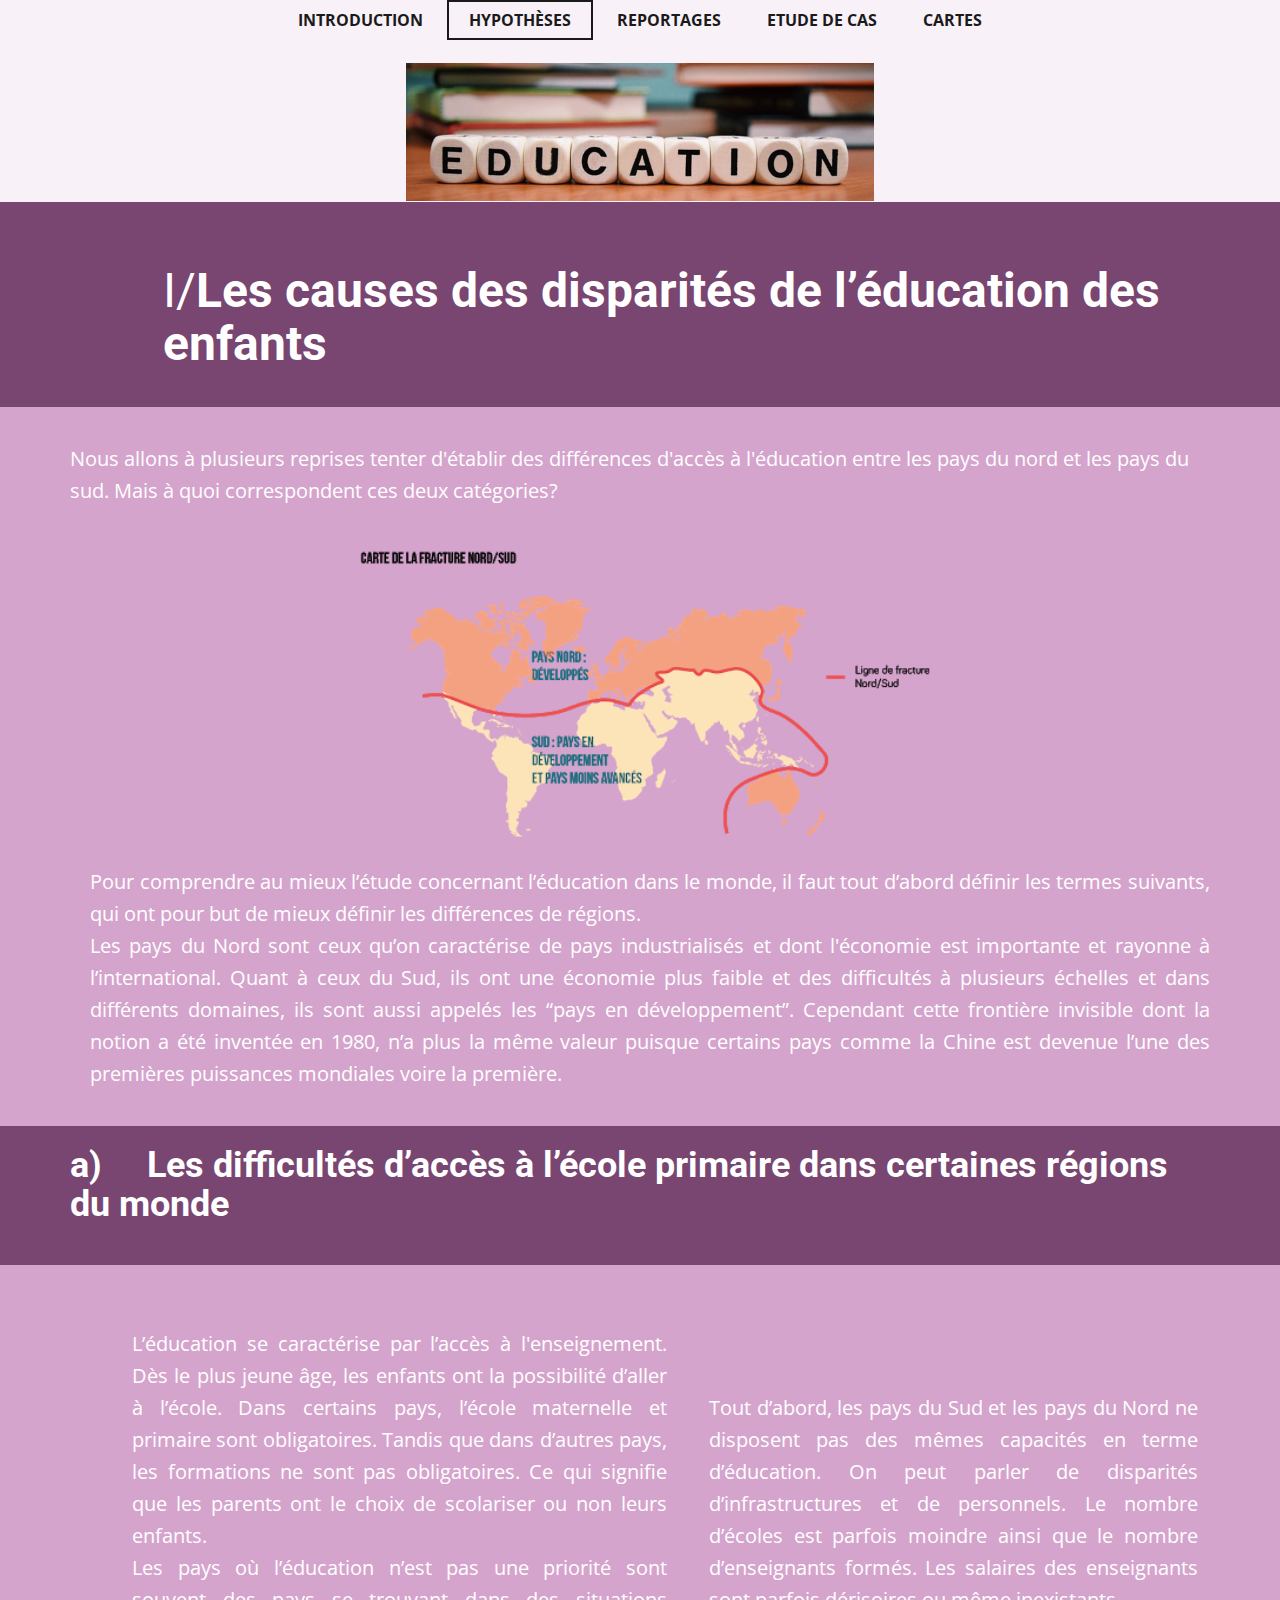
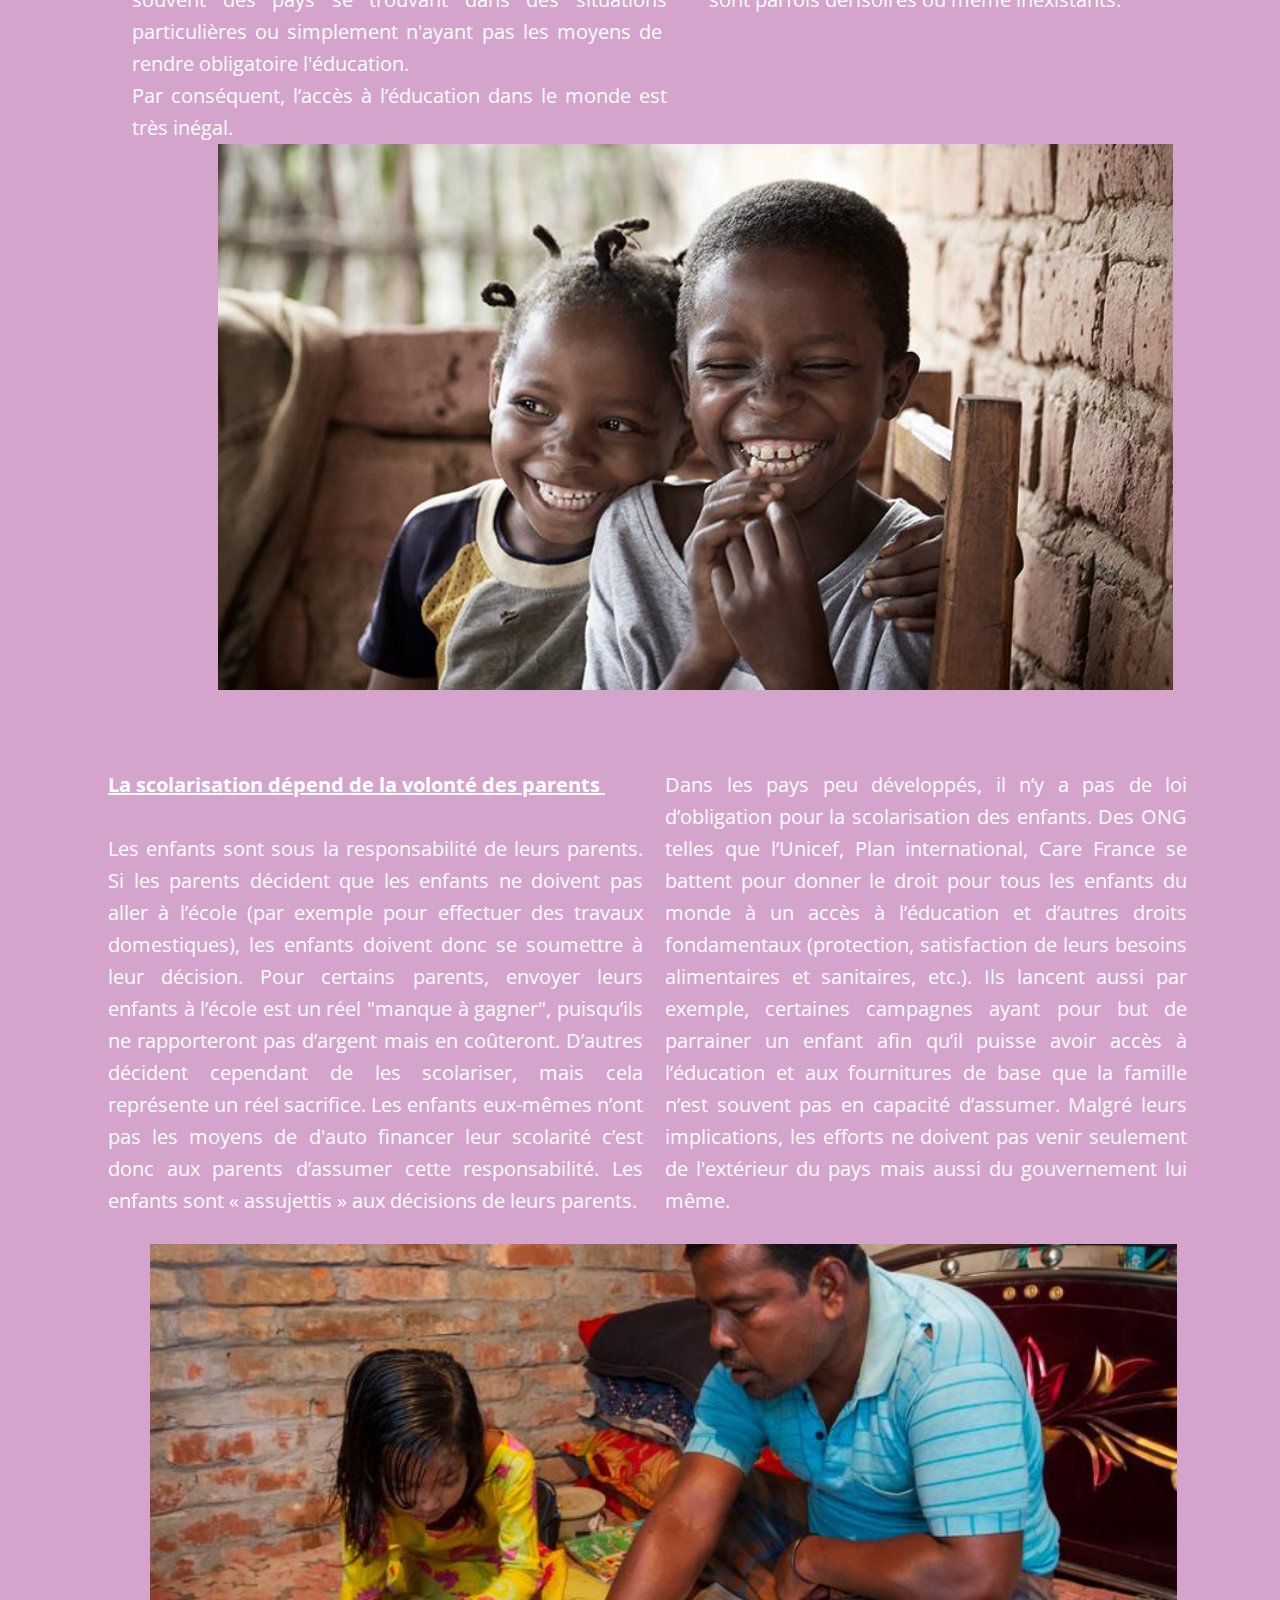
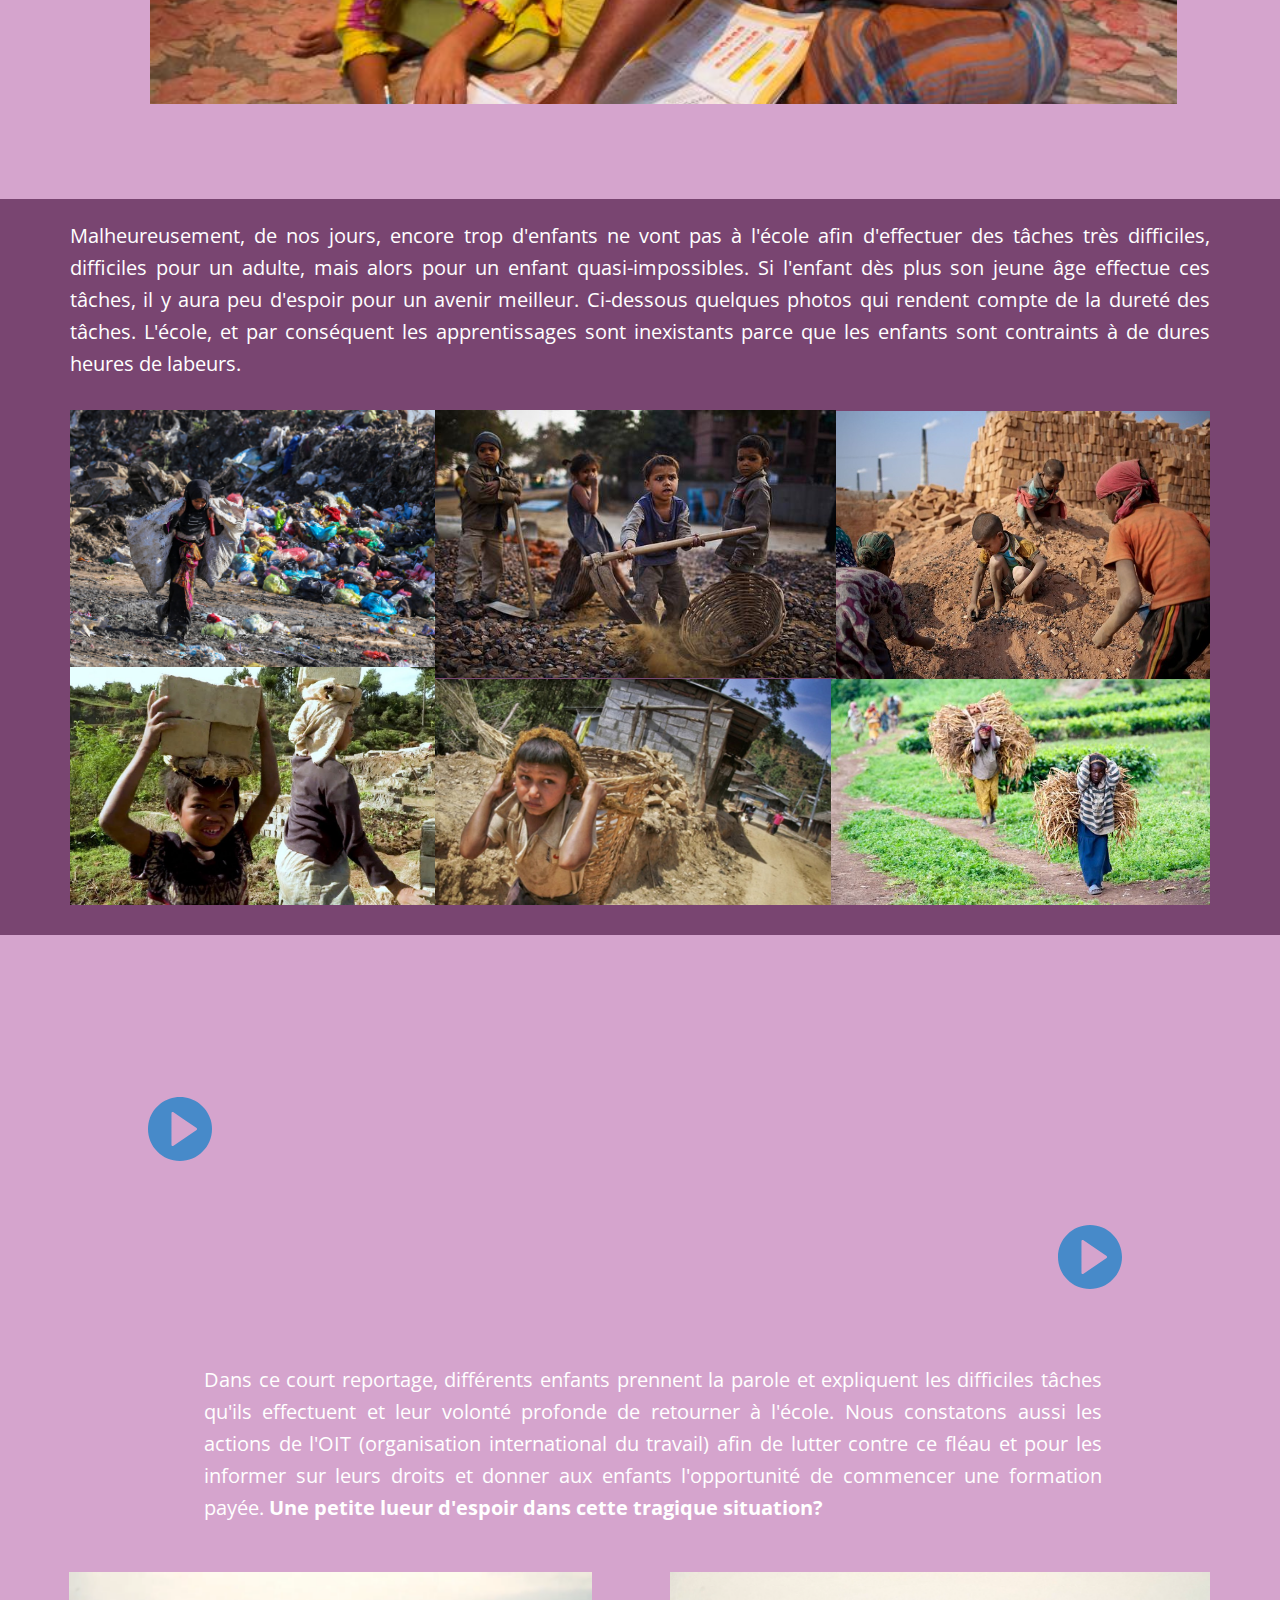
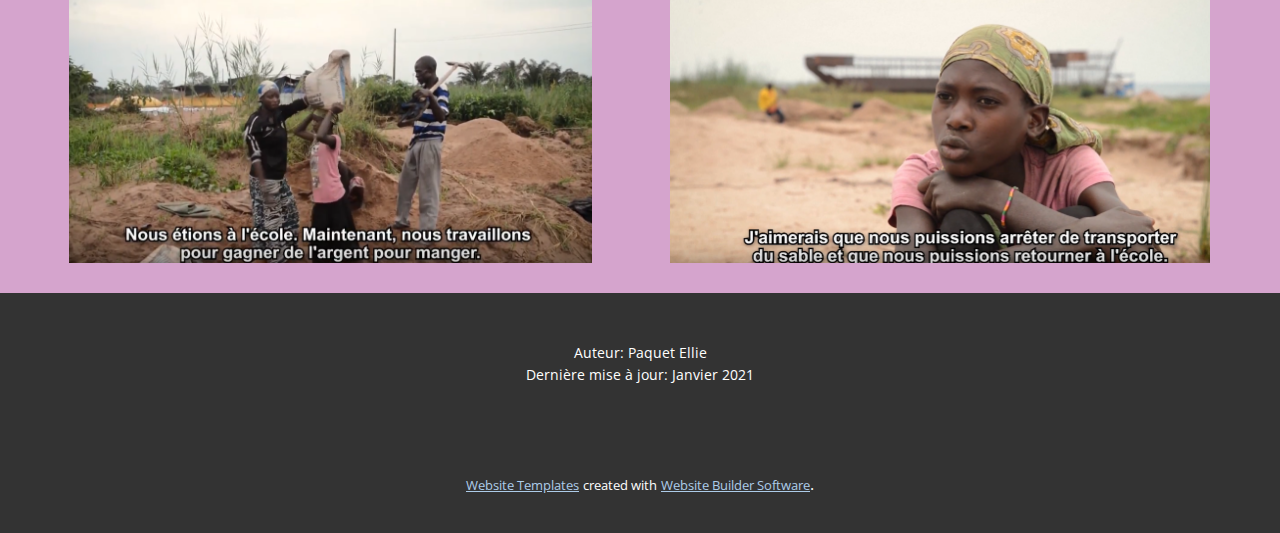
<file: Hypothèses.html>
<!DOCTYPE html>
<html style="font-size: 16px;">
  <head>
    <meta name="viewport" content="width=device-width, initial-scale=1.0">
    <meta charset="utf-8">
    <meta name="keywords" content="English without rules. Start speaking properly!, Feature of my technique, Certified English teacher with 7 years of experience, What do you learn, Our course for those who:, English without rules. Start speaking properly!, Student reviews, + 1 141 66 77">
    <meta name="description" content="">
    <meta name="page_type" content="np-template-header-footer-from-plugin">
    <title>Hypothèses</title>
    <link rel="stylesheet" href="nicepage.css" media="screen">
<link rel="stylesheet" href="Hypothèses.css" media="screen">
    <script class="u-script" type="text/javascript" src="jquery.js" defer=""></script>
    <script class="u-script" type="text/javascript" src="nicepage.js" defer=""></script>
    <meta name="generator" content="Nicepage 2.28.1, nicepage.com">
    <link id="u-theme-google-font" rel="stylesheet" href="https://fonts.googleapis.com/css?family=Roboto:100,100i,300,300i,400,400i,500,500i,700,700i,900,900i|Open+Sans:300,300i,400,400i,600,600i,700,700i,800,800i">
    
    
    
    
    
    
    
    
    <script type="application/ld+json">{
		"@context": "http://schema.org",
		"@type": "Organization",
		"name": "Site1",
		"url": "index.html"
}</script>
    <meta property="og:title" content="Hypothèses">
    <meta property="og:type" content="website">
    <meta name="theme-color" content="#478ac9">
    <link rel="canonical" href="index.html">
    <meta property="og:url" content="index.html">
  </head>
  <body class="u-body u-overlap"><header class="u-clearfix u-header u-palette-4-light-3 u-header" id="sec-c022"><div class="u-clearfix u-sheet u-valign-top u-sheet-1">
        <nav class="u-align-center u-dropdown-icon u-menu u-menu-dropdown u-offcanvas u-menu-1" data-responsive-from="LG">
          <div class="menu-collapse" style="font-size: 1rem; letter-spacing: 0; font-weight: 700; text-transform: uppercase;">
            <a class="u-border-2 u-border-active-grey-90 u-border-hover-grey-50 u-button-style u-custom-left-right-menu-spacing u-custom-padding-bottom u-custom-text-active-color u-custom-text-hover-color u-custom-top-bottom-menu-spacing u-nav-link u-text-grey-90" href="#" style="padding: 4px 0; font-size: calc(1em + 8px);">
              <svg class="u-svg-link" preserveAspectRatio="xMidYMin slice" viewBox="0 0 302 302" style=""><use xmlns:xlink="http://www.w3.org/1999/xlink" xlink:href="#svg-5c50"></use></svg>
              <svg xmlns="http://www.w3.org/2000/svg" xmlns:xlink="http://www.w3.org/1999/xlink" version="1.1" id="svg-5c50" x="0px" y="0px" viewBox="0 0 302 302" style="enable-background:new 0 0 302 302;" xml:space="preserve" class="u-svg-content"><g><rect y="36" width="302" height="30"></rect><rect y="236" width="302" height="30"></rect><rect y="136" width="302" height="30"></rect>
</g><g></g><g></g><g></g><g></g><g></g><g></g><g></g><g></g><g></g><g></g><g></g><g></g><g></g><g></g><g></g></svg>
            </a>
          </div>
          <div class="u-custom-menu u-nav-container">
            <ul class="u-nav u-spacing-2 u-unstyled u-nav-1"><li class="u-nav-item"><a class="u-border-2 u-border-active-grey-90 u-border-hover-grey-50 u-button-style u-nav-link u-text-active-grey-90 u-text-grey-90 u-text-hover-grey-90" href="Introduction.html" style="padding: 10px 20px;">Introduction</a>
</li><li class="u-nav-item"><a class="u-border-2 u-border-active-grey-90 u-border-hover-grey-50 u-button-style u-nav-link u-text-active-grey-90 u-text-grey-90 u-text-hover-grey-90" href="Hypothèses.html" style="padding: 10px 20px;">Hypothèses</a>
</li><li class="u-nav-item"><a class="u-border-2 u-border-active-grey-90 u-border-hover-grey-50 u-button-style u-nav-link u-text-active-grey-90 u-text-grey-90 u-text-hover-grey-90" href="Reportages.html" style="padding: 10px 20px;">Reportages</a>
</li><li class="u-nav-item"><a class="u-border-2 u-border-active-grey-90 u-border-hover-grey-50 u-button-style u-nav-link u-text-active-grey-90 u-text-grey-90 u-text-hover-grey-90" href="Etude-de-cas.html" style="padding: 10px 20px;">Etude de cas</a>
</li><li class="u-nav-item"><a class="u-border-2 u-border-active-grey-90 u-border-hover-grey-50 u-button-style u-nav-link u-text-active-grey-90 u-text-grey-90 u-text-hover-grey-90" href="Cartes.html" style="padding: 10px 20px;">Cartes</a>
</li></ul>
          </div>
          <div class="u-custom-menu u-nav-container-collapse">
            <div class="u-align-center u-black u-container-style u-inner-container-layout u-opacity u-opacity-95 u-sidenav">
              <ul class="u-align-center u-nav u-popupmenu-items u-unstyled u-nav-2"><li class="u-nav-item"><a class="u-button-style u-nav-link" href="Introduction.html" style="padding: 10px 20px;">Introduction</a>
</li><li class="u-nav-item"><a class="u-button-style u-nav-link" href="Hypothèses.html" style="padding: 10px 20px;">Hypothèses</a>
</li><li class="u-nav-item"><a class="u-button-style u-nav-link" href="Reportages.html" style="padding: 10px 20px;">Reportages</a>
</li><li class="u-nav-item"><a class="u-button-style u-nav-link" href="Etude-de-cas.html" style="padding: 10px 20px;">Etude de cas</a>
</li><li class="u-nav-item"><a class="u-button-style u-nav-link" href="Cartes.html" style="padding: 10px 20px;">Cartes</a>
</li></ul>
              <div class="u-menu-close u-menu-close-1"></div>
            </div>
            <div class="u-black u-menu-overlay u-opacity u-opacity-70"></div>
          </div>
        </nav>
        <img src="images/education-transmission-emancipation.jpg" alt="" class="u-image u-image-default u-image-1" data-image-width="700" data-image-height="400">
      </div></header>
    <section class="u-align-left u-clearfix u-palette-4-dark-1 u-section-1" id="carousel_24b3">
      <div class="u-clearfix u-sheet u-sheet-1">
        <h1 class="u-text u-text-default u-text-1"> I/<b style="">Les causes des disparités de l’éducation des enfants</b><b>&nbsp;</b>&nbsp;
        </h1>
      </div>
    </section>
    <section class="u-clearfix u-palette-4-light-1 u-section-2" id="sec-df78">
      <div class="u-clearfix u-sheet u-valign-middle u-sheet-1">
        <p class="u-text u-text-default u-text-1">Nous allons à plusieurs reprises tenter d'établir des différences d'accès à l'éducation entre les pays du nord et les pays du sud. Mais à quoi correspondent ces deux catégories?</p>
        <img src="images/unnamed.png" alt="" class="u-image u-image-default u-image-1" data-image-width="512" data-image-height="288">
        <p class="u-align-justify u-text u-text-2">Pour comprendre au mieux l’étude concernant l’éducation dans le monde, il faut tout d’abord définir les termes suivants, qui ont pour but de mieux définir les différences de régions.<br>Les pays du Nord sont ceux qu’on caractérise de pays industrialisés et dont l'économie est importante et rayonne à l’international. Quant à ceux du Sud, ils ont une économie plus faible et des difficultés à plusieurs échelles et dans différents domaines, ils sont aussi appelés les “pays en développement”. Cependant cette frontière invisible dont la notion a été inventée en 1980, n’a plus la même valeur puisque certains pays comme la Chine est devenue l’une des premières puissances mondiales voire la première.
        </p>
      </div>
    </section>
    <section class="u-clearfix u-palette-4-dark-1 u-section-3" id="sec-f0e8">
      <div class="u-clearfix u-sheet u-sheet-1">
        <h2 class="u-text u-text-default u-text-1"><!--[if !supportLists]--><b>a)&nbsp;&nbsp;&nbsp;&nbsp; </b><!--[endif]--><b>Les difficultés d’accès à l’école
primaire dans certaines régions du monde&nbsp;</b>
          <br>
        </h2>
      </div>
    </section>
    <section class="u-clearfix u-palette-4-light-1 u-section-4" id="sec-7afa">
      <div class="u-clearfix u-sheet u-valign-middle u-sheet-1">
        <div class="u-clearfix u-layout-wrap u-layout-wrap-1">
          <div class="u-gutter-0 u-layout">
            <div class="u-layout-row">
              <div class="u-align-justify u-container-style u-layout-cell u-left-cell u-right-cell u-size-60 u-layout-cell-1">
                <div class="u-container-layout u-container-layout-1">
                  <p class="u-align-justify u-text u-text-1">
                    <br>L’éducation se
caractérise par l’accès à l'enseignement. Dès le plus jeune
âge, les enfants ont la possibilité d’aller à l’école. Dans certains pays,
l’école maternelle et primaire sont obligatoires. Tandis que dans d’autres pays, les formations ne sont pas obligatoires. Ce qui signifie que les
parents ont le choix de scolariser ou non leurs enfants.&nbsp;<br>Les pays où l’éducation n’est pas une
priorité sont souvent des pays se trouvant dans des situations particulières ou
simplement n'ayant pas les moyens de&nbsp; rendre obligatoire l'éducation.<br>Par conséquent, l’accès à l’éducation dans le monde est très inégal.&nbsp;<br>
                  </p>
                  <p class="u-align-justify u-text u-text-2">Tout d’abord, les pays du
Sud et les pays du Nord ne disposent pas des mêmes capacités en terme d’éducation. On peut parler de disparités d’infrastructures et de
personnels. Le nombre d’écoles est parfois moindre ainsi que
le nombre d’enseignants formés. Les salaires des enseignants sont parfois
dérisoires ou même inexistants.&nbsp;</p>
                  <img src="images/parrainer_un_enfant.jpg" alt="" class="u-image u-image-default u-image-1" data-image-width="800" data-image-height="457">
                </div>
              </div>
            </div>
          </div>
        </div>
      </div>
    </section>
    <section class="u-clearfix u-palette-4-light-1 u-section-5" id="sec-0660">
      <div class="u-clearfix u-sheet u-sheet-1">
        <div class="u-clearfix u-layout-wrap u-layout-wrap-1">
          <div class="u-gutter-0 u-layout">
            <div class="u-layout-row">
              <div class="u-align-justify u-container-style u-layout-cell u-left-cell u-right-cell u-size-60 u-layout-cell-1">
                <div class="u-container-layout u-container-layout-1">
                  <p class="u-align-justify u-text u-text-1">
                    <br><u><b>La scolarisation dépend de la volonté des parents&nbsp;</b>
                      <br></u>
                    <br>Les enfants sont sous la responsabilité de leurs parents. Si les parents décident que les enfants ne doivent pas aller à l’école (par exemple pour effectuer des travaux domestiques), les enfants doivent donc se soumettre à leur décision. Pour certains parents, envoyer leurs enfants à l’école est un réel "manque à gagner", puisqu’ils ne rapporteront pas d’argent mais en coûteront. D’autres décident cependant de les scolariser, mais cela représente un réel sacrifice. Les enfants eux-mêmes n’ont pas les moyens de d'auto financer leur scolarité c’est donc aux parents d’assumer cette responsabilité. Les enfants sont « assujettis » aux décisions de leurs parents.&nbsp;<br>
                  </p>
                  <p class="u-align-justify u-text u-text-2">Dans les pays peu développés, il n’y a pas de loi d’obligation pour la scolarisation des enfants. Des ONG telles que l’Unicef, Plan international, Care France se battent pour donner le droit pour tous les enfants du monde à un accès à l’éducation et d’autres droits fondamentaux (protection, satisfaction de leurs besoins alimentaires et sanitaires, etc.). Ils lancent aussi par exemple, certaines campagnes ayant pour but de parrainer un enfant afin qu’il puisse avoir accès à l’éducation et aux fournitures de base que la famille n’est souvent pas en capacité d’assumer. Malgré leurs implications, les efforts ne doivent pas venir seulement de l'extérieur du pays mais aussi du gouvernement lui même.&nbsp;&nbsp;</p>
                  <img src="images/nnnnn.JPG" alt="" class="u-image u-image-default u-image-1" data-image-width="765" data-image-height="510">
                </div>
              </div>
            </div>
          </div>
        </div>
      </div>
    </section>
    <section class="u-clearfix u-palette-4-dark-1 u-section-6" id="sec-7c89">
      <div class="u-clearfix u-sheet u-sheet-1">
        <p class="u-align-justify u-text u-text-default u-text-1"> Malheureusement, de nos jours, encore trop d'enfants ne vont pas à l'école afin d'effectuer des tâches très difficiles, difficiles pour un adulte, mais alors pour un enfant quasi-impossibles. Si l'enfant dès plus son jeune âge effectue ces tâches, il y aura peu d'espoir pour un avenir meilleur. Ci-dessous quelques photos qui rendent compte de la dureté des tâches. L'école, et par conséquent les apprentissages sont inexistants parce que les enfants sont contraints à de dures heures de labeurs.<br>
        </p>
        <img src="images/travail-des-enfants-unicef.jpg" alt="" class="u-image u-image-default u-image-1" data-image-width="1536" data-image-height="1110">
        <img src="images/travail_des_enfants.png" alt="" class="u-image u-image-default u-image-2" data-image-width="553" data-image-height="369">
        <img src="images/maxresdefault.jpg" alt="" class="u-image u-image-default u-image-3" data-image-width="1280" data-image-height="720">
        <img src="images/image1170x530cropped.jpg" alt="" class="u-image u-image-default u-image-4" data-image-width="1170" data-image-height="530">
        <img src="images/travail-enfants-3.jpg" alt="" class="u-image u-image-default u-image-5" data-image-width="620" data-image-height="413">
        <img src="images/152-millions-5-17-encore-utilisesdes-activites-dangereuses-compromettent-education_0_729_486.jpg" alt="" class="u-image u-image-default u-image-6" data-image-width="729" data-image-height="486">
      </div>
    </section>
    <section class="u-align-center u-clearfix u-palette-4-light-1 u-section-7" id="sec-ee8c">
      <div class="u-clearfix u-sheet u-valign-middle-xs u-sheet-1">
        <div class="u-align-left u-expanded-width-sm u-expanded-width-xs u-video u-video-1">
          <div style="position: absolute; width: 100%; height: 100%; left: 0; top: 0;" class="embed-responsive">
            <iframe style="position: absolute;top: 0;left: 0;width: 100%;height: 100%;" class="embed-responsive-item" src="https://www.youtube.com/embed/4S9qEvywBJo?mute=0&amp;showinfo=0&amp;controls=0&amp;start=0" frameborder="0" allowfullscreen=""></iframe>
          </div>
        </div><span class="u-icon u-icon-circle u-text-palette-1-base u-icon-1"><svg class="u-svg-link" preserveAspectRatio="xMidYMin slice" viewBox="0 0 60 60" style=""><use xmlns:xlink="http://www.w3.org/1999/xlink" xlink:href="#svg-a366"></use></svg><svg xmlns="http://www.w3.org/2000/svg" xmlns:xlink="http://www.w3.org/1999/xlink" version="1.1" xml:space="preserve" class="u-svg-content" viewBox="0 0 60 60" x="0px" y="0px" id="svg-a366" style="enable-background:new 0 0 60 60;"><path d="M30,0C13.458,0,0,13.458,0,30s13.458,30,30,30s30-13.458,30-30S46.542,0,30,0z M45.563,30.826l-22,15
	C23.394,45.941,23.197,46,23,46c-0.16,0-0.321-0.038-0.467-0.116C22.205,45.711,22,45.371,22,45V15c0-0.371,0.205-0.711,0.533-0.884
	c0.328-0.174,0.724-0.15,1.031,0.058l22,15C45.836,29.36,46,29.669,46,30S45.836,30.64,45.563,30.826z"></path></svg></span><span class="u-icon u-icon-circle u-text-palette-1-base u-icon-2"><svg class="u-svg-link" preserveAspectRatio="xMidYMin slice" viewBox="0 0 60 60" style=""><use xmlns:xlink="http://www.w3.org/1999/xlink" xlink:href="#svg-5c47"></use></svg><svg xmlns="http://www.w3.org/2000/svg" xmlns:xlink="http://www.w3.org/1999/xlink" version="1.1" xml:space="preserve" class="u-svg-content" viewBox="0 0 60 60" x="0px" y="0px" id="svg-5c47" style="enable-background:new 0 0 60 60;"><path d="M30,0C13.458,0,0,13.458,0,30s13.458,30,30,30s30-13.458,30-30S46.542,0,30,0z M45.563,30.826l-22,15
	C23.394,45.941,23.197,46,23,46c-0.16,0-0.321-0.038-0.467-0.116C22.205,45.711,22,45.371,22,45V15c0-0.371,0.205-0.711,0.533-0.884
	c0.328-0.174,0.724-0.15,1.031,0.058l22,15C45.836,29.36,46,29.669,46,30S45.836,30.64,45.563,30.826z"></path></svg></span>
        <p class="u-align-justify u-text u-text-1">Dans ce court reportage, différents enfants prennent la parole et expliquent les difficiles tâches qu'ils effectuent et leur volonté profonde de retourner à l'école. Nous constatons aussi les actions de l'OIT (organisation international du travail) afin de lutter contre ce fléau et pour les informer sur leurs droits et donner aux enfants l'opportunité de commencer une formation payée. <b>Une petite lueur d'espoir dans cette tragique situation?</b>
        </p>
        <img src="images/12.PNG" alt="" class="u-image u-image-default u-image-1" data-image-width="1165" data-image-height="594">
        <img src="images/13.PNG" alt="" class="u-image u-image-default u-image-2" data-image-width="1081" data-image-height="591">
      </div>
    </section>
    
    
    <footer class="u-align-center u-clearfix u-footer u-grey-80 u-footer" id="sec-842e"><div class="u-clearfix u-sheet u-sheet-1">
        <p class="u-small-text u-text u-text-variant u-text-1">Auteur: Paquet Ellie<br>Dernière mise à jour: Janvier 2021
        </p>
      </div></footer>
    <section class="u-backlink u-clearfix u-grey-80">
      <a class="u-link" href="https://nicepage.com/website-templates" target="_blank">
        <span>Website Templates</span>
      </a>
      <p class="u-text">
        <span>created with</span>
      </p>
      <a class="u-link" href="https://nicepage.com/" target="_blank">
        <span>Website Builder Software</span>
      </a>. 
    </section>
  </body>
</html>
</file>
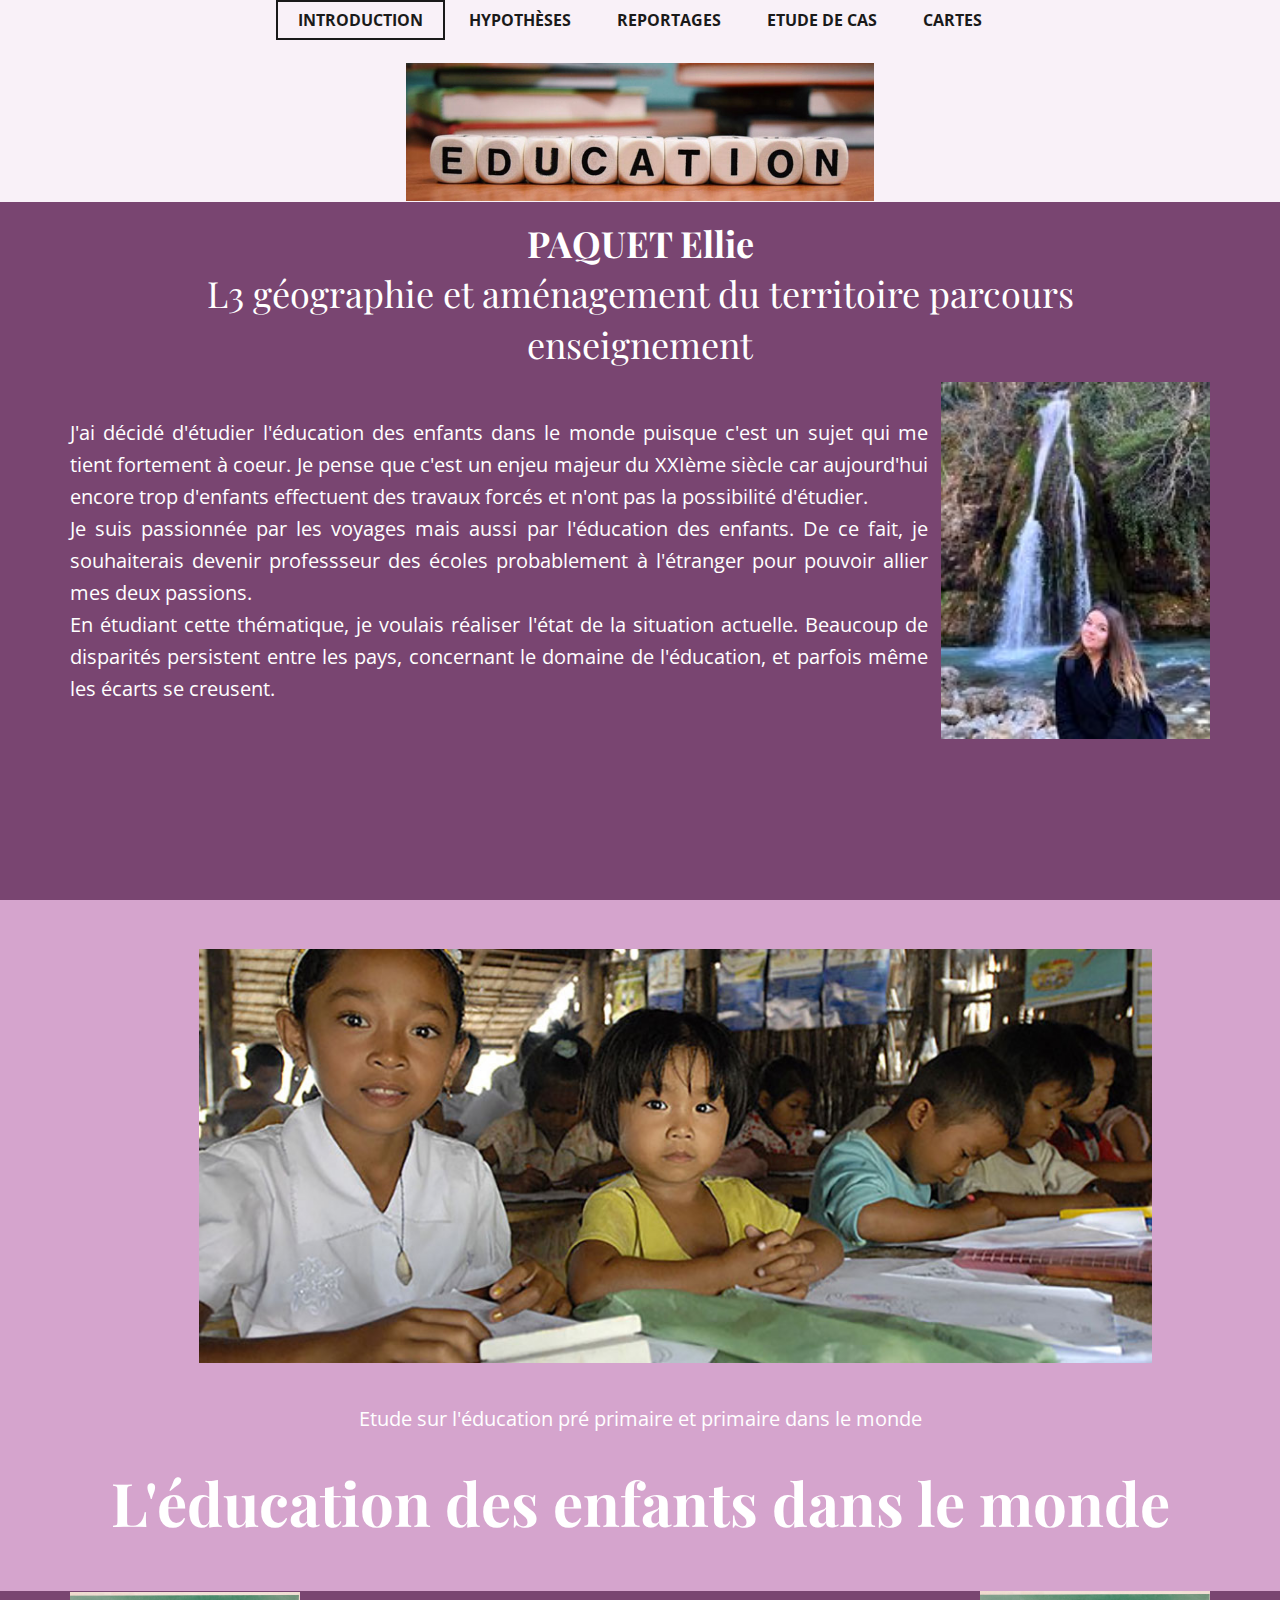
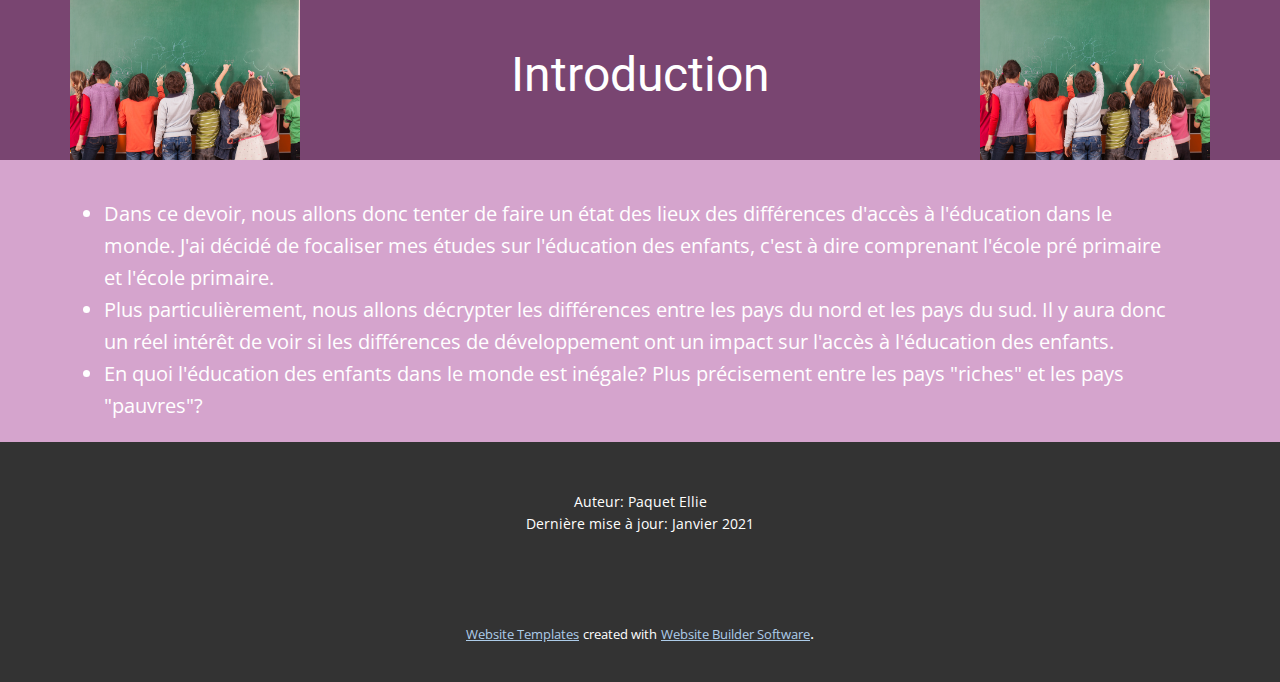
<file: Introduction.html>
<!DOCTYPE html>
<html style="font-size: 16px;">
  <head>
    <meta name="viewport" content="width=device-width, initial-scale=1.0">
    <meta charset="utf-8">
    <meta name="keywords" content="English without rules. Start speaking properly!, Feature of my technique, Certified English teacher with 7 years of experience, What do you learn, Our course for those who:, English without rules. Start speaking properly!, Student reviews, + 1 141 66 77">
    <meta name="description" content="">
    <meta name="page_type" content="np-template-header-footer-from-plugin">
    <title>Introduction</title>
    <link rel="stylesheet" href="nicepage.css" media="screen">
<link rel="stylesheet" href="Introduction.css" media="screen">
    <script class="u-script" type="text/javascript" src="jquery.js" defer=""></script>
    <script class="u-script" type="text/javascript" src="nicepage.js" defer=""></script>
    <meta name="generator" content="Nicepage 2.28.1, nicepage.com">
    <link id="u-theme-google-font" rel="stylesheet" href="https://fonts.googleapis.com/css?family=Roboto:100,100i,300,300i,400,400i,500,500i,700,700i,900,900i|Open+Sans:300,300i,400,400i,600,600i,700,700i,800,800i">
    <link id="u-page-google-font" rel="stylesheet" href="https://fonts.googleapis.com/css?family=Playfair+Display:400,400i,700,700i,900,900i">
    
    
    
    
    
    <script type="application/ld+json">{
		"@context": "http://schema.org",
		"@type": "Organization",
		"name": "Site1",
		"url": "index.html"
}</script>
    <meta property="og:title" content="Introduction">
    <meta property="og:type" content="website">
    <meta name="theme-color" content="#478ac9">
    <link rel="canonical" href="index.html">
    <meta property="og:url" content="index.html">
  </head>
  <body class="u-body u-overlap"><header class="u-clearfix u-header u-palette-4-light-3 u-header" id="sec-c022"><div class="u-clearfix u-sheet u-valign-top u-sheet-1">
        <nav class="u-align-center u-dropdown-icon u-menu u-menu-dropdown u-offcanvas u-menu-1" data-responsive-from="LG">
          <div class="menu-collapse" style="font-size: 1rem; letter-spacing: 0; font-weight: 700; text-transform: uppercase;">
            <a class="u-border-2 u-border-active-grey-90 u-border-hover-grey-50 u-button-style u-custom-left-right-menu-spacing u-custom-padding-bottom u-custom-text-active-color u-custom-text-hover-color u-custom-top-bottom-menu-spacing u-nav-link u-text-grey-90" href="#" style="padding: 4px 0; font-size: calc(1em + 8px);">
              <svg class="u-svg-link" preserveAspectRatio="xMidYMin slice" viewBox="0 0 302 302" style=""><use xmlns:xlink="http://www.w3.org/1999/xlink" xlink:href="#svg-5c50"></use></svg>
              <svg xmlns="http://www.w3.org/2000/svg" xmlns:xlink="http://www.w3.org/1999/xlink" version="1.1" id="svg-5c50" x="0px" y="0px" viewBox="0 0 302 302" style="enable-background:new 0 0 302 302;" xml:space="preserve" class="u-svg-content"><g><rect y="36" width="302" height="30"></rect><rect y="236" width="302" height="30"></rect><rect y="136" width="302" height="30"></rect>
</g><g></g><g></g><g></g><g></g><g></g><g></g><g></g><g></g><g></g><g></g><g></g><g></g><g></g><g></g><g></g></svg>
            </a>
          </div>
          <div class="u-custom-menu u-nav-container">
            <ul class="u-nav u-spacing-2 u-unstyled u-nav-1"><li class="u-nav-item"><a class="u-border-2 u-border-active-grey-90 u-border-hover-grey-50 u-button-style u-nav-link u-text-active-grey-90 u-text-grey-90 u-text-hover-grey-90" href="Introduction.html" style="padding: 10px 20px;">Introduction</a>
</li><li class="u-nav-item"><a class="u-border-2 u-border-active-grey-90 u-border-hover-grey-50 u-button-style u-nav-link u-text-active-grey-90 u-text-grey-90 u-text-hover-grey-90" href="Hypothèses.html" style="padding: 10px 20px;">Hypothèses</a>
</li><li class="u-nav-item"><a class="u-border-2 u-border-active-grey-90 u-border-hover-grey-50 u-button-style u-nav-link u-text-active-grey-90 u-text-grey-90 u-text-hover-grey-90" href="Reportages.html" style="padding: 10px 20px;">Reportages</a>
</li><li class="u-nav-item"><a class="u-border-2 u-border-active-grey-90 u-border-hover-grey-50 u-button-style u-nav-link u-text-active-grey-90 u-text-grey-90 u-text-hover-grey-90" href="Etude-de-cas.html" style="padding: 10px 20px;">Etude de cas</a>
</li><li class="u-nav-item"><a class="u-border-2 u-border-active-grey-90 u-border-hover-grey-50 u-button-style u-nav-link u-text-active-grey-90 u-text-grey-90 u-text-hover-grey-90" href="Cartes.html" style="padding: 10px 20px;">Cartes</a>
</li></ul>
          </div>
          <div class="u-custom-menu u-nav-container-collapse">
            <div class="u-align-center u-black u-container-style u-inner-container-layout u-opacity u-opacity-95 u-sidenav">
              <ul class="u-align-center u-nav u-popupmenu-items u-unstyled u-nav-2"><li class="u-nav-item"><a class="u-button-style u-nav-link" href="Introduction.html" style="padding: 10px 20px;">Introduction</a>
</li><li class="u-nav-item"><a class="u-button-style u-nav-link" href="Hypothèses.html" style="padding: 10px 20px;">Hypothèses</a>
</li><li class="u-nav-item"><a class="u-button-style u-nav-link" href="Reportages.html" style="padding: 10px 20px;">Reportages</a>
</li><li class="u-nav-item"><a class="u-button-style u-nav-link" href="Etude-de-cas.html" style="padding: 10px 20px;">Etude de cas</a>
</li><li class="u-nav-item"><a class="u-button-style u-nav-link" href="Cartes.html" style="padding: 10px 20px;">Cartes</a>
</li></ul>
              <div class="u-menu-close u-menu-close-1"></div>
            </div>
            <div class="u-black u-menu-overlay u-opacity u-opacity-70"></div>
          </div>
        </nav>
        <img src="images/education-transmission-emancipation.jpg" alt="" class="u-image u-image-default u-image-1" data-image-width="700" data-image-height="400">
      </div></header>
    <section class="u-align-center u-clearfix u-palette-4-dark-1 u-section-1" id="carousel_24b3">
      <img src="images/logofacavignon.png" alt="" class="u-image u-image-default u-image-1" data-image-width="1200" data-image-height="1487">
      <h2 class="u-custom-font u-font-playfair-display u-text u-text-1"><b>PAQUET Ellie</b>
        <br>L3 géographie et aménagement du territoire parcours enseignement
      </h2>
      <p class="u-align-justify u-text u-text-2">J'ai décidé d'étudier l'éducation des enfants dans le monde puisque c'est un sujet qui me tient fortement à coeur. Je pense que c'est un enjeu majeur du XXIème siècle car aujourd'hui encore trop d'enfants effectuent des travaux forcés et n'ont pas la possibilité d'étudier.&nbsp;&nbsp;<br>Je suis passionnée par les voyages mais aussi par l'éducation des enfants. De ce fait, je souhaiterais devenir professseur des écoles probablement à l'étranger pour pouvoir allier mes deux passions.<br>En étudiant cette thématique, je voulais réaliser l'état de la situation actuelle. Beaucoup de disparités persistent entre les pays, concernant le domaine de l'éducation, et parfois même les écarts se creusent.<br>
      </p>
      <img src="images/134208255_2901853833368983_2226590322356371451_n.jpg" alt="" class="u-image u-image-default u-image-2" data-image-width="155" data-image-height="206">
    </section>
    <section class="u-align-center u-clearfix u-palette-4-light-1 u-section-2" id="sec-4484">
      <div class="u-clearfix u-sheet u-sheet-1">
        <img src="images/nicepage.jpg" alt="" class="u-image u-image-contain u-image-default u-image-1">
        <p class="u-text u-text-1">Etude sur l'éducation pré primaire et primaire dans le monde</p>
        <h2 class="u-custom-font u-font-playfair-display u-text u-text-2"><b>L'éducation des enfants dans le monde</b>
        </h2>
      </div>
    </section>
    <section class="u-clearfix u-palette-4-dark-1 u-section-3" id="sec-e558">
      <div class="u-clearfix u-sheet u-sheet-1">
        <img src="images/ODIL-Transformer-lecole.jpg" alt="" class="u-expanded-height u-image u-image-default u-image-1" data-image-width="849" data-image-height="566">
        <h1 class="u-text u-text-default u-text-1">Introduction</h1>
        <img src="images/ODIL-Transformer-lecole.jpg" alt="" class="u-image u-image-default u-image-2" data-image-width="849" data-image-height="566">
      </div>
    </section>
    <section class="u-clearfix u-palette-4-light-1 u-section-4" id="sec-b39c">
      <div class="u-clearfix u-sheet u-sheet-1">
        <div class="u-clearfix u-expanded-width u-layout-wrap u-layout-wrap-1">
          <div class="u-gutter-0 u-layout">
            <div class="u-layout-row">
              <div class="u-align-justify u-container-style u-layout-cell u-left-cell u-right-cell u-size-60 u-layout-cell-1">
                <div class="u-container-layout u-container-layout-1"></div>
              </div>
            </div>
          </div>
        </div>
        <ul class="u-text u-text-1">
          <li>Dans ce devoir, nous allons donc tenter de faire un état des lieux des différences d'accès à l'éducation dans le monde. J'ai décidé de focaliser mes études sur l'éducation des enfants, c'est à dire comprenant l'école pré primaire et l'école primaire.</li>
          <li>Plus particulièrement, nous allons décrypter les différences entre les pays du nord et les pays du sud. Il y aura donc un réel intérêt de voir si les différences de développement ont un impact sur l'accès à l'éducation des enfants.</li>
          <li>En quoi l'éducation des enfants dans le monde est inégale? Plus précisement entre les pays "riches" et les pays "pauvres"?</li>
        </ul>
      </div>
    </section>
    
    
    <footer class="u-align-center u-clearfix u-footer u-grey-80 u-footer" id="sec-842e"><div class="u-clearfix u-sheet u-sheet-1">
        <p class="u-small-text u-text u-text-variant u-text-1">Auteur: Paquet Ellie<br>Dernière mise à jour: Janvier 2021
        </p>
      </div></footer>
    <section class="u-backlink u-clearfix u-grey-80">
      <a class="u-link" href="https://nicepage.com/website-templates" target="_blank">
        <span>Website Templates</span>
      </a>
      <p class="u-text">
        <span>created with</span>
      </p>
      <a class="u-link" href="https://nicepage.com/" target="_blank">
        <span>Website Builder Software</span>
      </a>. 
    </section>
  </body>
</html>
</file>
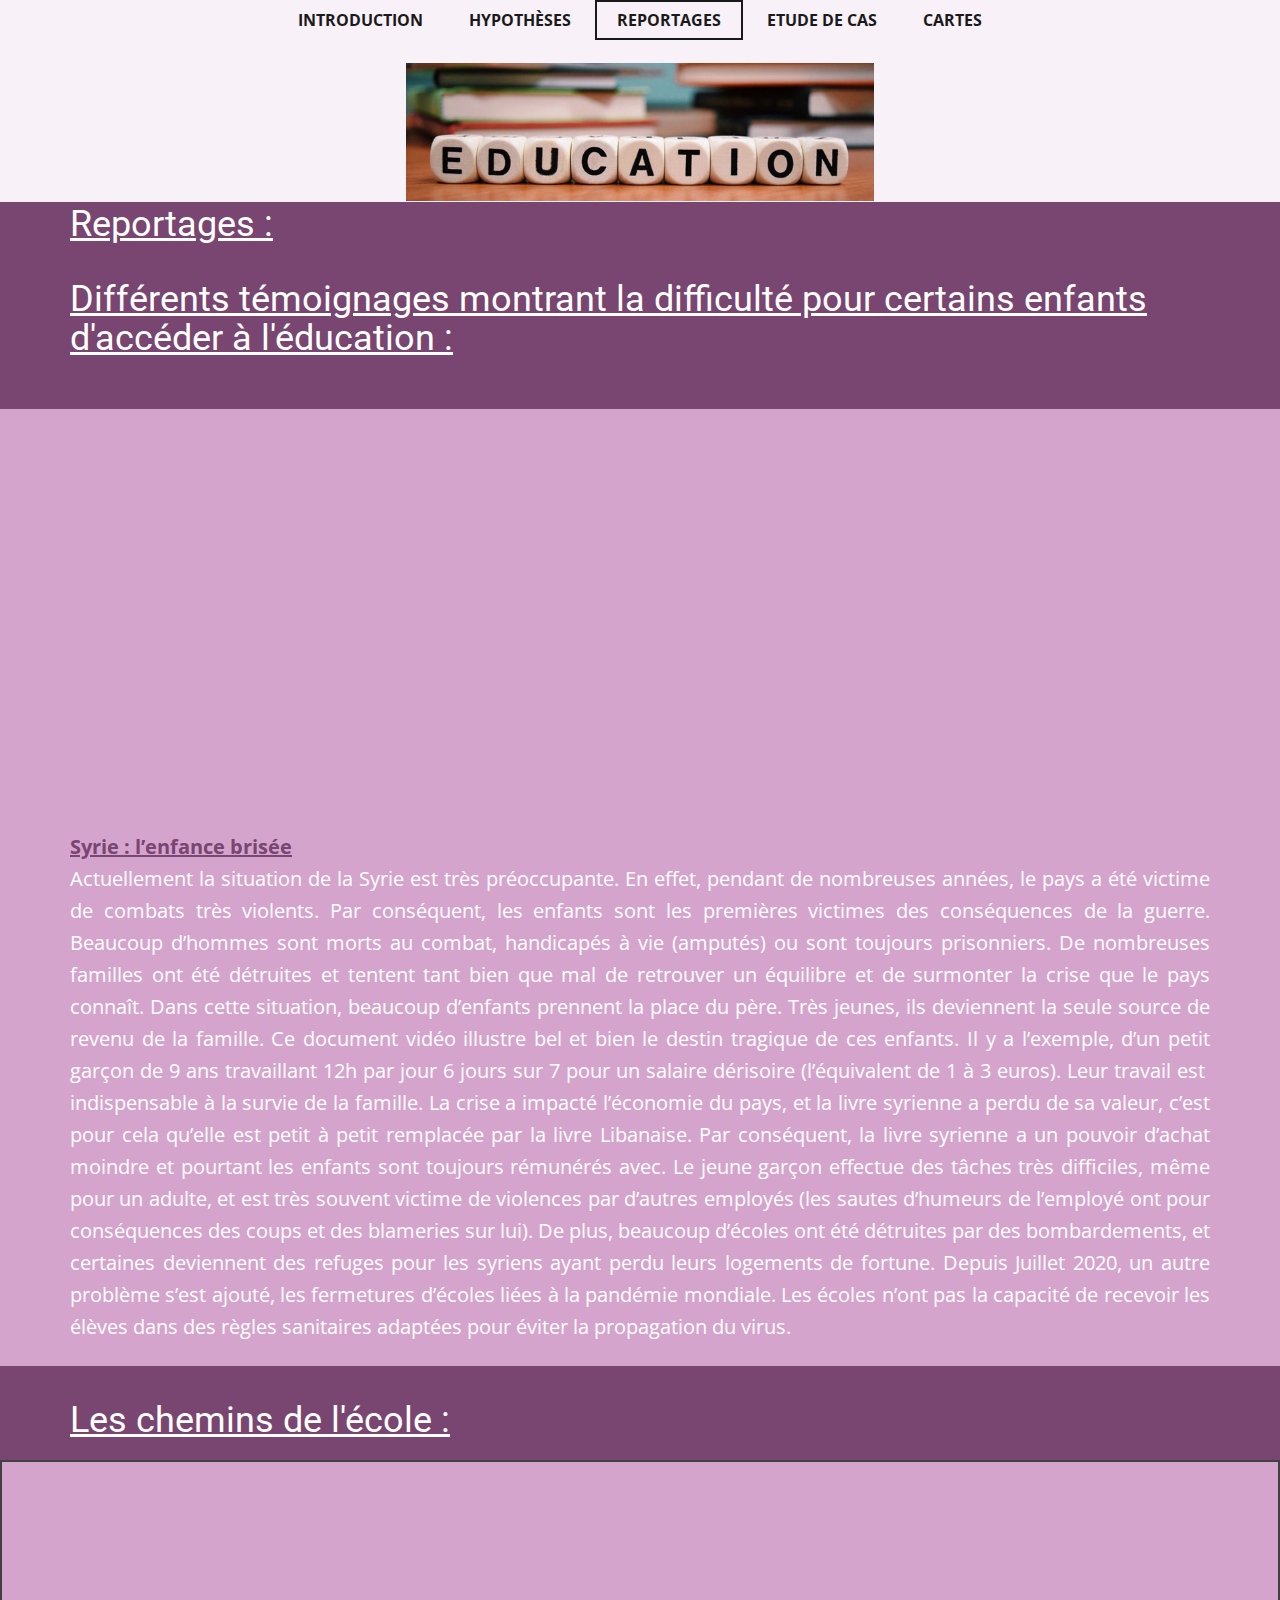
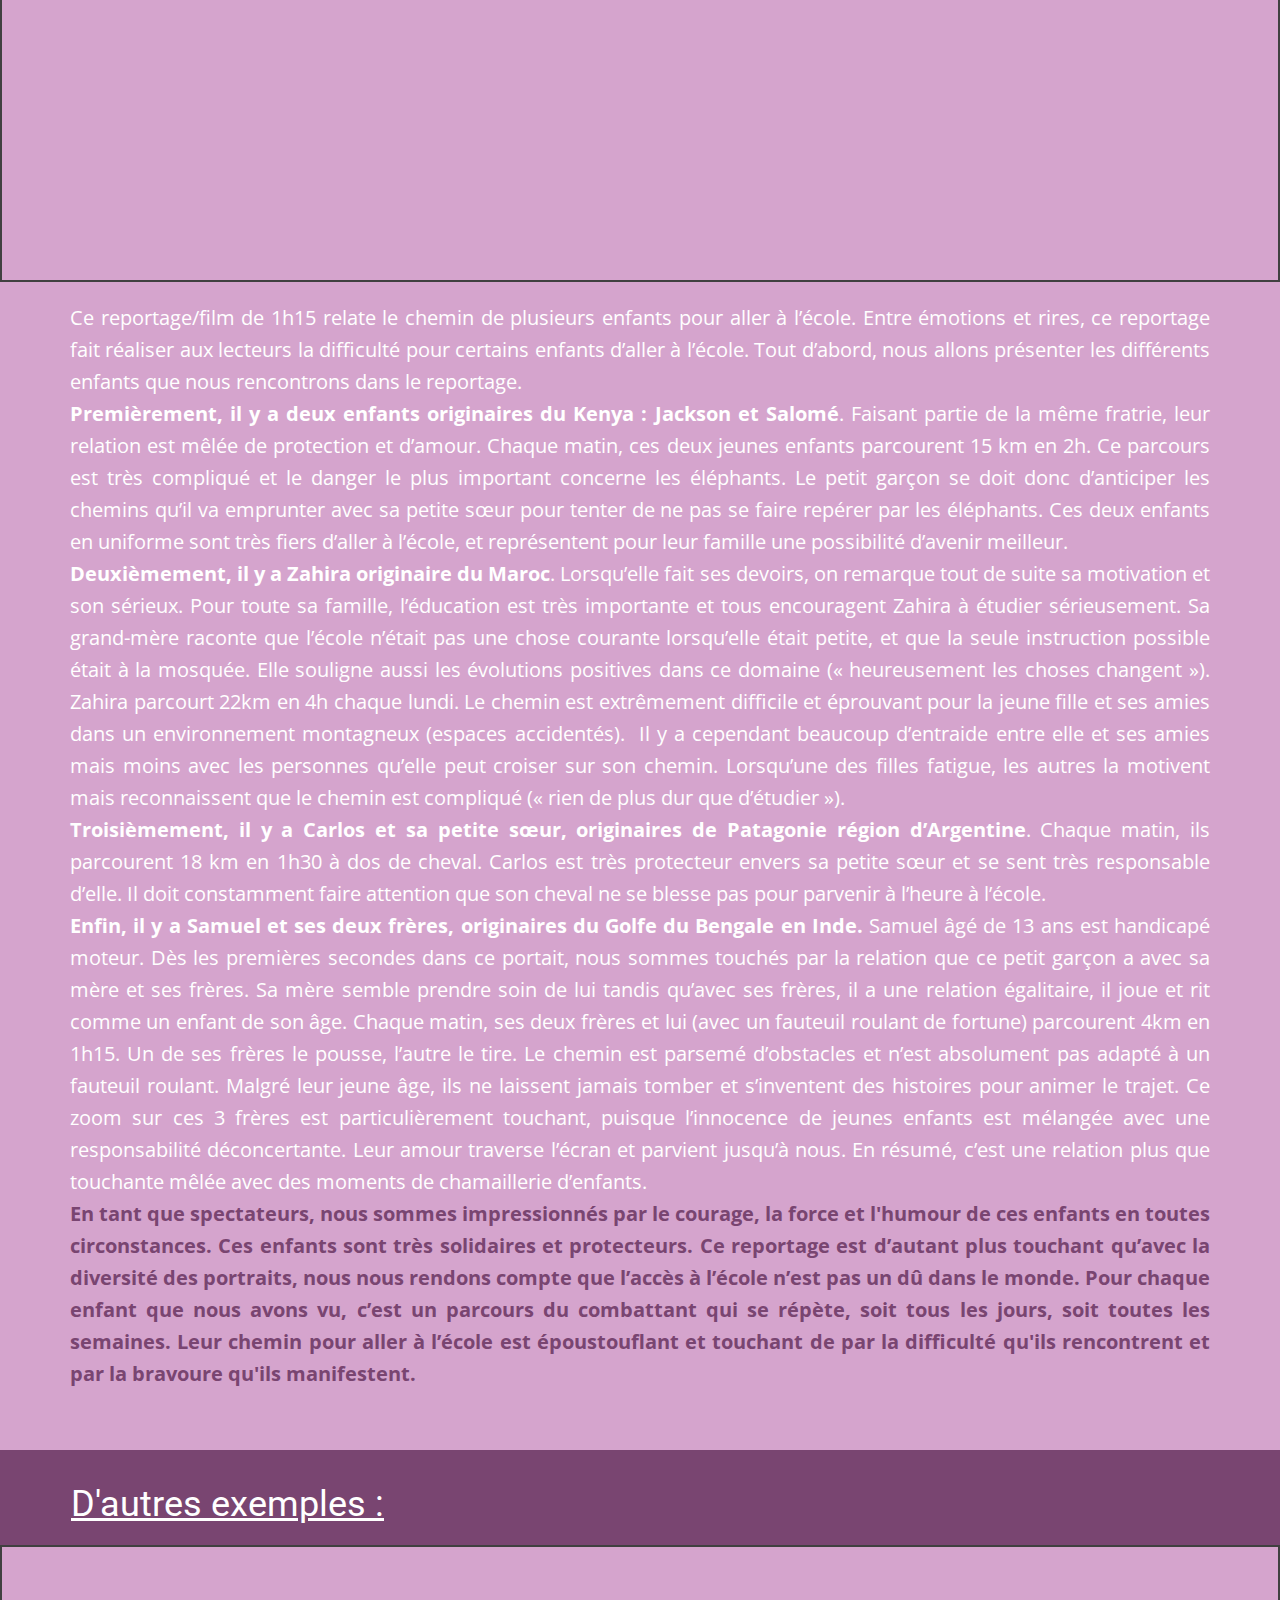
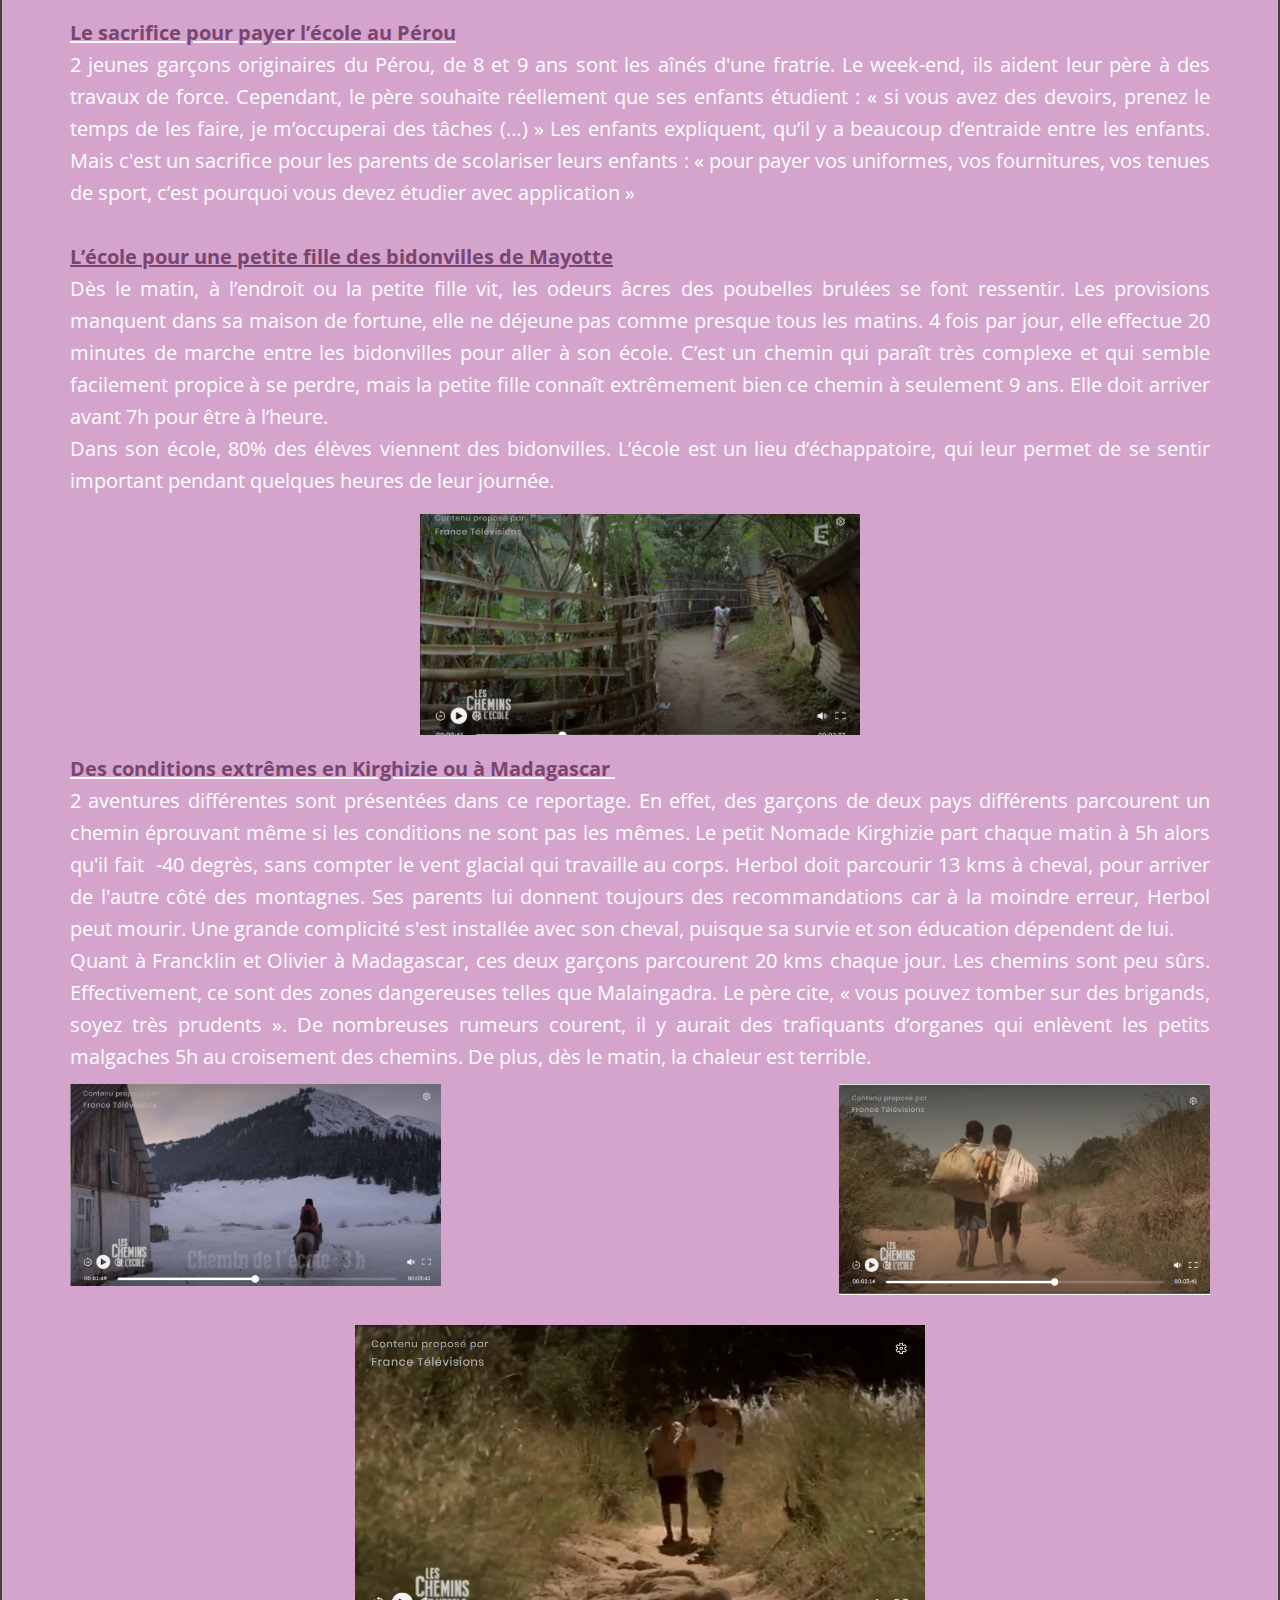
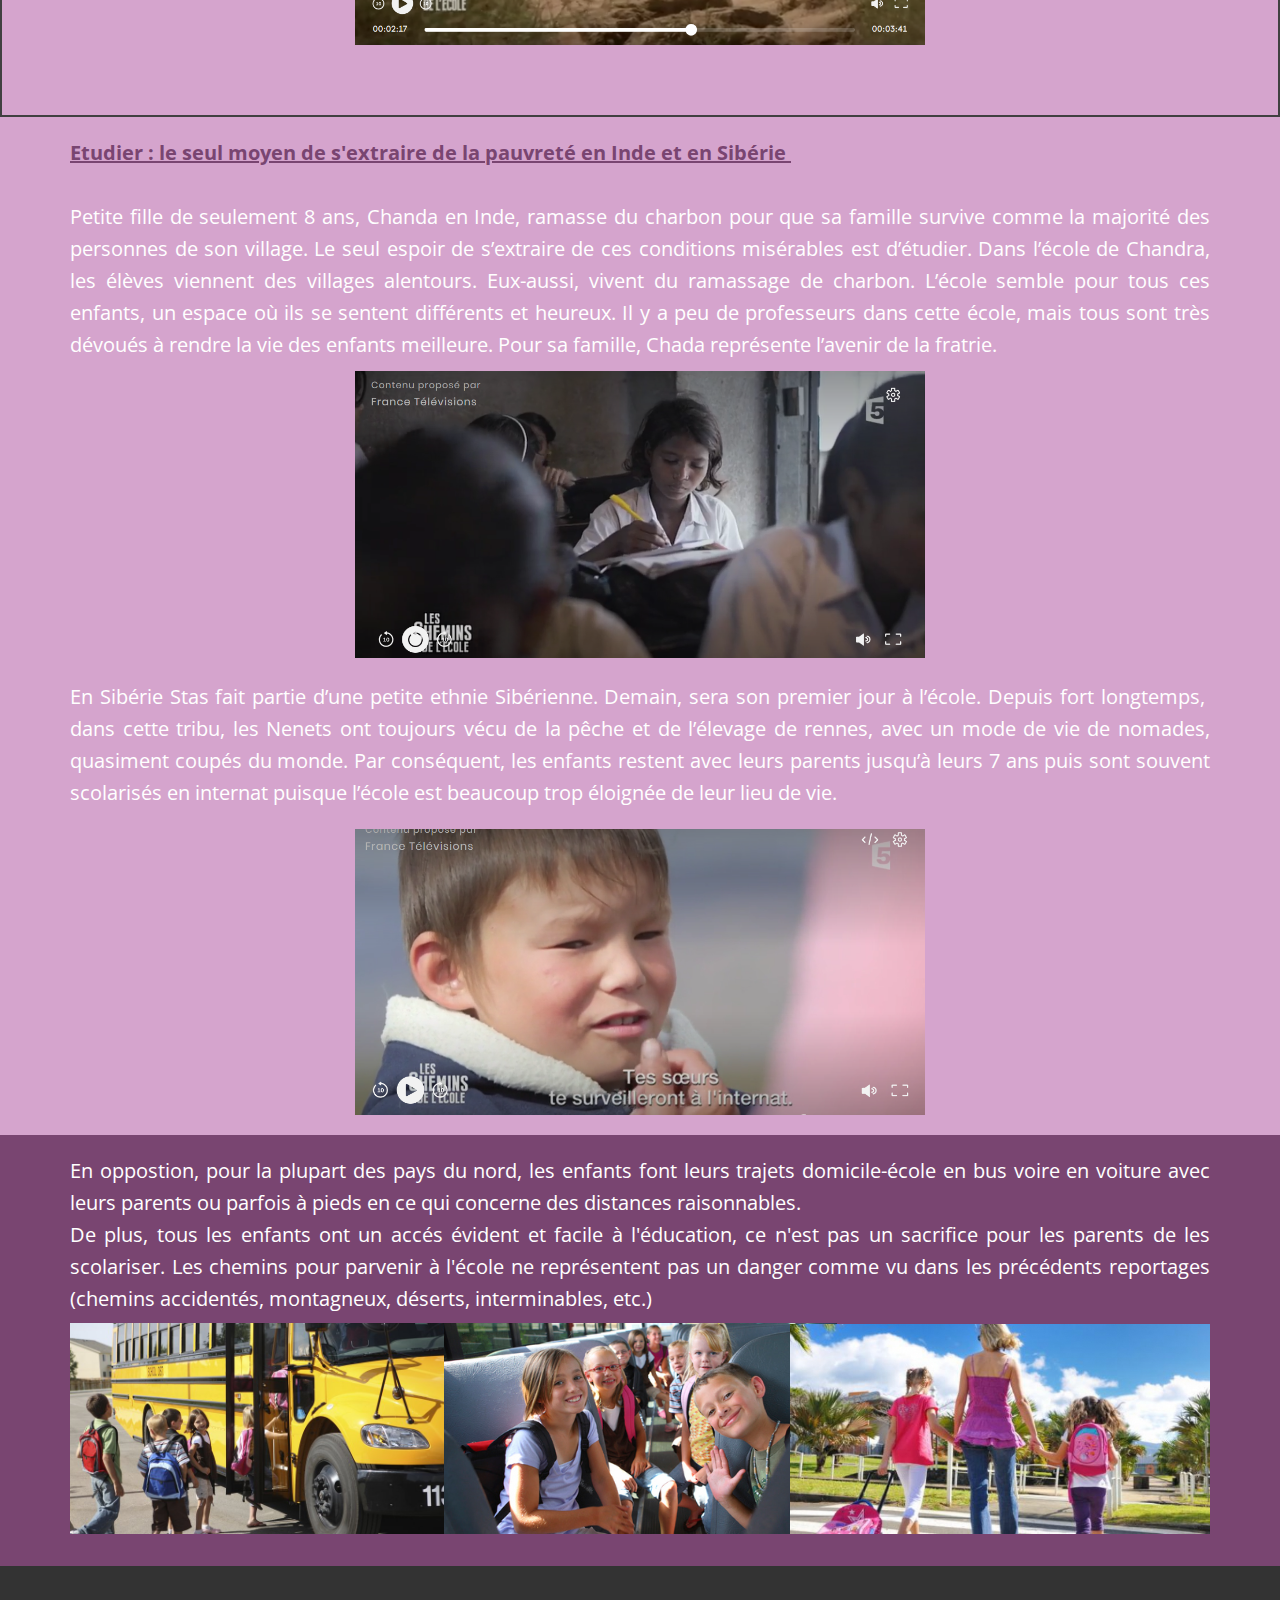
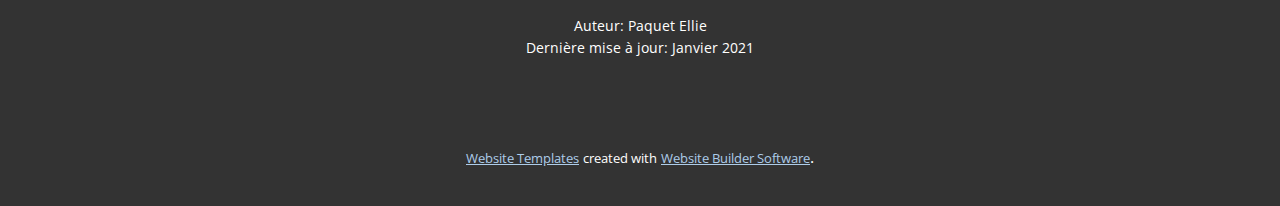
<file: Reportages.html>
<!DOCTYPE html>
<html style="font-size: 16px;">
  <head>
    <meta name="viewport" content="width=device-width, initial-scale=1.0">
    <meta charset="utf-8">
    <meta name="keywords" content="English without rules. Start speaking properly!, Feature of my technique, Certified English teacher with 7 years of experience, What do you learn, Our course for those who:, English without rules. Start speaking properly!, Student reviews, + 1 141 66 77">
    <meta name="description" content="">
    <meta name="page_type" content="np-template-header-footer-from-plugin">
    <title>Reportages</title>
    <link rel="stylesheet" href="nicepage.css" media="screen">
<link rel="stylesheet" href="Reportages.css" media="screen">
    <script class="u-script" type="text/javascript" src="jquery.js" defer=""></script>
    <script class="u-script" type="text/javascript" src="nicepage.js" defer=""></script>
    <meta name="generator" content="Nicepage 2.28.1, nicepage.com">
    <link id="u-theme-google-font" rel="stylesheet" href="https://fonts.googleapis.com/css?family=Roboto:100,100i,300,300i,400,400i,500,500i,700,700i,900,900i|Open+Sans:300,300i,400,400i,600,600i,700,700i,800,800i">
    
    
    
    
    
    
    
    
    
    
    
    
    <script type="application/ld+json">{
		"@context": "http://schema.org",
		"@type": "Organization",
		"name": "Site1",
		"url": "index.html"
}</script>
    <meta property="og:title" content="Reportages">
    <meta property="og:type" content="website">
    <meta name="theme-color" content="#478ac9">
    <link rel="canonical" href="index.html">
    <meta property="og:url" content="index.html">
  </head>
  <body class="u-body u-overlap"><header class="u-clearfix u-header u-palette-4-light-3 u-header" id="sec-c022"><div class="u-clearfix u-sheet u-valign-top u-sheet-1">
        <nav class="u-align-center u-dropdown-icon u-menu u-menu-dropdown u-offcanvas u-menu-1" data-responsive-from="LG">
          <div class="menu-collapse" style="font-size: 1rem; letter-spacing: 0; font-weight: 700; text-transform: uppercase;">
            <a class="u-border-2 u-border-active-grey-90 u-border-hover-grey-50 u-button-style u-custom-left-right-menu-spacing u-custom-padding-bottom u-custom-text-active-color u-custom-text-hover-color u-custom-top-bottom-menu-spacing u-nav-link u-text-grey-90" href="#" style="padding: 4px 0; font-size: calc(1em + 8px);">
              <svg class="u-svg-link" preserveAspectRatio="xMidYMin slice" viewBox="0 0 302 302" style=""><use xmlns:xlink="http://www.w3.org/1999/xlink" xlink:href="#svg-5c50"></use></svg>
              <svg xmlns="http://www.w3.org/2000/svg" xmlns:xlink="http://www.w3.org/1999/xlink" version="1.1" id="svg-5c50" x="0px" y="0px" viewBox="0 0 302 302" style="enable-background:new 0 0 302 302;" xml:space="preserve" class="u-svg-content"><g><rect y="36" width="302" height="30"></rect><rect y="236" width="302" height="30"></rect><rect y="136" width="302" height="30"></rect>
</g><g></g><g></g><g></g><g></g><g></g><g></g><g></g><g></g><g></g><g></g><g></g><g></g><g></g><g></g><g></g></svg>
            </a>
          </div>
          <div class="u-custom-menu u-nav-container">
            <ul class="u-nav u-spacing-2 u-unstyled u-nav-1"><li class="u-nav-item"><a class="u-border-2 u-border-active-grey-90 u-border-hover-grey-50 u-button-style u-nav-link u-text-active-grey-90 u-text-grey-90 u-text-hover-grey-90" href="Introduction.html" style="padding: 10px 20px;">Introduction</a>
</li><li class="u-nav-item"><a class="u-border-2 u-border-active-grey-90 u-border-hover-grey-50 u-button-style u-nav-link u-text-active-grey-90 u-text-grey-90 u-text-hover-grey-90" href="Hypothèses.html" style="padding: 10px 20px;">Hypothèses</a>
</li><li class="u-nav-item"><a class="u-border-2 u-border-active-grey-90 u-border-hover-grey-50 u-button-style u-nav-link u-text-active-grey-90 u-text-grey-90 u-text-hover-grey-90" href="Reportages.html" style="padding: 10px 20px;">Reportages</a>
</li><li class="u-nav-item"><a class="u-border-2 u-border-active-grey-90 u-border-hover-grey-50 u-button-style u-nav-link u-text-active-grey-90 u-text-grey-90 u-text-hover-grey-90" href="Etude-de-cas.html" style="padding: 10px 20px;">Etude de cas</a>
</li><li class="u-nav-item"><a class="u-border-2 u-border-active-grey-90 u-border-hover-grey-50 u-button-style u-nav-link u-text-active-grey-90 u-text-grey-90 u-text-hover-grey-90" href="Cartes.html" style="padding: 10px 20px;">Cartes</a>
</li></ul>
          </div>
          <div class="u-custom-menu u-nav-container-collapse">
            <div class="u-align-center u-black u-container-style u-inner-container-layout u-opacity u-opacity-95 u-sidenav">
              <ul class="u-align-center u-nav u-popupmenu-items u-unstyled u-nav-2"><li class="u-nav-item"><a class="u-button-style u-nav-link" href="Introduction.html" style="padding: 10px 20px;">Introduction</a>
</li><li class="u-nav-item"><a class="u-button-style u-nav-link" href="Hypothèses.html" style="padding: 10px 20px;">Hypothèses</a>
</li><li class="u-nav-item"><a class="u-button-style u-nav-link" href="Reportages.html" style="padding: 10px 20px;">Reportages</a>
</li><li class="u-nav-item"><a class="u-button-style u-nav-link" href="Etude-de-cas.html" style="padding: 10px 20px;">Etude de cas</a>
</li><li class="u-nav-item"><a class="u-button-style u-nav-link" href="Cartes.html" style="padding: 10px 20px;">Cartes</a>
</li></ul>
              <div class="u-menu-close u-menu-close-1"></div>
            </div>
            <div class="u-black u-menu-overlay u-opacity u-opacity-70"></div>
          </div>
        </nav>
        <img src="images/education-transmission-emancipation.jpg" alt="" class="u-image u-image-default u-image-1" data-image-width="700" data-image-height="400">
      </div></header>
    <section class="u-clearfix u-palette-4-dark-1 u-section-1" id="sec-5845">
      <div class="u-clearfix u-sheet u-sheet-1">
        <h2 class="u-text u-text-1">Reportages :</h2>
      </div>
    </section>
    <section class="u-clearfix u-palette-4-dark-1 u-section-2" id="sec-eca6">
      <div class="u-clearfix u-sheet u-sheet-1">
        <h2 class="u-text u-text-default u-text-1">Différents témoignages montrant la difficulté pour certains enfants d'accéder à l'éducation :</h2>
      </div>
    </section>
    <section class="u-align-center u-clearfix u-palette-4-light-1 u-section-3" id="sec-0580">
      <div class="u-clearfix u-sheet u-valign-middle u-sheet-1">
        <div class="u-expanded-width-sm u-expanded-width-xs u-video u-video-1">
          <div style="position: absolute; width: 100%; height: 100%; left: 0; top: 0;" class="embed-responsive">
            <iframe style="position: absolute;top: 0;left: 0;width: 100%;height: 100%;" class="embed-responsive-item" src="https://www.youtube.com/embed/xVApQRP86Hw?mute=0&amp;showinfo=0&amp;controls=0&amp;start=0" frameborder="0" allowfullscreen=""></iframe>
          </div>
        </div>
      </div>
    </section>
    <section class="u-align-left u-clearfix u-palette-4-light-1 u-section-4" id="sec-0ef4">
      <div class="u-clearfix u-sheet u-sheet-1">
        <p class="u-align-justify u-text u-text-1">
          <font class="u-text-palette-4-dark-1"><u><b>Syrie&nbsp;: l’enfance brisée</b></u>
          </font>
          <br>Actuellement
la situation de la Syrie est très préoccupante. En effet, pendant de nombreuses
années, le pays a été victime de combats très violents. Par conséquent, les
enfants sont les premières victimes des conséquences de la guerre. Beaucoup
d’hommes sont morts au combat, handicapés à vie (amputés) ou sont toujours
prisonniers. De nombreuses familles ont été détruites et tentent tant bien que
mal de retrouver un équilibre et de surmonter la crise que le pays connaît. Dans
cette situation, beaucoup d’enfants prennent la place du père. Très jeunes, ils
deviennent la seule source de revenu de la famille. Ce document vidéo illustre
bel et bien le destin tragique de ces enfants. Il y a l’exemple, d’un petit
garçon de 9 ans travaillant 12h par jour 6 jours sur 7 pour un salaire
dérisoire (l’équivalent de 1 à 3 euros). Leur travail est&nbsp; indispensable à la
survie de la famille. La crise a impacté l’économie du pays, et la livre
syrienne a perdu de sa valeur, c’est pour cela qu’elle est petit à petit remplacée
par la livre Libanaise. Par conséquent, la livre syrienne a un pouvoir d’achat
moindre et pourtant les enfants sont toujours rémunérés avec. Le jeune garçon effectue
des tâches très difficiles, même pour un adulte, et est très souvent victime de violences par d’autres employés (les sautes d’humeurs de l’employé ont pour conséquences des coups et des blameries sur lui).
De plus, beaucoup
d’écoles ont été détruites par des bombardements, et certaines deviennent des
refuges pour les syriens ayant perdu leurs logements de fortune. Depuis Juillet
2020, un autre problème s’est ajouté, les fermetures d’écoles liées à la
pandémie mondiale. Les écoles n’ont pas la capacité de recevoir les élèves dans
des règles sanitaires adaptées pour éviter la propagation du virus.<br>
        </p>
      </div>
    </section>
    <section class="u-clearfix u-palette-4-dark-1 u-section-5" id="sec-20f8">
      <div class="u-clearfix u-sheet u-sheet-1">
        <h2 class="u-text u-text-1"> Les chemins de l'école :</h2>
      </div>
    </section>
    <section class="u-align-center u-border-2 u-border-grey-75 u-clearfix u-palette-4-light-1 u-section-6" id="sec-4a03">
      <div class="u-clearfix u-sheet u-sheet-1">
        <div class="u-expanded-width-sm u-expanded-width-xs u-video u-video-1">
          <div style="position: absolute; width: 100%; height: 100%; left: 0; top: 0;" class="embed-responsive">
            <iframe style="position: absolute;top: 0;left: 0;width: 100%;height: 100%;" class="embed-responsive-item" src="https://www.youtube.com/embed/OIsFlkvupBs?mute=0&amp;showinfo=0&amp;controls=0&amp;start=0" frameborder="0" allowfullscreen=""></iframe>
          </div>
        </div>
      </div>
    </section>
    <section class="u-clearfix u-palette-4-light-1 u-section-7" id="sec-cc4d">
      <div class="u-clearfix u-sheet u-sheet-1">
        <p class="u-align-justify u-text u-text-default u-text-1">Ce reportage/film de 1h15 relate le
chemin de plusieurs enfants pour aller à l’école. Entre émotions et rires, ce
reportage fait réaliser aux lecteurs la difficulté pour certains enfants d’aller
à l’école. Tout d’abord, nous allons présenter les différents enfants que nous
rencontrons dans le reportage.&nbsp;<br><b>Premièrement, il y a deux enfants
originaires du Kenya&nbsp;: Jackson et Salomé</b>. Faisant partie de la même
fratrie, leur relation est mêlée de protection et d’amour. Chaque matin, ces
deux jeunes enfants parcourent 15 km en 2h. Ce parcours est très compliqué et le danger le plus important concerne les éléphants. Le petit garçon se doit donc d’anticiper
les chemins qu’il va emprunter avec sa petite sœur pour tenter de ne pas se
faire repérer par les éléphants. Ces deux enfants en uniforme sont très fiers d’aller
à l’école, et représentent pour leur famille une possibilité d’avenir meilleur.&nbsp;<br><b>Deuxièmement, il y a Zahira originaire
du Maroc</b>. Lorsqu’elle fait ses devoirs, on remarque tout de suite sa motivation
et son sérieux. Pour toute sa famille, l’éducation est très
importante et tous encouragent Zahira à étudier sérieusement. Sa grand-mère raconte
que l’école n’était pas une chose courante lorsqu’elle était petite,
et que la seule instruction possible était à la mosquée. Elle souligne aussi
les évolutions positives dans ce domaine («&nbsp;heureusement les choses
changent&nbsp;»). Zahira parcourt 22km en 4h chaque lundi. Le chemin est extrêmement
difficile et éprouvant pour la jeune fille et ses amies dans un environnement
montagneux (espaces accidentés). &nbsp;Il y a
cependant beaucoup d’entraide entre elle et ses amies mais moins avec les
personnes qu’elle peut croiser sur son chemin. Lorsqu’une des filles fatigue,
les autres la motivent mais reconnaissent que le chemin est compliqué («&nbsp;rien
de plus dur que d’étudier&nbsp;»).&nbsp;<br><b>Troisièmement, il y a Carlos et
sa petite sœur, originaires de Patagonie région d’Argentine</b>. Chaque matin, ils
parcourent 18 km en 1h30 à dos de cheval. Carlos est très protecteur envers sa
petite sœur et se sent très responsable d’elle. Il doit constamment faire
attention que son cheval ne se blesse pas pour parvenir à l’heure à l’école.&nbsp;<br><b>Enfin, il y a Samuel et ses deux
frères, originaires du Golfe du Bengale en Inde.</b> Samuel âgé de 13 ans est handicapé
moteur. Dès les premières secondes dans ce portait, nous sommes touchés par la relation
que ce petit garçon a avec sa mère et ses frères. Sa mère semble prendre soin de lui tandis qu’avec ses frères, il a une relation égalitaire, il joue et rit comme un enfant de son âge.
Chaque matin, ses deux frères et lui (avec un fauteuil roulant de fortune)
parcourent 4km en 1h15. Un de ses frères le pousse, l’autre le tire. Le chemin
est parsemé d’obstacles et n’est absolument pas adapté à un fauteuil
roulant. Malgré leur jeune âge, ils ne laissent jamais tomber et s’inventent
des histoires pour animer le trajet. Ce zoom sur ces 3 frères est
particulièrement touchant, puisque l’innocence de jeunes enfants est mélangée
avec une responsabilité déconcertante. Leur amour traverse l’écran et parvient
jusqu’à nous. En résumé, c’est une relation plus que touchante mêlée avec
des moments de chamaillerie d’enfants.&nbsp;<br><b>
            <font class="u-text-palette-4-dark-1">En tant
que spectateurs, nous sommes impressionnés par le courage, la force et l'humour de ces enfants en toutes circonstances. Ces enfants sont très solidaires et protecteurs.
Ce reportage est d’autant plus touchant qu’avec la diversité des portraits,
nous nous rendons compte que l’accès à l’école n’est pas un dû dans le
monde. Pour chaque enfant que nous avons vu, c’est un parcours du combattant qui se répète, soit
tous les jours, soit toutes les semaines. Leur chemin pour aller à l’école est époustouflant et touchant de par la difficulté qu'ils rencontrent et par la bravoure qu'ils manifestent.&nbsp;&nbsp;</font></b>
        </p>
      </div>
    </section>
    <section class="u-clearfix u-palette-4-dark-1 u-section-8" id="sec-2a0f">
      <div class="u-clearfix u-sheet u-sheet-1">
        <h2 class="u-text u-text-1"> D'autres exemples :</h2>
      </div>
    </section>
    <section class="u-align-left u-border-2 u-border-grey-75 u-clearfix u-palette-4-light-1 u-section-9" id="sec-a5f9">
      <div class="u-clearfix u-sheet u-sheet-1">
        <p class="u-align-justify u-text u-text-1"><b><u>
              <font class="u-text-palette-4-dark-1">Le sacrifice pour payer l’école au
Pérou </font></u></b>
          <br>2 jeunes garçons originaires du Pérou, de 8 et 9
ans sont les aînés d'une fratrie. Le week-end, ils aident leur père à des
travaux de force. Cependant, le père souhaite réellement que ses enfants
étudient&nbsp;: «&nbsp;si vous avez des devoirs, prenez le temps de les faire,
je m’occuperai des tâches (…)&nbsp;»
Les enfants expliquent,
qu’il y a beaucoup d’entraide entre les enfants. Mais c'est un sacrifice pour les
parents de scolariser leurs enfants : «&nbsp;pour payer vos uniformes, vos fournitures, vos tenues de sport,
c’est pourquoi vous devez étudier avec application&nbsp;»
&nbsp;
&nbsp;
&nbsp; <br>&nbsp; <b>
            <br>
            <font class="u-text-palette-4-dark-1"><u>L’école pour une petite fille des bidonvilles de
Mayotte</u>
            </font></b>
          <br>Dès le matin, à l’endroit
ou la petite fille vit, les odeurs âcres des poubelles brulées se font
ressentir. Les provisions manquent dans sa maison de fortune, elle ne déjeune
pas comme presque tous les matins. 4 fois par jour, elle effectue 20
minutes de marche entre les bidonvilles pour aller à son école. C’est un chemin
qui paraît très complexe et qui semble facilement propice à se perdre, mais la
petite fille connaît extrêmement bien ce chemin à seulement 9 ans. Elle doit arriver
avant 7h pour être à l’heure.&nbsp;<br>Dans son école, 80% des élèves viennent des
bidonvilles. L’école est un lieu d’échappatoire, qui leur permet de se sentir
important pendant quelques heures de leur journée.<br>
          <br>&nbsp; &nbsp;<br>
          <br>
          <br>
          <br>
          <br>
          <br>
          <br><b><u>
              <font class="u-text-palette-4-dark-1">Des conditions extrêmes en Kirghizie
ou à Madagascar&nbsp;</font></u></b>
          <br>2 aventures différentes sont présentées dans ce reportage. En effet, des garçons de deux pays
différents parcourent un chemin éprouvant même si les conditions ne sont pas les mêmes. Le petit Nomade Kirghizie part chaque matin à 5h alors qu'il fait&nbsp; -40 degrès, sans compter le vent glacial qui travaille au corps. Herbol doit parcourir 13 kms à cheval, pour arriver de l'autre côté des montagnes. Ses parents lui donnent toujours des recommandations car à la moindre erreur, Herbol peut mourir. Une grande complicité s'est installée avec son cheval, puisque sa survie et son éducation dépendent de lui.<br>Quant à Francklin et Olivier à Madagascar, ces deux garçons parcourent 20 kms chaque jour. Les chemins sont peu sûrs. Effectivement, ce sont des zones dangereuses telles que Malaingadra. Le père cite, « vous pouvez tomber sur des brigands, soyez très prudents&nbsp;». De nombreuses rumeurs courent, il y aurait des trafiquants d’organes qui enlèvent les petits malgaches
5h au croisement des chemins. De plus, dès le matin, la chaleur est terrible.&nbsp; &nbsp;&nbsp;
        </p>
        <img src="images/mayotte.PNG" alt="" class="u-image u-image-default u-image-1" data-image-width="1034" data-image-height="568">
        <img src="images/loldefc.PNG" alt="" class="u-image u-image-default u-image-2" data-image-width="1029" data-image-height="559">
        <img src="images/mpale.PNG" alt="" class="u-image u-image-default u-image-3" data-image-width="1035" data-image-height="589">
        <img src="images/lmpol.PNG" alt="" class="u-image u-image-default u-image-4" data-image-width="1025" data-image-height="575">
      </div>
    </section>
    <section class="u-clearfix u-palette-4-light-1 u-section-10" id="sec-d171">
      <div class="u-clearfix u-sheet u-valign-middle u-sheet-1">
        <p class="u-align-justify u-text u-text-default u-text-1">
          <font class="u-text-palette-4-dark-1"><b><u>Etudier : le seul moyen de s'extraire de la pauvreté en Inde et en Sibérie&nbsp;</u></b>
          </font> &nbsp; &nbsp; &nbsp; &nbsp; &nbsp; &nbsp; &nbsp; &nbsp; &nbsp; &nbsp;<br>
          <br>Petite fille de seulement 8 ans, Chanda en Inde, ramasse du
charbon pour que sa famille survive comme la majorité des personnes de son
village. Le seul espoir de s’extraire de ces conditions misérables est d’étudier.
Dans l’école de Chandra, les élèves viennent des villages
alentours. Eux-aussi, vivent du ramassage de charbon. L’école semble pour tous
ces enfants, un espace où ils se sentent différents et heureux. Il
y a peu de professeurs dans cette école, mais tous sont très dévoués à rendre la
vie des enfants meilleure. Pour sa famille, Chada représente l’avenir
de la fratrie.<br>
          <br>
          <br>&nbsp;<br>
          <br>
          <br>
          <br>
          <br>
          <br>
          <br>
          <br>En Sibérie Stas fait partie d’une petite ethnie Sibérienne. Demain,
sera son premier jour à l’école. Depuis fort longtemps,&nbsp; dans cette tribu, les
Nenets ont toujours vécu de la pêche et de l’élevage de rennes, avec un mode
de vie de nomades, quasiment coupés du monde. Par conséquent, les enfants
restent avec leurs parents jusqu’à leurs 7 ans puis sont souvent scolarisés en
internat puisque l’école est beaucoup trop éloignée de leur lieu de vie. 
        </p>
        <img src="images/Chada.PNG" alt="" class="u-image u-image-default u-image-1" data-image-width="1096" data-image-height="552">
        <img src="images/Sibrie.PNG" alt="" class="u-image u-image-default u-image-2" data-image-width="1070" data-image-height="536">
      </div>
    </section>
    <section class="u-clearfix u-palette-4-dark-1 u-section-11" id="sec-105c">
      <div class="u-clearfix u-sheet u-sheet-1">
        <p class="u-align-justify u-text u-text-default u-text-1"> En oppostion, pour la plupart des pays du nord, les enfants font leurs trajets domicile-école en bus voire en voiture avec leurs parents ou parfois à pieds en ce qui concerne des distances raisonnables.&nbsp;<br>De plus, tous les enfants ont un accés évident et facile à l'éducation, ce n'est pas un sacrifice pour les parents de les scolariser. Les chemins pour parvenir à l'école ne représentent pas un danger comme vu dans les précédents reportages (chemins accidentés, montagneux, déserts, interminables, etc.)
        </p>
        <img src="images/busscolaireexclus.jpg" alt="" class="u-image u-image-default u-image-1" data-image-width="800" data-image-height="450">
        <img src="images/accident-scolaire-gav-main-9207706.jpg" alt="" class="u-image u-image-default u-image-2" data-image-width="499" data-image-height="372">
        <img src="images/436b4a3b37e4d19d7d260ac954f98119_L.jpg" alt="" class="u-image u-image-default u-image-3" data-image-width="640" data-image-height="320">
      </div>
    </section>
    
    
    <footer class="u-align-center u-clearfix u-footer u-grey-80 u-footer" id="sec-842e"><div class="u-clearfix u-sheet u-sheet-1">
        <p class="u-small-text u-text u-text-variant u-text-1">Auteur: Paquet Ellie<br>Dernière mise à jour: Janvier 2021
        </p>
      </div></footer>
    <section class="u-backlink u-clearfix u-grey-80">
      <a class="u-link" href="https://nicepage.com/website-templates" target="_blank">
        <span>Website Templates</span>
      </a>
      <p class="u-text">
        <span>created with</span>
      </p>
      <a class="u-link" href="https://nicepage.com/" target="_blank">
        <span>Website Builder Software</span>
      </a>. 
    </section>
  </body>
</html>
</file>
<file: Introduction.css>
.u-section-1 {background-image: none; min-height: 100vh}
.u-section-1 .u-image-1 {width: 121px; height: 149px; margin: 40px 0 0 auto}
.u-section-1 .u-text-1 {line-height: 1.4; margin: 29px 182px 0}
.u-section-1 .u-text-2 {font-size: 1.25rem; margin: 48px calc(((100% - 1140px) / 2) + 282px) 0 calc(((100% - 1140px) / 2))}
.u-section-1 .u-image-2 {width: 269px; height: 357px; margin: -323px calc(((100% - 1140px) / 2)) 30px auto} 

@media (max-width: 1199px){ .u-section-1 .u-image-1 {height: 150px; margin-right: calc(((100% - 1140px) / 2) + -35px)}
.u-section-1 .u-text-1 {margin-right: calc(((100% - 940px) / 2)); margin-left: calc(((100% - 940px) / 2))}
.u-section-1 .u-text-2 {margin-left: calc(((100% - 940px) / 2)); margin-right: calc(((100% - 940px) / 2))}
.u-section-1 .u-image-2 {height: 358px; margin-right: calc(((100% - 940px) / 2)); margin-bottom: 44px} }

@media (max-width: 991px){ .u-section-1 .u-image-1 {margin-right: calc(((100% - 1140px) / 2) + 75px)}
.u-section-1 .u-text-1 {margin-right: calc(((100% - 720px) / 2)); margin-left: calc(((100% - 720px) / 2))}
.u-section-1 .u-text-2 {margin-left: calc(((100% - 720px) / 2)); margin-right: calc(((100% - 720px) / 2))}
.u-section-1 .u-image-2 {margin-right: calc(((100% - 720px) / 2)); margin-bottom: 13px} }

@media (max-width: 767px){ .u-section-1 {min-height: 1172px}
.u-section-1 .u-image-1 {width: 122px; margin-right: calc(((100% - 1140px) / 2) + 165px)}
.u-section-1 .u-text-1 {margin-right: calc(((100% - 540px) / 2)); margin-left: calc(((100% - 540px) / 2))}
.u-section-1 .u-text-2 {margin-left: calc(((100% - 540px) / 2)); margin-right: calc(((100% - 540px) / 2))}
.u-section-1 .u-image-2 {margin-right: calc(((100% - 540px) / 2)); margin-bottom: 60px} }

@media (max-width: 575px){ .u-section-1 .u-image-1 {margin-right: calc(((100% - 1140px) / 2) + 265px)}
.u-section-1 .u-text-1 {margin-right: calc(((100% - 340px) / 2)); margin-left: calc(((100% - 340px) / 2))}
.u-section-1 .u-text-2 {margin-left: calc(((100% - 340px) / 2)); margin-right: calc(((100% - 340px) / 2))}
.u-section-1 .u-image-2 {margin-right: calc(((100% - 340px) / 2))} }.u-section-2 {background-image: none}
.u-section-2 .u-sheet-1 {min-height: 690px}
.u-section-2 .u-image-1 {width: 953px; height: 510px; margin: 1px 58px 0 auto}
.u-section-2 .u-text-1 {font-size: 1.25rem; width: 612px; margin: -8px auto 0}
.u-section-2 .u-text-2 {font-size: 3.75rem; line-height: 1.4; margin: 25px 17px 47px} 

@media (max-width: 1199px){ .u-section-2 .u-sheet-1 {min-height: 683px}
.u-section-2 .u-image-1 {width: 940px; height: 503px; margin-top: 100px; margin-right: 0}
.u-section-2 .u-text-2 {width: 709px; margin: -85px 0 0} }

@media (max-width: 991px){ .u-section-2 .u-sheet-1 {min-height: 565px}
.u-section-2 .u-image-1 {width: 720px; height: 385px}
.u-section-2 .u-text-2 {margin-bottom: 60px} }

@media (max-width: 767px){ .u-section-2 .u-sheet-1 {min-height: 469px}
.u-section-2 .u-image-1 {width: 540px; height: 289px}
.u-section-2 .u-text-1 {width: 540px; margin-top: -42px}
.u-section-2 .u-text-2 {font-size: 3rem; width: 540px; margin-top: -52px} }

@media (max-width: 575px){ .u-section-2 .u-sheet-1 {min-height: 362px}
.u-section-2 .u-image-1 {width: 340px; height: 182px}
.u-section-2 .u-text-1 {width: 340px; margin-top: 25px; margin-left: 0; margin-right: 0}
.u-section-2 .u-text-2 {width: 340px; margin-top: -144px} }.u-section-3 {background-image: none}
.u-section-3 .u-sheet-1 {min-height: 165px}
.u-section-3 .u-image-1 {width: 230px; left: auto; right: 0}
.u-section-3 .u-text-1 {margin: 58px auto 0}
.u-section-3 .u-image-2 {width: 230px; height: 168px; margin: -110px auto 0 0} 

@media (max-width: 1199px){ .u-section-3 {min-height: 180px}
.u-section-3 .u-image-1 {margin-right: 0; margin-left: auto} }.u-section-4 {background-image: none}
.u-section-4 .u-sheet-1 {min-height: 282px}
.u-section-4 .u-layout-wrap-1 {margin: 1px 0 0 auto}
.u-section-4 .u-layout-cell-1 {min-height: 270px}
.u-section-4 .u-container-layout-1 {padding: 30px}
.u-section-4 .u-text-1 {font-size: 1.25rem; margin: -233px 30px 20px 14px} 

@media (max-width: 1199px){ .u-section-4 .u-sheet-1 {min-height: 701px}
.u-section-4 .u-layout-wrap-1 {position: relative; margin-top: 100px; margin-right: initial; margin-left: initial}
.u-section-4 .u-layout-cell-1 {min-height: 223px}
.u-section-4 .u-text-1 {margin-left: 0; margin-top: -447px; margin-right: 0} }

@media (max-width: 991px){ .u-section-4 .u-sheet-1 {min-height: 618px}
.u-section-4 .u-layout-wrap-1 {margin-top: 101px; margin-right: initial; margin-left: initial}
.u-section-4 .u-layout-cell-1 {min-height: 171px} }

@media (max-width: 767px){ .u-section-4 .u-sheet-1 {min-height: 439px}
.u-section-4 .u-layout-wrap-1 {margin-top: 100px; margin-right: initial; margin-left: initial}
.u-section-4 .u-layout-cell-1 {min-height: 128px}
.u-section-4 .u-container-layout-1 {padding-left: 10px; padding-right: 10px} }

@media (max-width: 575px){ .u-section-4 .u-sheet-1 {min-height: 364px}
.u-section-4 .u-layout-wrap-1 {margin-top: 99px; margin-right: initial; margin-left: initial}
.u-section-4 .u-layout-cell-1 {min-height: 81px} }
</file>
<file: Cartes.css>
.u-section-1-1 {background-image: none}
.u-section-1-1 .u-sheet-1 {min-height: 428px}
.u-section-1-1 .u-text-1 {font-size: 3rem; margin: 244px 0 0} 

@media (max-width: 1199px){ .u-section-1-1 .u-sheet-1 {min-height: 660px}
.u-section-1-1 .u-text-1 {margin-right: -87px} }

@media (max-width: 991px){ .u-section-1-1 .u-sheet-1 {min-height: 506px}
.u-section-1-1 .u-text-1 {margin-right: -67px} }

@media (max-width: 767px){ .u-section-1-1 .u-sheet-1 {min-height: 380px}
.u-section-1-1 .u-text-1 {margin-right: -50px} }

@media (max-width: 575px){ .u-section-1-1 .u-sheet-1 {min-height: 287px}
.u-section-1-1 .u-text-1 {margin-right: -31px; font-size: 2.25rem} }.u-block-c786-1 {background-image: linear-gradient(0deg, rgba(0,0,0,0.55), rgba(0,0,0,0.55)), url("[data-uri]"); background-position: 50% 50%}
.u-block-c786-2 {position: absolute; bottom: 10px}
.u-block-c786-3 {position: absolute; left: 0}
.u-block-c786-4 {position: absolute; right: 0}.u-section-2 {background-image: none}
.u-section-2 .u-sheet-1 {min-height: 99px}
.u-section-2 .u-text-1 {margin-left: 0; margin-right: 0; margin-bottom: 40px}.u-section-3 {background-image: none}
.u-section-3 .u-sheet-1 {min-height: 216px}
.u-section-3 .u-text-1 {margin: 20px 0 4px}.u-section-4 {background-image: none}
.u-section-4 .u-sheet-1 {min-height: 607px}
.u-section-4 .u-text-1 {font-size: 1.25rem; margin: 65px 0 0}
.u-section-4 .u-shape-1 {width: 48px; height: 42px; margin: -106px auto 0 -66px}
.u-section-4 .u-text-2 {text-transform: none; margin: 65px 0 0}
.u-section-4 .u-custom-html-1 {min-height: 202px; background-image: none; margin: 18px 443px 27px 103px} 

@media (max-width: 1199px){ .u-section-4 .u-custom-html-1 {margin-left: 3px; margin-right: 343px; width: 773px; height: auto} }

@media (max-width: 991px){ .u-section-4 .u-custom-html-1 {margin-left: 0; margin-right: 126px; width: 720px} }

@media (max-width: 767px){ .u-section-4 .u-custom-html-1 {margin-right: 0; width: 540px} }

@media (max-width: 575px){ .u-section-4 .u-custom-html-1 {width: 340px} }.u-section-5 {background-image: none}
.u-section-5 .u-sheet-1 {min-height: 100vh}
.u-section-5 .u-text-1 {font-size: 1.25rem; margin: 22px 0 0}
.u-section-5 .u-shape-1 {width: 48px; height: 42px; margin: -160px auto 0 -70px}
.u-section-5 .u-text-2 {margin: 126px 0 0}
.u-section-5 .u-custom-html-1 {min-height: 228px; background-image: none; margin: 8px 464px 23px 106px} 

@media (max-width: 1199px){ .u-section-5 .u-text-1 {margin-right: -13px}
.u-section-5 .u-shape-1 {margin-top: 96px}
.u-section-5 .u-text-2 {margin-top: -130px; margin-right: 352px}
.u-section-5 .u-custom-html-1 {margin-left: 6px; margin-right: 364px; width: 570px; margin-bottom: 0; height: auto} }

@media (max-width: 991px){ .u-section-5 .u-text-1 {margin-right: -10px}
.u-section-5 .u-shape-1 {margin-top: 275px}
.u-section-5 .u-text-2 {margin-top: -309px; margin-right: 270px}
.u-section-5 .u-custom-html-1 {margin-left: 0; margin-right: 150px} }

@media (max-width: 767px){ .u-section-5 .u-text-1 {margin-right: -7px}
.u-section-5 .u-shape-1 {margin-top: 659px}
.u-section-5 .u-text-2 {margin-top: -693px; margin-right: 203px}
.u-section-5 .u-custom-html-1 {margin-right: 0; width: 540px} }

@media (max-width: 575px){ .u-section-5 .u-text-1 {margin-right: -4px}
.u-section-5 .u-shape-1 {margin-top: 1606px}
.u-section-5 .u-text-2 {margin-top: -1640px; margin-right: 128px}
.u-section-5 .u-custom-html-1 {width: 340px} }.u-section-6 {background-image: none}
.u-section-6 .u-sheet-1 {min-height: 81px}
.u-section-6 .u-text-1 {margin: 21px auto 21px 0}.u-section-7 {background-image: none}
.u-section-7 .u-sheet-1 {min-height: 530px}
.u-section-7 .u-text-1 {margin-left: 0; margin-right: auto; margin-bottom: 0; font-size: 1.25rem}
.u-section-7 .u-icon-1 {height: 378px; width: 625px; margin: 30px auto 0 234px} 

@media (max-width: 991px){ .u-section-7 .u-icon-1 {margin-left: 95px} }

@media (max-width: 767px){ .u-section-7 .u-sheet-1 {min-height: 500px}
.u-section-7 .u-icon-1 {height: 327px; width: 540px; margin-left: 0} }

@media (max-width: 575px){ .u-section-7 .u-icon-1 {height: 206px; width: 340px} }.u-section-8 {background-image: none}
.u-section-8 .u-sheet-1 {min-height: 180px}
.u-section-8 .u-text-1 {font-size: 1.25rem; margin: 20px 11px 2px} 

@media (max-width: 1199px){ .u-section-8 .u-text-1 {margin-left: 0; margin-right: 0} }.u-section-9 {background-image: none}
.u-section-9 .u-sheet-1 {min-height: 899px}
.u-section-9 .u-text-1 {margin: 26px auto 0 0}
.u-section-9 .u-shape-1 {width: 48px; height: 42px; margin: -231px auto 0 -66px}
.u-section-9 .u-text-2 {margin: 207px auto 0 0}
.u-section-9 .u-custom-html-1 {min-height: 228px; background-image: none; margin: 18px 466px 26px 106px} 

@media (max-width: 1199px){ .u-section-9 .u-custom-html-1 {margin-left: 6px; margin-right: 366px; width: 570px; height: auto} }

@media (max-width: 991px){ .u-section-9 .u-custom-html-1 {margin-left: 0; margin-right: 152px} }

@media (max-width: 767px){ .u-section-9 .u-custom-html-1 {margin-right: 0; width: 540px} }

@media (max-width: 575px){ .u-section-9 .u-custom-html-1 {width: 340px} }.u-section-10 {background-image: none}
.u-section-10 .u-sheet-1 {min-height: 1075px}
.u-section-10 .u-text-1 {font-size: 1.25rem; margin: 1px auto 0 0}
.u-section-10 .u-shape-1 {width: 48px; height: 42px; margin: -224px auto 0 -70px}
.u-section-10 .u-text-2 {margin: 197px 0 0}
.u-section-10 .u-custom-html-1 {min-height: 228px; background-image: none; margin: 45px 465px 30px 105px} 

@media (max-width: 1199px){ .u-section-10 .u-custom-html-1 {width: 570px; margin-left: 5px; margin-right: 365px; height: auto} }

@media (max-width: 991px){ .u-section-10 .u-custom-html-1 {margin-left: 0; margin-right: 150px} }

@media (max-width: 767px){ .u-section-10 .u-custom-html-1 {width: 540px; margin-right: 0} }

@media (max-width: 575px){ .u-section-10 .u-custom-html-1 {width: 340px} }.u-section-11 {background-image: none}
.u-section-11 .u-sheet-1 {min-height: 659px}
.u-section-11 .u-text-1 {font-size: 1.25rem; margin: 7px 0 0}
.u-section-11 .u-shape-1 {width: 48px; height: 42px; margin: -160px auto 0 -67px}
.u-section-11 .u-text-2 {margin: 128px 0 0}
.u-section-11 .u-custom-html-1 {min-height: 228px; background-image: none; margin: 20px 465px 34px 105px} 

@media (max-width: 1199px){ .u-section-11 .u-custom-html-1 {height: auto; margin-right: 365px; margin-left: 5px} }

@media (max-width: 991px){ .u-section-11 .u-custom-html-1 {margin-right: 150px; margin-left: 0} }

@media (max-width: 767px){ .u-section-11 .u-custom-html-1 {margin-right: 0} }.u-section-12 {background-image: none}
.u-section-12 .u-sheet-1 {min-height: 742px}
.u-section-12 .u-text-1 {font-size: 1.25rem; margin: 40px auto 0 0}
.u-section-12 .u-shape-1 {width: 48px; height: 42px; margin: -295px auto 0 -69px}
.u-section-12 .u-text-2 {margin: 275px auto 0 0}
.u-section-12 .u-custom-html-1 {min-height: 228px; background-image: none; margin: 21px 465px 21px 105px} 

@media (max-width: 1199px){ .u-section-12 .u-custom-html-1 {height: auto; margin-right: 365px; margin-left: 5px} }

@media (max-width: 991px){ .u-section-12 .u-custom-html-1 {margin-right: 150px; margin-left: 0} }

@media (max-width: 767px){ .u-section-12 .u-custom-html-1 {margin-right: 0} }.u-section-13 {background-image: none}
.u-section-13 .u-sheet-1 {min-height: 850px}
.u-section-13 .u-text-1 {font-size: 1.25rem; font-weight: 700; margin: 28px 0 0}
.u-section-13 .u-image-1 {width: 491px; height: 328px; margin: 12px auto 0 285px}
.u-section-13 .u-text-2 {margin: 12px auto 0 463px}
.u-section-13 .u-text-3 {font-weight: 700; margin: 20px auto 12px 0} 

@media (max-width: 1199px){ .u-section-13 .u-text-1 {width: 282px}
.u-section-13 .u-text-2 {margin-left: 382px}
.u-section-13 .u-text-3 {margin-bottom: 0} }

@media (max-width: 991px){ .u-section-13 .u-image-1 {margin-left: 229px}
.u-section-13 .u-text-2 {margin-left: 293px} }

@media (max-width: 767px){ .u-section-13 .u-image-1 {margin-left: 49px}
.u-section-13 .u-text-2 {margin-left: 220px} }

@media (max-width: 575px){ .u-section-13 .u-sheet-1 {min-height: 500px}
.u-section-13 .u-image-1 {width: 340px; height: 227px; margin-left: 0}
.u-section-13 .u-text-2 {margin-left: 139px} }.u-section-14 {background-image: none}
.u-section-14 .u-sheet-1 {min-height: 204px}
.u-section-14 .u-image-1 {width: 570px; height: 204px; margin: 0 auto} 

@media (max-width: 767px){ .u-section-14 .u-sheet-1 {min-height: 193px}
.u-section-14 .u-image-1 {width: 540px; height: 193px; margin-top: 60px; margin-bottom: 60px} }

@media (max-width: 575px){ .u-section-14 .u-sheet-1 {min-height: 122px}
.u-section-14 .u-image-1 {width: 340px; height: 122px} }.u-section-15 {background-image: none}
.u-section-15 .u-sheet-1 {min-height: 100vh}
.u-section-15 .u-text-1 {font-size: 1.25rem; margin: 33px 0 0}
.u-section-15 .u-image-1 {width: 570px; height: 77px; margin: 30px auto 0}
.u-section-15 .u-image-2 {width: 570px; height: 390px; margin: 0 auto 17px} 

@media (max-width: 1199px){ .u-section-15 .u-text-1 {margin-top: 20px} }

@media (max-width: 767px){ .u-section-15 .u-sheet-1 {min-height: 499px}
.u-section-15 .u-image-1 {width: 540px; height: 73px}
.u-section-15 .u-image-2 {width: 540px; height: 369px} }

@media (max-width: 575px){ .u-section-15 .u-sheet-1 {min-height: 428px}
.u-section-15 .u-image-1 {width: 340px; height: 46px}
.u-section-15 .u-image-2 {width: 340px; height: 232px} }.u-section-16 {background-image: none}
.u-section-16 .u-sheet-1 {min-height: 500px}
.u-section-16 .u-text-1 {font-size: 1.25rem; font-weight: 700; margin: 20px 1px 0}
.u-section-16 .u-btn-1 {font-weight: normal; padding: 0}
.u-section-16 .u-btn-2 {padding: 0}
.u-section-16 .u-btn-3 {padding: 0}
.u-section-16 .u-btn-4 {padding: 0}
.u-section-16 .u-btn-5 {margin-top: 0; padding: 0}
.u-section-16 .u-btn-6 {padding: 0} 

@media (max-width: 1199px){ .u-section-16 .u-text-1 {margin-left: 0; margin-right: 0} }
</file>
<file: Etude-de-cas.css>
.u-section-1 {background-image: none}
.u-section-1 .u-sheet-1 {min-height: 79px}
.u-section-1 .u-text-1 {margin: 20px 0}.u-section-2 {background-image: none}
.u-section-2 .u-sheet-1 {min-height: 561px}
.u-section-2 .u-text-1 {font-weight: 700; margin: 0 auto 0 0}
.u-section-2 .u-text-2 {font-size: 1.25rem; width: 783px; margin: 26px auto 0}
.u-section-2 .u-image-1 {width: 570px; height: 281px; margin: 7px auto 16px} 

@media (max-width: 1199px){ .u-section-2 .u-sheet-1 {min-height: 772px} }

@media (max-width: 991px){ .u-section-2 .u-sheet-1 {min-height: 758px}
.u-section-2 .u-text-2 {width: 720px} }

@media (max-width: 767px){ .u-section-2 .u-sheet-1 {min-height: 1219px}
.u-section-2 .u-text-2 {width: 540px}
.u-section-2 .u-image-1 {width: 540px; height: 266px} }

@media (max-width: 575px){ .u-section-2 .u-sheet-1 {min-height: 1369px}
.u-section-2 .u-text-2 {width: 340px}
.u-section-2 .u-image-1 {width: 340px; height: 167px} }.u-section-3 {background-image: none}
.u-section-3 .u-sheet-1 {min-height: 79px}.u-section-4 {background-image: none}
.u-section-4 .u-sheet-1 {min-height: 492px}
.u-section-4 .u-image-1 {width: 545px; height: 322px; margin: 44px auto 0 0}
.u-section-4 .u-image-2 {width: 545px; height: 322px; margin: -322px 0 0 auto}
.u-section-4 .u-text-1 {font-size: 1.25rem; margin: 30px auto 0} 

@media (max-width: 1199px){ .u-section-4 .u-text-1 {font-weight: normal} }

@media (max-width: 767px){ .u-section-4 .u-sheet-1 {min-height: 486px}
.u-section-4 .u-image-1 {width: 540px; height: 319px}
.u-section-4 .u-image-2 {width: 540px; height: 319px; margin-top: -319px} }

@media (max-width: 575px){ .u-section-4 .u-sheet-1 {min-height: 250px}
.u-section-4 .u-image-1 {width: 340px; height: 201px}
.u-section-4 .u-image-2 {width: 340px; height: 201px; margin-top: -201px} }.u-section-5 {background-image: none}
.u-section-5 .u-sheet-1 {min-height: 541px}
.u-section-5 .u-image-1 {width: 531px; height: 365px; margin: 20px 609px 0 auto}
.u-section-5 .u-image-2 {width: 570px; height: 365px; margin: -365px 0 0 auto}
.u-section-5 .u-text-1 {font-weight: 800; font-size: 0.75rem; margin: -38px 0 0 1025px}
.u-section-5 .u-text-2 {font-weight: 800; font-size: 0.75rem; margin: -38px 609px 0 auto}
.u-section-5 .u-text-3 {font-size: 1.25rem; margin: 20px 0 8px} 

@media (max-width: 1199px){ .u-section-5 .u-sheet-1 {min-height: 477px}
.u-section-5 .u-image-1 {width: 772px; height: 531px; margin-top: 16px; margin-right: 409px}
.u-section-5 .u-image-2 {width: 470px; height: 301px; margin-top: -312px}
.u-section-5 .u-text-1 {margin-top: 20px; margin-left: 398px}
.u-section-5 .u-text-2 {margin-top: -51px; margin-right: 502px}
.u-section-5 .u-text-3 {margin-top: 28px; margin-bottom: 0; font-weight: normal} }

@media (max-width: 991px){ .u-section-5 .u-sheet-1 {min-height: 407px}
.u-section-5 .u-image-1 {width: 720px; height: 495px; margin-right: 189px}
.u-section-5 .u-image-2 {width: 360px; height: 231px}
.u-section-5 .u-text-1 {margin-top: 52px; margin-left: 305px}
.u-section-5 .u-text-2 {margin-top: -76px; margin-right: 385px}
.u-section-5 .u-text-3 {margin-top: -4px} }

@media (max-width: 767px){ .u-section-5 .u-sheet-1 {min-height: 635px}
.u-section-5 .u-image-1 {width: 540px; height: 371px; margin-right: 9px}
.u-section-5 .u-image-2 {width: 270px; height: 335px}
.u-section-5 .u-text-1 {margin-top: 116px; margin-left: 229px}
.u-section-5 .u-text-2 {margin-right: 289px}
.u-section-5 .u-text-3 {margin-top: -68px} }

@media (max-width: 575px){ .u-section-5 .u-sheet-1 {min-height: 380px}
.u-section-5 .u-image-1 {width: 340px; height: 234px; margin-right: 0}
.u-section-5 .u-image-2 {width: 170px; height: 211px; margin-top: -181px}
.u-section-5 .u-text-1 {margin-top: 212px; margin-left: 144px}
.u-section-5 .u-text-2 {margin-top: -101px; margin-right: 182px}
.u-section-5 .u-text-3 {margin-top: -164px} }.u-section-6 {background-image: none}
.u-section-6 .u-sheet-1 {min-height: 79px}.u-section-7 {background-image: none}
.u-section-7 .u-sheet-1 {min-height: 757px}
.u-section-7 .u-text-1 {font-weight: 700; margin: 30px auto 0 12px}
.u-section-7 .u-image-1 {width: 702px; height: 526px; margin: 24px auto 0}
.u-section-7 .u-text-2 {font-size: 1.25rem; margin: 30px auto 12px 12px} 

@media (max-width: 1199px){ .u-section-7 .u-text-1 {margin-left: 9px}
.u-section-7 .u-image-1 {height: 527px; margin-bottom: 60px}
.u-section-7 .u-text-2 {margin-left: 10px; font-weight: normal} }

@media (max-width: 991px){ .u-section-7 .u-text-1 {margin-left: 7px}
.u-section-7 .u-text-2 {margin-left: 8px} }

@media (max-width: 767px){ .u-section-7 .u-sheet-1 {min-height: 636px}
.u-section-7 .u-text-1 {margin-left: 5px}
.u-section-7 .u-image-1 {width: 540px; height: 405px}
.u-section-7 .u-text-2 {margin-left: 6px} }

@media (max-width: 575px){ .u-section-7 .u-sheet-1 {min-height: 486px}
.u-section-7 .u-text-1 {margin-left: 3px}
.u-section-7 .u-image-1 {width: 340px; height: 255px}
.u-section-7 .u-text-2 {margin-left: 4px} }.u-section-8 {background-image: none}
.u-section-8 .u-sheet-1 {min-height: 671px}
.u-section-8 .u-image-1 {width: 708px; height: 553px; margin: 17px auto 0}
.u-section-8 .u-text-1 {font-size: 1.25rem; margin: 20px 0 17px 119px} 

@media (max-width: 1199px){ .u-section-8 .u-image-1 {width: 670px; margin-left: 28px}
.u-section-8 .u-text-1 {width: 708px; margin-left: 0; font-weight: normal} }

@media (max-width: 767px){ .u-section-8 .u-sheet-1 {min-height: 540px}
.u-section-8 .u-image-1 {width: 540px; height: 446px; margin-left: 0}
.u-section-8 .u-text-1 {width: 540px} }

@media (max-width: 575px){ .u-section-8 .u-sheet-1 {min-height: 384px}
.u-section-8 .u-image-1 {width: 340px; height: 281px}
.u-section-8 .u-text-1 {width: 340px} }.u-section-9 {background-image: none}
.u-section-9 .u-sheet-1 {min-height: 668px}
.u-section-9 .u-image-1 {width: 823px; height: 534px; margin: 4px auto 0}
.u-section-9 .u-text-1 {font-size: 1.25rem; margin: 14px 298px 0 345px}
.u-section-9 .u-icon-1 {height: 64px; width: 64px; margin: -64px auto 0 200px}
.u-section-9 .u-icon-2 {height: 64px; width: 64px; margin: -64px 188px 20px auto} 

@media (max-width: 1199px){ .u-section-9 .u-text-1 {margin-right: 198px; margin-left: 245px; width: 395px; font-weight: normal}
.u-section-9 .u-icon-1 {margin-left: 159px} }

@media (max-width: 991px){ .u-section-9 .u-sheet-1 {min-height: 500px}
.u-section-9 .u-image-1 {width: 720px; height: 467px}
.u-section-9 .u-text-1 {margin-right: 88px; margin-left: 135px} }

@media (max-width: 767px){ .u-section-9 .u-image-1 {width: 540px; height: 350px}
.u-section-9 .u-text-1 {margin-right: 0; margin-left: 43px} }

@media (max-width: 575px){ .u-section-9 .u-image-1 {width: 340px; height: 220px}
.u-section-9 .u-text-1 {margin-left: 0; width: 340px} }.u-section-10 {background-image: none}
.u-section-10 .u-sheet-1 {min-height: 545px}
.u-section-10 .u-image-1 {width: 676px; height: 405px; margin: 0 auto}
.u-section-10 .u-text-1 {font-size: 1.25rem; margin: 0 0 44px} 

@media (max-width: 1199px){ .u-section-10 .u-text-1 {font-weight: normal} }

@media (max-width: 767px){ .u-section-10 .u-sheet-1 {min-height: 500px}
.u-section-10 .u-image-1 {width: 540px; height: 323px} }

@media (max-width: 575px){ .u-section-10 .u-image-1 {width: 340px; height: 203px} }.u-section-11 {background-image: none}
.u-section-11 .u-sheet-1 {min-height: 248px}
.u-section-11 .u-text-1 {font-weight: 700; font-size: 2.25rem; font-style: italic; margin: 20px 0 60px} 

@media (max-width: 767px){ .u-section-11 .u-sheet-1 {min-height: 597px} }

@media (max-width: 575px){ .u-section-11 .u-sheet-1 {min-height: 447px} }
</file>
<file: Hypothèses.css>
.u-section-1 {background-image: none}
.u-section-1 .u-sheet-1 {min-height: 340px}
.u-section-1 .u-text-1 {margin: 265px auto 36px 93px} 

@media (max-width: 1199px){ .u-section-1 .u-sheet-1 {min-height: 800px}
.u-section-1 .u-text-1 {margin-left: 76px} }

@media (max-width: 991px){ .u-section-1 .u-text-1 {margin-left: 58px} }

@media (max-width: 767px){ .u-section-1 .u-sheet-1 {min-height: 797px}
.u-section-1 .u-text-1 {margin-left: 44px} }

@media (max-width: 575px){ .u-section-1 .u-sheet-1 {min-height: 877px}
.u-section-1 .u-text-1 {margin-left: 28px} }.u-section-2 {background-image: none}
.u-section-2 .u-sheet-1 {min-height: 719px}
.u-section-2 .u-text-1 {font-size: 1.25rem; margin: 21px 0 0 auto}
.u-section-2 .u-image-1 {width: 602px; height: 339px; margin: 20px auto 0}
.u-section-2 .u-text-2 {font-size: 1.25rem; margin: 0 0 21px 20px} 

@media (max-width: 1199px){ .u-section-2 .u-text-1 {font-weight: normal}
.u-section-2 .u-text-2 {margin-left: 0; font-weight: normal} }

@media (max-width: 767px){ .u-section-2 .u-sheet-1 {min-height: 684px}
.u-section-2 .u-image-1 {width: 540px; height: 304px} }

@media (max-width: 575px){ .u-section-2 .u-sheet-1 {min-height: 571px}
.u-section-2 .u-image-1 {width: 340px; height: 191px} }.u-section-3 {background-image: none}
.u-section-3 .u-sheet-1 {min-height: 99px}
.u-section-3 .u-text-1 {margin-left: 0; margin-right: 0; margin-bottom: 40px}.u-section-4 {background-image: none}
.u-section-4 .u-sheet-1 {min-height: 1042px}
.u-section-4 .u-layout-wrap-1 {width: 1288px; margin: 1px auto 1px -19px}
.u-section-4 .u-layout-cell-1 {min-height: 1040px}
.u-section-4 .u-container-layout-1 {padding: 30px 0 0 30px}
.u-section-4 .u-text-1 {font-size: 1.25rem; margin: 0 672px 0 51px}
.u-section-4 .u-text-2 {font-size: 1.25rem; margin: -352px 141px 0 628px}
.u-section-4 .u-image-1 {width: 955px; height: 546px; margin: 128px auto 0 137px} 

@media (max-width: 1199px){ .u-section-4 .u-sheet-1 {min-height: 1212px}
.u-section-4 .u-layout-wrap-1 {width: 940px; margin-left: 0}
.u-section-4 .u-layout-cell-1 {min-height: 2547px}
.u-section-4 .u-text-1 {margin-top: 179px; margin-right: 375px; margin-left: 0}
.u-section-4 .u-text-2 {margin-top: -733px; margin-right: 112px; margin-left: 421px}
.u-section-4 .u-image-1 {width: 910px; height: 520px; margin-left: 0} }

@media (max-width: 991px){ .u-section-4 .u-sheet-1 {min-height: 303px}
.u-section-4 .u-layout-wrap-1 {width: 720px}
.u-section-4 .u-layout-cell-1 {min-height: 2284px}
.u-section-4 .u-text-1 {margin-top: 170px; margin-right: 155px}
.u-section-4 .u-text-2 {margin-top: -736px; margin-right: 85px; margin-left: 201px}
.u-section-4 .u-image-1 {width: 690px; height: 394px} }

@media (max-width: 767px){ .u-section-4 .u-layout-wrap-1 {width: 540px}
.u-section-4 .u-layout-cell-1 {min-height: 2612px}
.u-section-4 .u-container-layout-1 {padding-left: 10px}
.u-section-4 .u-text-1 {margin-top: 136px; margin-right: 0}
.u-section-4 .u-text-2 {margin-top: -331px; margin-right: 65px; margin-left: 41px}
.u-section-4 .u-image-1 {width: 530px; height: 303px} }

@media (max-width: 575px){ .u-section-4 .u-layout-wrap-1 {width: 340px}
.u-section-4 .u-layout-cell-1 {min-height: 4176px}
.u-section-4 .u-text-1 {margin-top: -326px}
.u-section-4 .u-text-2 {margin-top: 1027px; margin-right: 40px; margin-left: 0}
.u-section-4 .u-image-1 {width: 330px; height: 189px} }.u-section-5 {background-image: none}
.u-section-5 .u-sheet-1 {min-height: 1092px}
.u-section-5 .u-layout-wrap-1 {width: 1314px; margin: 0 auto 20px -14px}
.u-section-5 .u-layout-cell-1 {min-height: 1072px}
.u-section-5 .u-container-layout-1 {padding: 30px 0 17px 30px}
.u-section-5 .u-text-1 {font-size: 1.25rem; margin: 0 727px 0 22px}
.u-section-5 .u-text-2 {font-size: 1.25rem; margin: -448px 183px 0 579px}
.u-section-5 .u-image-1 {width: 1027px; height: 460px; margin: 27px auto 0 64px} 

@media (max-width: 1199px){ .u-section-5 .u-sheet-1 {min-height: 1212px}
.u-section-5 .u-layout-wrap-1 {width: 940px; margin-left: 0}
.u-section-5 .u-layout-cell-1 {min-height: 2461px}
.u-section-5 .u-text-1 {margin-top: 673px; margin-right: 375px; margin-left: 0}
.u-section-5 .u-text-2 {margin-right: 102px; margin-left: 387px}
.u-section-5 .u-image-1 {width: 910px; height: 408px; margin-top: 1096px; margin-left: 0} }

@media (max-width: 991px){ .u-section-5 .u-sheet-1 {min-height: 303px}
.u-section-5 .u-layout-wrap-1 {width: 720px}
.u-section-5 .u-layout-cell-1 {min-height: 2250px}
.u-section-5 .u-text-1 {margin-top: 588px; margin-right: 155px}
.u-section-5 .u-text-2 {margin-right: 77px; margin-left: 167px}
.u-section-5 .u-image-1 {width: 690px; height: 309px; margin-top: 894px} }

@media (max-width: 767px){ .u-section-5 .u-layout-wrap-1 {width: 540px}
.u-section-5 .u-layout-cell-1 {min-height: 2154px}
.u-section-5 .u-container-layout-1 {padding-left: 10px}
.u-section-5 .u-text-1 {margin-top: 583px; margin-right: 0}
.u-section-5 .u-text-2 {margin-right: 59px; margin-left: 7px}
.u-section-5 .u-image-1 {width: 530px; height: 237px; margin-top: 689px} }

@media (max-width: 575px){ .u-section-5 .u-layout-wrap-1 {width: 340px}
.u-section-5 .u-layout-cell-1 {min-height: 2537px}
.u-section-5 .u-text-1 {margin-top: 320px}
.u-section-5 .u-text-2 {margin-right: 37px; margin-left: 0}
.u-section-5 .u-image-1 {width: 330px; height: 148px; margin-top: 575px} }.u-section-6 {background-image: none}
.u-section-6 .u-sheet-1 {min-height: 736px}
.u-section-6 .u-text-1 {font-size: 1.25rem; margin: 21px 0 0 auto}
.u-section-6 .u-image-1 {width: 365px; height: 264px; margin: 30px auto 0 0}
.u-section-6 .u-image-2 {width: 401px; height: 268px; margin: -264px auto 0 365px}
.u-section-6 .u-image-3 {width: 365px; height: 238px; margin: -11px auto 0 0}
.u-section-6 .u-image-4 {width: 401px; height: 226px; margin: -226px auto 0 365px}
.u-section-6 .u-image-5 {width: 379px; height: 226px; margin: -226px 0 0 auto}
.u-section-6 .u-image-6 {width: 374px; height: 268px; margin: -494px 0 60px auto} 

@media (max-width: 1199px){ .u-section-6 .u-sheet-1 {min-height: 571px}
.u-section-6 .u-image-5 {height: 227px} }

@media (max-width: 991px){ .u-section-6 .u-image-2 {margin-left: 319px}
.u-section-6 .u-image-4 {margin-left: 319px} }

@media (max-width: 767px){ .u-section-6 .u-image-2 {margin-left: 139px}
.u-section-6 .u-image-4 {margin-left: 139px} }

@media (max-width: 575px){ .u-section-6 .u-sheet-1 {min-height: 500px}
.u-section-6 .u-image-1 {width: 340px; height: 246px}
.u-section-6 .u-image-2 {width: 340px; height: 227px; margin-top: -246px; margin-left: 0}
.u-section-6 .u-image-3 {width: 340px; height: 221px; margin-top: 30px}
.u-section-6 .u-image-4 {width: 340px; height: 192px; margin-top: -210px; margin-left: 0}
.u-section-6 .u-image-5 {width: 340px; height: 204px; margin-top: -192px}
.u-section-6 .u-image-6 {width: 340px; height: 244px; margin-top: -471px} }.u-section-7 {background-image: none}
.u-section-7 .u-sheet-1 {min-height: 958px}
.u-section-7 .u-video-1 {height: 360px; width: 640px; margin: 39px auto 0}
.u-section-7 .u-icon-1 {height: 64px; width: 64px; margin: -237px auto 0 78px}
.u-section-7 .u-icon-2 {height: 64px; width: 64px; margin: 64px 88px 0 auto}
.u-section-7 .u-text-1 {font-size: 1.25rem; margin: 75px 108px 0 134px}
.u-section-7 .u-image-1 {width: 523px; height: 291px; margin: 48px auto 0 -1px}
.u-section-7 .u-image-2 {width: 540px; height: 291px; margin: -291px 0 30px auto} 

@media (max-width: 1199px){ .u-section-7 .u-text-1 {width: 680px; margin-left: 34px; margin-right: 8px} }

@media (max-width: 991px){ .u-section-7 .u-text-1 {margin-left: 0; margin-right: 0} }

@media (max-width: 767px){ .u-section-7 .u-sheet-1 {min-height: 549px}
.u-section-7 .u-video-1 {height: 300px; margin-top: 60px; margin-right: initial; margin-left: initial; width: auto}
.u-section-7 .u-icon-1 {margin-top: 200px}
.u-section-7 .u-icon-2 {margin-top: -352px}
.u-section-7 .u-text-1 {width: 540px; margin-top: 44px}
.u-section-7 .u-image-2 {margin-bottom: 0} }

@media (max-width: 575px){ .u-section-7 .u-sheet-1 {min-height: 473px}
.u-section-7 .u-video-1 {height: 190px; width: auto; margin-right: initial; margin-left: initial}
.u-section-7 .u-icon-1 {margin-top: 513px}
.u-section-7 .u-icon-2 {margin-top: -412px}
.u-section-7 .u-text-1 {width: 340px; margin-top: -209px}
.u-section-7 .u-image-1 {width: 340px; height: 189px; margin-top: 108px; margin-left: 0}
.u-section-7 .u-image-2 {width: 340px; height: 183px; margin-top: -189px} }
</file>
<file: Reportages.css>
.u-section-1 {background-image: none}
.u-section-1 .u-sheet-1 {min-height: 254px}
.u-section-1 .u-text-1 {text-decoration: underline !important; margin: 205px 893px 10px 0} 

@media (max-width: 1199px){ .u-section-1 .u-text-1 {margin-right: 693px} }

@media (max-width: 991px){ .u-section-1 .u-text-1 {margin-right: 473px} }

@media (max-width: 767px){ .u-section-1 .u-text-1 {margin-right: 293px} }

@media (max-width: 575px){ .u-section-1 .u-text-1 {margin-right: 93px} }.u-section-2 {background-image: none}
.u-section-2 .u-sheet-1 {min-height: 153px}
.u-section-2 .u-text-1 {text-decoration: underline !important; margin: 25px auto 50px 0}.u-section-3 {background-image: none}
.u-section-3 .u-sheet-1 {min-height: 412px}
.u-section-3 .u-video-1 {height: 360px; width: 640px; margin: 26px auto} 

@media (max-width: 767px){ .u-section-3 .u-sheet-1 {min-height: 562px}
.u-section-3 .u-video-1 {height: 303px; margin-right: initial; margin-left: initial; width: auto} }

@media (max-width: 575px){ .u-section-3 .u-sheet-1 {min-height: 479px}
.u-section-3 .u-video-1 {height: 195px; width: auto; margin-right: initial; margin-left: initial} }.u-section-4 {background-image: none}
.u-section-4 .u-sheet-1 {min-height: 545px}
.u-section-4 .u-text-1 {font-size: 1.25rem; margin: 10px 0 23px} 

@media (max-width: 1199px){ .u-section-4 .u-sheet-1 {min-height: 800px}
.u-section-4 .u-text-1 {margin-top: 17px; margin-left: 16px} }

@media (max-width: 991px){ .u-section-4 .u-text-1 {margin-top: -111px; margin-left: 12px} }

@media (max-width: 767px){ .u-section-4 .u-text-1 {margin-top: -291px; margin-bottom: 44px; margin-left: 9px} }

@media (max-width: 575px){ .u-section-4 .u-sheet-1 {min-height: 880px}
.u-section-4 .u-text-1 {margin-top: -687px; margin-bottom: 23px; margin-left: 6px} }.u-section-5 {background-image: none}
.u-section-5 .u-sheet-1 {min-height: 94px}
.u-section-5 .u-text-1 {text-decoration: underline !important; margin: 35px 737px 20px 0} 

@media (max-width: 1199px){ .u-section-5 .u-text-1 {margin-right: 537px} }

@media (max-width: 991px){ .u-section-5 .u-text-1 {margin-right: 317px} }

@media (max-width: 767px){ .u-section-5 .u-text-1 {margin-right: 137px} }

@media (max-width: 575px){ .u-section-5 .u-text-1 {margin-right: 0} }.u-section-6 {background-image: none}
.u-section-6 .u-sheet-1 {min-height: 418px}
.u-section-6 .u-video-1 {height: 360px; width: 640px; margin: 18px auto 40px} 

@media (max-width: 767px){ .u-section-6 .u-sheet-1 {min-height: 562px}
.u-section-6 .u-video-1 {height: 303px; margin-bottom: -17px; margin-right: initial; margin-left: initial; width: auto} }

@media (max-width: 575px){ .u-section-6 .u-sheet-1 {min-height: 479px}
.u-section-6 .u-video-1 {height: 195px; margin-top: 213px; margin-bottom: -23px; width: auto; margin-right: initial; margin-left: initial} }.u-section-7 {background-image: none}
.u-section-7 .u-sheet-1 {min-height: 500px}
.u-section-7 .u-text-1 {margin-left: 0; margin-right: 0; margin-bottom: 60px; font-size: 1.25rem}.u-section-8 {background-image: none}
.u-section-8 .u-sheet-1 {min-height: 94px}
.u-section-8 .u-text-1 {text-decoration: underline !important; margin: 35px 772px 20px 1px} 

@media (max-width: 1199px){ .u-section-8 .u-text-1 {margin-right: 573px} }

@media (max-width: 991px){ .u-section-8 .u-text-1 {margin-right: 353px} }

@media (max-width: 767px){ .u-section-8 .u-text-1 {margin-right: 173px} }

@media (max-width: 575px){ .u-section-8 .u-text-1 {margin-right: 0} }.u-section-9 {background-image: none}
.u-section-9 .u-sheet-1 {min-height: 1768px}
.u-section-9 .u-text-1 {font-size: 1.25rem; margin: 70px 0 0}
.u-section-9 .u-image-1 {width: 440px; height: 221px; margin: -559px auto 0}
.u-section-9 .u-image-2 {width: 371px; height: 202px; margin: 349px auto 0 0}
.u-section-9 .u-image-3 {width: 371px; height: 211px; margin: -202px 0 0 auto}
.u-section-9 .u-image-4 {width: 570px; height: 320px; margin: 30px auto 23px} 

@media (max-width: 1199px){ .u-section-9 .u-sheet-1 {min-height: 500px} }

@media (max-width: 767px){ .u-section-9 .u-sheet-1 {min-height: 580px}
.u-section-9 .u-image-4 {width: 540px; height: 303px} }

@media (max-width: 575px){ .u-section-9 .u-image-1 {width: 340px; height: 170px}
.u-section-9 .u-image-2 {width: 340px; height: 185px}
.u-section-9 .u-image-3 {width: 340px; height: 193px; margin-top: -185px}
.u-section-9 .u-image-4 {width: 340px; height: 191px} }.u-section-10 {background-image: none}
.u-section-10 .u-sheet-1 {min-height: 1018px}
.u-section-10 .u-text-1 {font-size: 1.25rem; margin: 20px 0 0}
.u-section-10 .u-image-1 {width: 570px; height: 287px; margin: -438px auto 0}
.u-section-10 .u-image-2 {width: 570px; height: 286px; margin: 171px auto 20px} 

@media (max-width: 767px){ .u-section-10 .u-sheet-1 {min-height: 500px}
.u-section-10 .u-image-1 {width: 540px; height: 272px}
.u-section-10 .u-image-2 {width: 540px; height: 270px} }

@media (max-width: 575px){ .u-section-10 .u-image-1 {width: 340px; height: 171px}
.u-section-10 .u-image-2 {width: 340px; height: 170px} }.u-section-11 {background-image: none}
.u-section-11 .u-sheet-1 {min-height: 430px}
.u-section-11 .u-text-1 {font-size: 1.25rem; margin: 20px 0 0 auto}
.u-section-11 .u-image-1 {width: 374px; height: 211px; margin: 8px auto 0 0}
.u-section-11 .u-image-2 {width: 393px; height: 211px; margin: -211px auto 0}
.u-section-11 .u-image-3 {width: 420px; height: 210px; margin: -210px 0 32px auto} 

@media (max-width: 1199px){ .u-section-11 .u-text-1 {font-weight: normal}
.u-section-11 .u-image-1 {height: 210px}
.u-section-11 .u-image-2 {margin-top: -210px} }

@media (max-width: 767px){ .u-section-11 .u-sheet-1 {min-height: 860px} }

@media (max-width: 575px){ .u-section-11 .u-sheet-1 {min-height: 500px}
.u-section-11 .u-image-1 {width: 340px; height: 191px}
.u-section-11 .u-image-2 {width: 340px; height: 183px; margin-top: -191px}
.u-section-11 .u-image-3 {width: 340px; height: 170px; margin-top: -182px} }
</file>
